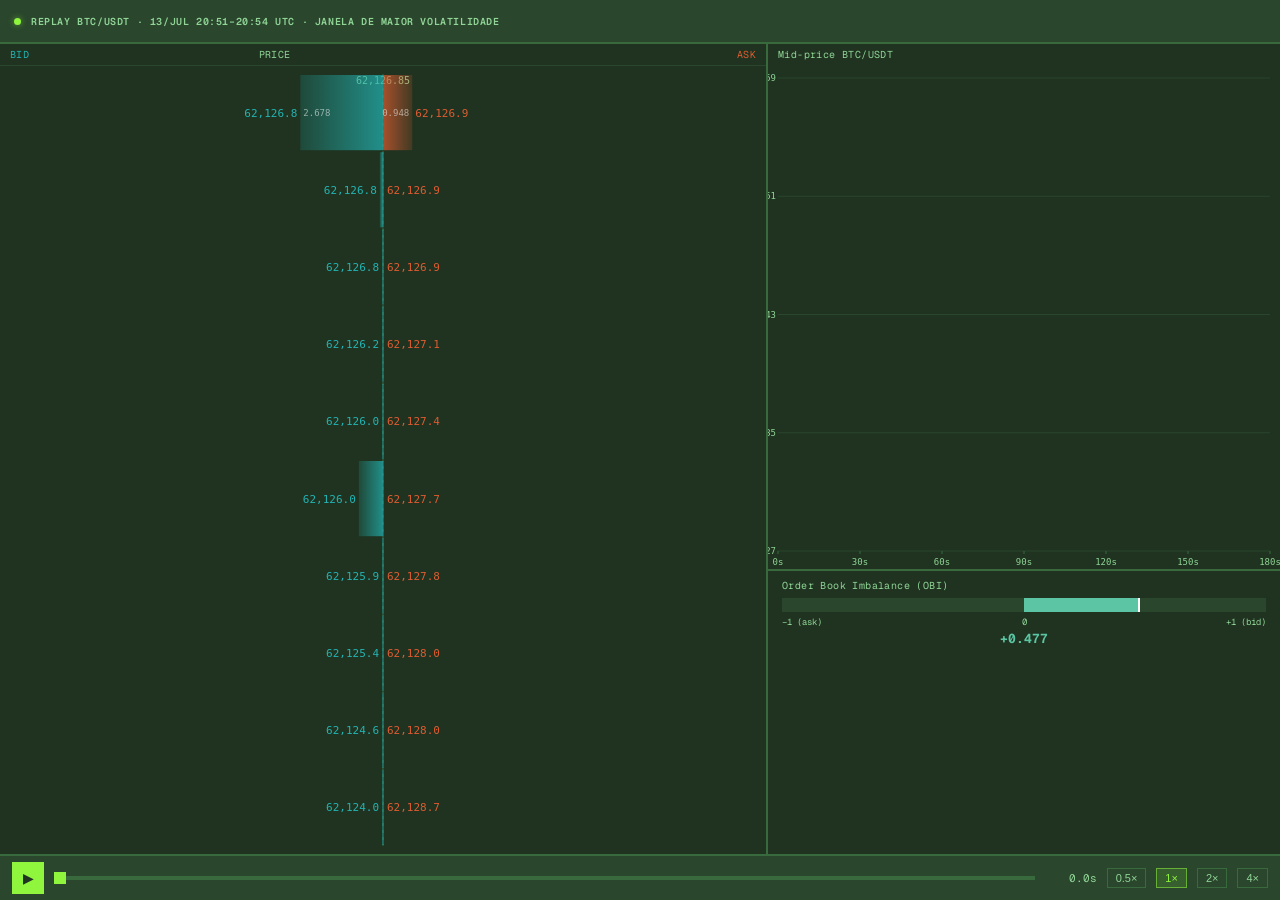
<file: uploads/orderbook_hud.html>
<!doctype html>
<html lang="pt-BR">
<head>
<meta charset="utf-8">
<title>BTC/USDT Order Book Replay</title>
<link rel="stylesheet" href="../_ds/psyche-design-system-d0a47d44-fe46-4b47-87a1-bf5ced48e60b/tokens/fonts.css">
<style>
*{box-sizing:border-box;margin:0;padding:0}
html,body{width:100%;height:100%;overflow:hidden;font-family:'Geist Mono',ui-monospace,monospace;background:#1f3320;color:#fcfdfc}
#app{display:flex;flex-direction:column;width:100%;height:100%}

/* ── header ── */
#hdr{flex:0 0 44px;display:flex;align-items:center;padding:0 14px;background:#2a462d;border-bottom:2px solid #396a3d;gap:10px}
#hdr .badge{font-size:10px;font-weight:600;letter-spacing:.06em;text-transform:uppercase;color:#90d596;white-space:nowrap;overflow:hidden;text-overflow:ellipsis}
#hdr .dot{width:7px;height:7px;border-radius:50%;background:#90f53d;flex-shrink:0;box-shadow:0 0 6px #90f53d88}

/* ── main ── */
#main{flex:1 1 0;display:flex;min-height:0}
#book-wrap{flex:0 0 60%;display:flex;flex-direction:column;min-width:0;border-right:2px solid #396a3d}
#book-label{flex:0 0 22px;display:flex;align-items:center;padding:0 10px;font-size:10px;color:#90d596;letter-spacing:.04em;border-bottom:1px solid #2a462d}
#book-label span{flex:1}
#book-label span:last-child{text-align:right}
#book-canvas{flex:1 1 0;display:block;width:100%;cursor:default}
#right{flex:1 1 0;display:flex;flex-direction:column;min-width:0;min-height:0}
#spark-wrap{flex:0 0 65%;border-bottom:2px solid #396a3d;display:flex;flex-direction:column;min-height:0}
#spark-label{flex:0 0 20px;display:flex;align-items:center;padding:0 10px;font-size:10px;color:#90d596;letter-spacing:.04em}
#spark-canvas{flex:1 1 0;display:block;width:100%}
#obi-wrap{flex:1 1 0;display:flex;flex-direction:column;padding:8px 14px 4px;min-height:0}
#obi-title{font-size:10px;color:#90d596;letter-spacing:.04em;margin-bottom:6px}
#obi-track{position:relative;height:14px;background:#2a462d;border-radius:0;overflow:hidden;margin-bottom:4px}
#obi-fill{position:absolute;top:0;height:100%;transition:left .1s,width .1s,background .1s}
#obi-needle{position:absolute;top:-3px;width:2px;height:20px;background:#fcfdfc;border-radius:0;transform:translateX(-50%);transition:left .1s}
#obi-labels{display:flex;justify-content:space-between;font-size:9px;color:#90d596}
#obi-val{text-align:center;font-size:13px;font-weight:700;margin-top:2px;transition:color .1s}

/* ── controls ── */
#ctrl{flex:0 0 46px;display:flex;align-items:center;padding:0 12px;gap:10px;background:#2a462d;border-top:2px solid #396a3d}
#btn-play{width:32px;height:32px;border-radius:0;border:2px solid #90f53d;background:#90f53d;color:#1f3320;font-size:14px;cursor:pointer;display:flex;align-items:center;justify-content:center;flex-shrink:0;transition:background .15s}
#btn-play:hover{background:#61cb0b;border-color:#61cb0b}
#progress{flex:1;height:4px;-webkit-appearance:none;appearance:none;background:#396a3d;border-radius:0;outline:none;cursor:pointer}
#progress::-webkit-slider-thumb{-webkit-appearance:none;width:12px;height:12px;border-radius:0;background:#90f53d;cursor:pointer}
#time-disp{font-size:11px;color:#90d596;min-width:52px;text-align:right;font-variant-numeric:tabular-nums}
.sp-btn{padding:3px 8px;border-radius:0;border:1px solid #396a3d;background:#2a462d;color:#90d596;font-size:11px;cursor:pointer;transition:all .15s}
.sp-btn.active,.sp-btn:hover{background:#90f53d22;border-color:#90f53d88;color:#90f53d}

/* ── error ── */
#error{position:absolute;inset:0;display:none;align-items:center;justify-content:center;background:#1f3320;flex-direction:column;gap:12px}
#error.show{display:flex}
#error p{color:#f7906e;font-size:13px}
</style>
</head>
<body>
<div id="app">
  <div id="hdr">
    <div class="dot"></div>
    <div class="badge">Replay BTC/USDT · 13/Jul 20:51–20:54 UTC · janela de maior volatilidade</div>
  </div>
  <div id="main">
    <div id="book-wrap">
      <div id="book-label"><span style="color:#23b3b3">BID</span><span style="color:#90d596">PRICE</span><span style="color:#dd5c31">ASK</span></div>
      <canvas id="book-canvas"></canvas>
    </div>
    <div id="right">
      <div id="spark-wrap">
        <div id="spark-label">Mid-price BTC/USDT</div>
        <canvas id="spark-canvas"></canvas>
      </div>
      <div id="obi-wrap">
        <div id="obi-title">Order Book Imbalance (OBI)</div>
        <div id="obi-track">
          <div id="obi-fill"></div>
          <div id="obi-needle"></div>
        </div>
        <div id="obi-labels"><span>−1 (ask)</span><span>0</span><span>+1 (bid)</span></div>
        <div id="obi-val">0.000</div>
      </div>
    </div>
  </div>
  <div id="ctrl">
    <button id="btn-play">▶</button>
    <input type="range" id="progress" min="0" max="1000" value="0" step="1">
    <span id="time-disp">0.0s</span>
    <button class="sp-btn" data-speed="0.5">0.5×</button>
    <button class="sp-btn active" data-speed="1">1×</button>
    <button class="sp-btn" data-speed="2">2×</button>
    <button class="sp-btn" data-speed="4">4×</button>
  </div>
</div>
<div id="error"><p id="err-msg">Erro ao carregar dados.</p></div>

<script>
// ── state ────────────────────────────────────────────────────────────────────
let snapshots=[], trades=[], totalDuration=0, globalMaxQty=0;
let sparkMin=0, sparkMax=1, sparkRange=1;
let isPlaying=false, currentTime=0, speed=1, lastRafTime=null, rafId=null;

const bookCanvas = document.getElementById('book-canvas');
const sparkCanvas = document.getElementById('spark-canvas');
const btnPlay   = document.getElementById('btn-play');
const progress  = document.getElementById('progress');
const timeDisp  = document.getElementById('time-disp');
const obiFill   = document.getElementById('obi-fill');
const obiNeedle = document.getElementById('obi-needle');
const obiVal    = document.getElementById('obi-val');
const errDiv    = document.getElementById('error');
const errMsg    = document.getElementById('err-msg');

// ── canvas helpers ────────────────────────────────────────────────────────────
function sizeCanvas(c) {
  const dpr=devicePixelRatio||1, r=c.getBoundingClientRect();
  c.width=Math.round(r.width*dpr); c.height=Math.round(r.height*dpr);
  const ctx=c.getContext('2d');
  ctx.setTransform(dpr,0,0,dpr,0,0);
  return [r.width, r.height];
}

// ── binary search ─────────────────────────────────────────────────────────────
function snapAt(t) {
  let lo=0, hi=snapshots.length-1;
  while(lo<hi){const m=(lo+hi+1)>>1; if(snapshots[m].t<=t) lo=m; else hi=m-1;}
  return lo;
}

// ── color helpers ─────────────────────────────────────────────────────────────
function lerp(a,b,t){return a+(b-a)*t}
function lerpColor(r1,g1,b1,r2,g2,b2,t){
  return `rgb(${Math.round(lerp(r1,r2,t))},${Math.round(lerp(g1,g2,t))},${Math.round(lerp(b1,b2,t))})`
}

// ── book render ───────────────────────────────────────────────────────────────
function renderBook(snap) {
  const ctx=bookCanvas.getContext('2d');
  const [W,H]=sizeCanvas(bookCanvas);
  ctx.clearRect(0,0,W,H);

  const N=Math.min(snap.bids.length, snap.asks.length, 10);
  if(N===0) return;

  const PAD_LEFT=62, PAD_RIGHT=62, PAD_TOP=8, PAD_BOT=8;
  const rowH=(H-PAD_TOP-PAD_BOT)/Math.max(N,1);
  const centerX=W/2;
  const MAX_BAR=(W/2)-PAD_LEFT-4;

  // center dashed line
  ctx.save();
  ctx.setLineDash([3,4]);
  ctx.strokeStyle='#396a3d';
  ctx.lineWidth=1;
  ctx.beginPath(); ctx.moveTo(centerX,PAD_TOP); ctx.lineTo(centerX,H-PAD_BOT); ctx.stroke();
  ctx.restore();

  // mid label at top
  ctx.fillStyle='#90d596';
  ctx.font='10px Geist Mono,ui-monospace,monospace';
  ctx.textAlign='center';
  ctx.fillText(snap.mid.toLocaleString('en-US',{minimumFractionDigits:2,maximumFractionDigits:2}), centerX, PAD_TOP+10);

  for(let i=0;i<N;i++){
    const y=PAD_TOP+i*rowH;
    const [bp,bq]=snap.bids[i]||[0,0];
    const [ap,aq]=snap.asks[i]||[0,0];

    const bidW=Math.max(1,(bq/globalMaxQty)*MAX_BAR);
    const askW=Math.max(1,(aq/globalMaxQty)*MAX_BAR);

    // bid bar (left of center)
    const bidGrad=ctx.createLinearGradient(centerX-bidW, 0, centerX, 0);
    bidGrad.addColorStop(0,'rgba(35,179,179,0.18)');
    bidGrad.addColorStop(1,'rgba(35,179,179,0.72)');
    ctx.fillStyle=bidGrad;
    ctx.fillRect(centerX-bidW, y+1, bidW, rowH-2);

    // ask bar (right of center)
    const askGrad=ctx.createLinearGradient(centerX, 0, centerX+askW, 0);
    askGrad.addColorStop(0,'rgba(221,92,49,0.72)');
    askGrad.addColorStop(1,'rgba(221,92,49,0.18)');
    ctx.fillStyle=askGrad;
    ctx.fillRect(centerX, y+1, askW, rowH-2);

    // price labels
    ctx.font=`${Math.min(11,rowH*0.55)}px Geist Mono,ui-monospace,monospace`;
    ctx.fillStyle='#23b3b3';
    ctx.textAlign='right';
    ctx.fillText(bp.toLocaleString('en-US',{minimumFractionDigits:1,maximumFractionDigits:1}), centerX-bidW-3, y+rowH/2+4);

    ctx.fillStyle='#dd5c31';
    ctx.textAlign='left';
    ctx.fillText(ap.toLocaleString('en-US',{minimumFractionDigits:1,maximumFractionDigits:1}), centerX+askW+3, y+rowH/2+4);

    // qty labels (small, inside bar if wide enough)
    ctx.font=`9px Geist Mono,ui-monospace,monospace`;
    ctx.fillStyle='rgba(252,253,252,0.55)';
    if(bidW>28){ctx.textAlign='left'; ctx.fillText(bq.toFixed(3), centerX-bidW+3, y+rowH/2+3);}
    if(askW>28){ctx.textAlign='right'; ctx.fillText(aq.toFixed(3), centerX+askW-3, y+rowH/2+3);}
  }
}

// ── sparkline render ──────────────────────────────────────────────────────────
function renderSpark(currentT) {
  const ctx=sparkCanvas.getContext('2d');
  const [W,H]=sizeCanvas(sparkCanvas);
  ctx.clearRect(0,0,W,H);

  if(snapshots.length<2) return;

  const PL=10,PR=10,PT=14,PB=18;
  const iW=W-PL-PR, iH=H-PT-PB;

  function toX(t){return PL+((t/totalDuration)*iW);}
  function toY(mid){return PT+iH-(((mid-sparkMin)/sparkRange)*iH);}

  // grid lines
  ctx.strokeStyle='#2a462d'; ctx.lineWidth=1;
  for(let i=0;i<=4;i++){
    const y=PT+i*(iH/4);
    ctx.beginPath(); ctx.moveTo(PL,y); ctx.lineTo(W-PR,y); ctx.stroke();
  }

  // time ticks every 30s
  ctx.fillStyle='#90d596'; ctx.font='9px Geist Mono,ui-monospace,monospace'; ctx.textAlign='center';
  for(let t=0;t<=totalDuration;t+=30000){
    const x=toX(t);
    ctx.fillText((t/1000).toFixed(0)+'s', x, H-4);
    ctx.strokeStyle='#396a3d'; ctx.beginPath(); ctx.moveTo(x,H-PB); ctx.lineTo(x,H-PB+3); ctx.stroke();
  }

  // Y labels
  ctx.textAlign='right'; ctx.fillStyle='#90d596';
  for(let i=0;i<=4;i++){
    const frac=i/4;
    const val=sparkMin+frac*sparkRange;
    ctx.fillText(val.toLocaleString('en-US',{maximumFractionDigits:0}), PL-2, PT+iH-frac*iH+3);
  }

  // build path up to currentT
  const cutIdx=snapAt(currentT);
  if(cutIdx<1) return;

  // area fill
  ctx.beginPath();
  ctx.moveTo(toX(snapshots[0].t), toY(snapshots[0].mid));
  for(let i=1;i<=cutIdx;i++) ctx.lineTo(toX(snapshots[i].t), toY(snapshots[i].mid));
  ctx.lineTo(toX(snapshots[cutIdx].t), PT+iH);
  ctx.lineTo(toX(snapshots[0].t), PT+iH);
  ctx.closePath();
  const areaGrad=ctx.createLinearGradient(0,PT,0,PT+iH);
  areaGrad.addColorStop(0,'rgba(144,245,61,0.22)');
  areaGrad.addColorStop(1,'rgba(144,245,61,0.01)');
  ctx.fillStyle=areaGrad;
  ctx.fill();

  // line
  ctx.beginPath();
  ctx.moveTo(toX(snapshots[0].t), toY(snapshots[0].mid));
  for(let i=1;i<=cutIdx;i++) ctx.lineTo(toX(snapshots[i].t), toY(snapshots[i].mid));
  ctx.strokeStyle='#90f53d'; ctx.lineWidth=1.5; ctx.lineJoin='round';
  ctx.stroke();

  // future dim line
  if(cutIdx<snapshots.length-1){
    ctx.beginPath();
    ctx.moveTo(toX(snapshots[cutIdx].t), toY(snapshots[cutIdx].mid));
    for(let i=cutIdx+1;i<snapshots.length;i++) ctx.lineTo(toX(snapshots[i].t), toY(snapshots[i].mid));
    ctx.strokeStyle='rgba(144,213,150,0.18)'; ctx.lineWidth=1;
    ctx.stroke();
  }

  // trade dots
  const r=3.5;
  for(const tr of trades){
    if(tr.t>currentT) break;
    const x=toX(tr.t), y=toY(tr.price);
    ctx.beginPath(); ctx.arc(x,y,r,0,Math.PI*2);
    ctx.fillStyle=tr.side==='buy'?'rgba(35,179,179,0.9)':'rgba(221,92,49,0.9)';
    ctx.fill();
    ctx.strokeStyle='rgba(252,253,252,0.4)'; ctx.lineWidth=0.8; ctx.stroke();
  }
}

// ── OBI update ────────────────────────────────────────────────────────────────
function updateOBI(obi) {
  const pct=((obi+1)/2*100).toFixed(1);
  obiNeedle.style.left=pct+'%';

  // fill from center
  const center=50;
  if(obi>=0){
    obiFill.style.left=center+'%';
    obiFill.style.width=(pct-center)+'%';
  } else {
    obiFill.style.left=pct+'%';
    obiFill.style.width=(center-parseFloat(pct))+'%';
  }

  // color interpolation: bid=green, zero=muted, ask=red
  let col;
  if(obi>=0) col=lerpColor(144,213,150, 35,179,179, obi);
  else col=lerpColor(144,213,150, 221,92,49, -obi);
  obiFill.style.background=col;
  obiVal.style.color=col;
  obiVal.textContent=(obi>=0?'+':'')+obi.toFixed(3);
}

// ── main render ───────────────────────────────────────────────────────────────
function render(t) {
  const idx=snapAt(t);
  const snap=snapshots[idx];
  renderBook(snap);
  renderSpark(t);
  updateOBI(snap.obi);

  progress.value=Math.round((t/totalDuration)*1000);
  timeDisp.textContent=(t/1000).toFixed(1)+'s';
}

// ── RAF loop ──────────────────────────────────────────────────────────────────
function tick(rafTime) {
  if(lastRafTime!==null) currentTime=Math.min(currentTime+(rafTime-lastRafTime)*speed, totalDuration);
  lastRafTime=rafTime;
  render(currentTime);
  if(isPlaying && currentTime<totalDuration){
    rafId=requestAnimationFrame(tick);
  } else if(currentTime>=totalDuration){
    isPlaying=false; btnPlay.textContent='▶'; lastRafTime=null;
  }
}

function play(){
  if(currentTime>=totalDuration) currentTime=0;
  isPlaying=true; btnPlay.textContent='⏸'; lastRafTime=null;
  rafId=requestAnimationFrame(tick);
}
function pause(){
  isPlaying=false; btnPlay.textContent='▶';
  if(rafId){cancelAnimationFrame(rafId); rafId=null;}
  lastRafTime=null;
}

btnPlay.addEventListener('click',()=>{ if(isPlaying) pause(); else play(); });

progress.addEventListener('input',()=>{
  currentTime=(parseInt(progress.value)/1000)*totalDuration;
  render(currentTime);
});

document.querySelectorAll('.sp-btn').forEach(b=>{
  b.addEventListener('click',()=>{
    speed=parseFloat(b.dataset.speed);
    document.querySelectorAll('.sp-btn').forEach(x=>x.classList.remove('active'));
    b.classList.add('active');
  });
});

// ── resize ────────────────────────────────────────────────────────────────────
const ro=new ResizeObserver(()=>{ if(snapshots.length) render(currentTime); });
ro.observe(bookCanvas.parentElement);
ro.observe(sparkCanvas.parentElement);

// ── load data ─────────────────────────────────────────────────────────────────
(function(){
const data={"window_start":"2026-07-13T20:51:44.866000+00:00","window_end":"2026-07-13T20:54:44.866000+00:00","snapshot_interval_ms":200,"snapshots":[{"t":90807,"mid":62126.85,"obi":0.477,"bids":[[62126.84,2.6782],[62126.83,0.10496],[62126.82,0.00017],[62126.22,9e-05],[62126.0,0.00018],[62125.99,0.78268],[62125.92,9e-05],[62125.38,0.01758],[62124.57,0.01334],[62124.03,0.00823]],"asks":[[62126.85,0.94836],[62126.86,0.00134],[62126.87,0.00017],[62127.12,9e-05],[62127.37,9e-05],[62127.73,9e-05],[62127.78,0.00029],[62127.99,0.00018],[62128.0,0.02418],[62128.68,0.00018]]},{"t":91004,"mid":62126.85,"obi":0.4779,"bids":[[62126.84,2.6842],[62126.83,0.10496],[62126.82,0.00017],[62126.22,9e-05],[62126.0,0.00018],[62125.99,0.78268],[62125.92,9e-05],[62125.38,0.01758],[62125.3,9e-05],[62124.63,9e-05]],"asks":[[62126.85,0.94836],[62126.86,0.00134],[62126.87,0.00017],[62127.12,9e-05],[62127.37,9e-05],[62127.78,0.00029],[62127.99,0.00018],[62128.0,0.02418],[62128.68,0.00018],[62128.69,0.12111]]},{"t":91204,"mid":62126.85,"obi":0.584,"bids":[[62126.84,2.75424],[62126.83,0.10496],[62126.82,0.00017],[62126.22,9e-05],[62126.0,0.00018],[62125.99,0.78268],[62125.92,9e-05],[62125.38,0.01758],[62125.3,9e-05],[62124.63,9e-05]],"asks":[[62126.85,0.72336],[62126.86,0.00134],[62126.87,0.00017],[62127.12,9e-05],[62127.37,9e-05],[62127.99,0.00047],[62128.0,0.02418],[62128.68,0.00018],[62128.69,0.12111],[62128.86,9e-05]]},{"t":91403,"mid":62126.85,"obi":0.5843,"bids":[[62126.84,2.75424],[62126.83,0.10496],[62126.82,0.00017],[62126.22,9e-05],[62126.0,0.00018],[62125.99,0.78268],[62125.92,9e-05],[62125.38,0.01758],[62125.37,0.0001],[62125.3,9e-05]],"asks":[[62126.85,0.72261],[62126.86,0.00116],[62126.87,0.00017],[62127.12,9e-05],[62127.37,9e-05],[62127.99,0.00047],[62128.0,0.02418],[62128.68,0.00018],[62128.69,0.12111],[62128.86,9e-05]]},{"t":91603,"mid":62126.85,"obi":0.5798,"bids":[[62126.84,2.75424],[62126.83,0.10496],[62126.82,0.00017],[62126.22,9e-05],[62126.0,0.00018],[62125.99,0.78268],[62125.92,9e-05],[62125.38,0.01758],[62125.37,0.0001],[62125.3,9e-05]],"asks":[[62126.85,0.73261],[62126.86,0.00116],[62126.87,0.00017],[62127.12,9e-05],[62127.37,9e-05],[62127.99,0.00047],[62128.0,0.02418],[62128.39,9e-05],[62128.68,0.00018],[62128.69,0.12111]]},{"t":91802,"mid":62126.85,"obi":0.5799,"bids":[[62126.84,2.75424],[62126.83,0.10496],[62126.82,0.00017],[62126.22,9e-05],[62126.0,0.00018],[62125.99,0.78268],[62125.92,9e-05],[62125.38,0.01758],[62125.37,0.0001],[62125.3,9e-05]],"asks":[[62126.85,0.73241],[62126.86,0.00116],[62126.87,0.00017],[62127.12,9e-05],[62127.37,9e-05],[62127.99,0.00047],[62128.0,0.02418],[62128.39,9e-05],[62128.68,0.00018],[62128.69,0.12111]]},{"t":92029,"mid":62126.85,"obi":0.5799,"bids":[[62126.84,2.75434],[62126.83,0.10496],[62126.82,0.00017],[62126.22,9e-05],[62126.0,0.00018],[62125.99,0.78268],[62125.92,9e-05],[62125.38,0.01758],[62125.37,0.0001],[62125.3,9e-05]],"asks":[[62126.85,0.73241],[62126.86,0.00116],[62126.87,0.00017],[62127.12,9e-05],[62127.37,9e-05],[62127.99,0.00047],[62128.0,0.02418],[62128.39,9e-05],[62128.68,0.00018],[62128.69,0.12111]]},{"t":92211,"mid":62126.85,"obi":0.6423,"bids":[[62126.84,3.30525],[62126.83,0.10496],[62126.82,0.00017],[62126.22,9e-05],[62126.0,0.00018],[62125.99,0.78268],[62125.92,9e-05],[62125.44,0.004],[62125.38,0.01758],[62125.37,0.0001]],"asks":[[62126.85,0.71996],[62126.86,0.00098],[62126.87,0.00017],[62127.12,9e-05],[62127.37,9e-05],[62127.99,0.00018],[62128.0,0.02418],[62128.1,0.00029],[62128.39,9e-05],[62128.86,9e-05]]},{"t":92402,"mid":62126.85,"obi":0.6422,"bids":[[62126.84,3.30525],[62126.83,0.10496],[62126.82,0.00017],[62126.22,9e-05],[62126.0,0.00018],[62125.99,0.78268],[62125.92,9e-05],[62125.44,0.004],[62125.38,0.01758],[62125.37,0.0001]],"asks":[[62126.85,0.72005],[62126.86,0.00098],[62126.87,0.00017],[62127.12,9e-05],[62127.37,9e-05],[62127.99,0.00018],[62128.0,0.02418],[62128.1,0.00029],[62128.39,9e-05],[62128.86,9e-05]]},{"t":92602,"mid":62126.85,"obi":0.6186,"bids":[[62126.84,3.05733],[62126.83,0.10496],[62126.82,0.00017],[62126.22,9e-05],[62126.0,0.00018],[62125.99,0.78268],[62125.92,9e-05],[62125.44,0.004],[62125.38,0.01758],[62125.37,0.0001]],"asks":[[62126.85,0.7203],[62126.86,0.00098],[62126.87,0.00017],[62127.12,9e-05],[62127.37,9e-05],[62127.99,0.00018],[62128.0,0.02418],[62128.1,0.00029],[62128.39,9e-05],[62128.86,9e-05]]},{"t":92802,"mid":62126.85,"obi":0.6184,"bids":[[62126.84,3.05783],[62126.83,0.10496],[62126.82,0.00017],[62126.22,9e-05],[62126.0,0.00018],[62125.99,0.78268],[62125.92,9e-05],[62125.44,0.004],[62125.38,0.01758],[62125.37,0.0001]],"asks":[[62126.85,0.72098],[62126.86,0.00107],[62126.87,0.00017],[62127.12,9e-05],[62127.37,9e-05],[62127.99,0.00018],[62128.0,0.02418],[62128.1,0.00029],[62128.39,9e-05],[62128.86,9e-05]]},{"t":93006,"mid":62126.85,"obi":0.6184,"bids":[[62126.84,3.05783],[62126.83,0.10496],[62126.82,0.00017],[62126.22,9e-05],[62126.0,0.00018],[62125.99,0.78268],[62125.92,9e-05],[62125.44,0.004],[62125.38,0.01758],[62125.37,0.0001]],"asks":[[62126.85,0.72098],[62126.86,0.00107],[62126.87,0.00017],[62127.12,9e-05],[62127.37,9e-05],[62127.99,0.00018],[62128.0,0.02418],[62128.1,0.00029],[62128.39,9e-05],[62128.86,9e-05]]},{"t":93202,"mid":62126.85,"obi":0.6419,"bids":[[62126.84,3.306],[62126.83,0.10496],[62126.82,0.00017],[62126.22,9e-05],[62126.0,0.00018],[62125.99,0.78268],[62125.92,9e-05],[62125.44,0.004],[62125.38,0.01758],[62125.37,0.0001]],"asks":[[62126.85,0.72098],[62126.86,0.00107],[62126.87,0.00017],[62127.12,9e-05],[62127.37,9e-05],[62127.99,0.00018],[62128.0,0.02418],[62128.1,0.00029],[62128.39,9e-05],[62128.86,9e-05]]},{"t":93482,"mid":62131.99,"obi":0.9809,"bids":[[62131.99,2.66644],[62131.9,0.04242],[62131.7,0.08349],[62131.32,0.075],[62131.14,0.20073],[62131.12,1.41455],[62131.11,4.75033],[62130.81,0.075],[62130.8,7.46656],[62130.79,0.11]],"asks":[[62132.0,0.02565],[62132.01,0.00054],[62132.08,0.00592],[62132.37,0.00018],[62132.55,9e-05],[62132.83,0.00018],[62132.84,0.00018],[62133.02,0.00018],[62133.03,0.0219],[62133.23,0.00013]]},{"t":93622,"mid":62135.99,"obi":-0.0364,"bids":[[62135.99,1.73806],[62135.98,0.00035],[62135.97,0.00017],[62135.9,0.01],[62135.83,0.04],[62135.21,0.00018],[62135.2,0.00018],[62135.19,0.00027],[62135.13,0.00018],[62135.12,9e-05]],"asks":[[62136.0,1.86942],[62136.01,0.00054],[62136.55,0.00064],[62136.76,9e-05],[62137.04,9e-05],[62137.27,0.00592],[62137.83,0.16544],[62137.84,0.12076],[62137.87,0.00918],[62137.99,0.0019]]},{"t":93802,"mid":62135.99,"obi":0.9939,"bids":[[62135.99,8.39403],[62135.98,0.0009],[62135.97,0.00017],[62135.19,9e-05],[62135.12,9e-05],[62135.07,9e-05],[62134.96,0.03966],[62134.8,0.004],[62134.46,9e-05],[62134.45,0.00018]],"asks":[[62136.0,0.02586],[62136.01,0.00081],[62136.55,0.00064],[62136.76,9e-05],[62137.07,9e-05],[62137.27,0.00592],[62137.84,9e-05],[62137.87,0.00918],[62137.88,0.00026],[62137.99,0.00018]]},{"t":94002,"mid":62135.99,"obi":0.8353,"bids":[[62135.99,6.84927],[62135.98,0.0009],[62135.97,0.00017],[62135.83,0.00153],[62135.19,9e-05],[62135.12,9e-05],[62134.8,0.004],[62134.46,9e-05],[62134.45,0.00027],[62134.0,0.00578]],"asks":[[62136.0,0.61462],[62136.01,0.00081],[62136.54,0.00017],[62136.55,0.00064],[62136.76,9e-05],[62137.07,9e-05],[62137.27,0.00592],[62137.65,0.00026],[62137.87,0.00918],[62137.98,0.00018]]},{"t":94202,"mid":62135.99,"obi":0.861,"bids":[[62135.99,6.84927],[62135.98,0.0009],[62135.97,0.00017],[62135.83,0.00153],[62135.22,9e-05],[62135.19,9e-05],[62135.12,9e-05],[62134.8,0.004],[62134.46,9e-05],[62134.45,9e-05]],"asks":[[62136.0,0.51168],[62136.01,0.0009],[62136.54,0.00017],[62136.55,0.00064],[62136.76,9e-05],[62137.07,9e-05],[62137.27,0.00592],[62137.63,0.00026],[62137.87,0.00918],[62137.98,0.00018]]},{"t":94403,"mid":62135.99,"obi":0.9985,"bids":[[62135.99,6.91931],[62135.98,0.0009],[62135.97,0.00017],[62135.83,0.00153],[62135.22,9e-05],[62135.19,9e-05],[62135.12,9e-05],[62134.8,0.004],[62134.46,9e-05],[62134.45,9e-05]],"asks":[[62136.0,0.00526],[62136.01,0.0009],[62136.54,0.00017],[62136.55,0.00064],[62136.76,9e-05],[62137.07,9e-05],[62137.27,0.00592],[62137.87,0.0108],[62137.95,0.00026],[62137.98,0.00018]]},{"t":94603,"mid":62137.26,"obi":0.9924,"bids":[[62137.26,9.03163],[62137.25,0.00035],[62137.24,0.00017],[62137.06,0.07258],[62136.76,1.16665],[62136.75,2.43669],[62136.54,0.00036],[62136.53,0.31027],[62136.36,0.004],[62136.0,0.0414]],"asks":[[62137.27,0.03449],[62137.28,0.00098],[62137.29,0.00017],[62137.87,0.00918],[62137.98,0.00018],[62137.99,0.01881],[62138.0,0.02418],[62138.41,0.00011],[62139.07,0.00011],[62139.27,9e-05]]},{"t":94802,"mid":62137.26,"obi":0.9929,"bids":[[62137.26,9.28013],[62137.25,0.00035],[62137.24,0.00017],[62137.06,0.07258],[62136.76,0.00018],[62136.75,2.43669],[62136.54,0.00018],[62136.53,9e-05],[62136.36,0.004],[62136.0,0.0414]],"asks":[[62137.27,0.03299],[62137.28,0.00098],[62137.29,0.00017],[62137.87,0.00918],[62137.98,0.00018],[62137.99,0.01881],[62138.0,0.02418],[62138.31,9e-05],[62138.41,0.00011],[62139.07,0.00011]]},{"t":95002,"mid":62147.99,"obi":0.9463,"bids":[[62147.99,6.21451],[62147.98,0.00035],[62147.97,0.00017],[62147.92,2.43651],[62146.0,0.00024],[62145.99,0.57574],[62145.98,0.48294],[62145.72,0.004],[62145.71,0.00027],[62145.27,0.00153]],"asks":[[62148.0,0.17133],[62148.01,0.00063],[62149.23,9e-05],[62149.28,9e-05],[62149.7,9e-05],[62149.99,0.00018],[62150.0,0.034],[62150.15,9e-05],[62150.58,9e-05],[62150.6,0.00191]]},{"t":95202,"mid":62147.99,"obi":0.1499,"bids":[[62147.99,1.96726],[62147.98,0.00035],[62147.97,0.00017],[62147.78,0.00018],[62147.77,0.04176],[62146.0,0.00042],[62145.99,0.30036],[62145.98,0.00303],[62145.72,0.004],[62145.71,9e-05]],"asks":[[62148.0,1.45432],[62148.01,0.00081],[62148.04,0.07749],[62148.05,0.00018],[62148.06,0.12026],[62148.77,0.00018],[62148.78,0.00027],[62149.28,9e-05],[62149.7,0.00151],[62149.84,0.00036]]},{"t":95402,"mid":62147.99,"obi":0.2218,"bids":[[62147.99,2.0433],[62147.98,0.00035],[62147.97,0.00017],[62147.78,0.00018],[62147.77,0.04176],[62146.0,0.00042],[62145.99,0.30036],[62145.98,0.00285],[62145.72,0.00409],[62145.71,9e-05]],"asks":[[62148.0,1.30137],[62148.01,0.00081],[62148.4,0.00024],[62148.78,9e-05],[62149.28,9e-05],[62149.7,0.00151],[62149.84,9e-05],[62149.99,0.00018],[62150.0,0.03418],[62150.64,0.00018]]},{"t":95602,"mid":62147.99,"obi":0.5731,"bids":[[62147.99,3.8854],[62147.98,0.00035],[62147.97,0.00017],[62147.78,0.00018],[62147.77,0.04176],[62146.01,0.00805],[62146.0,0.00042],[62145.99,0.00036],[62145.98,0.00285],[62145.72,0.00409]],"asks":[[62148.0,1.05425],[62148.01,0.00099],[62149.23,0.00024],[62149.28,9e-05],[62149.7,9e-05],[62149.98,0.00018],[62149.99,0.00036],[62150.0,0.03418],[62150.64,0.00018],[62150.65,0.04681]]},{"t":95802,"mid":62147.99,"obi":0.4804,"bids":[[62147.99,2.99748],[62147.98,0.00035],[62147.97,0.00017],[62147.78,0.00018],[62147.77,0.04176],[62146.01,0.00823],[62146.0,0.00024],[62145.99,0.00018],[62145.98,0.00285],[62145.73,0.011]],"asks":[[62148.0,1.05216],[62148.01,0.00081],[62148.94,0.00024],[62149.28,9e-05],[62149.7,9e-05],[62149.99,0.00018],[62150.0,0.03418],[62150.64,0.00018],[62150.65,0.07667],[62150.68,9e-05]]},{"t":96005,"mid":62147.99,"obi":0.4889,"bids":[[62147.99,3.06748],[62147.98,0.00035],[62147.97,0.00017],[62147.78,0.00018],[62147.77,0.04176],[62146.01,0.00823],[62146.0,0.00024],[62145.99,0.00018],[62145.98,0.00285],[62145.73,0.011]],"asks":[[62148.0,1.05287],[62148.01,0.00125],[62148.02,0.00017],[62148.46,0.08188],[62148.94,0.00024],[62149.15,0.00018],[62149.16,0.04371],[62149.28,9e-05],[62149.48,9e-05],[62149.99,0.00018]]},{"t":96202,"mid":62147.99,"obi":0.4856,"bids":[[62147.99,3.07048],[62147.98,0.00035],[62147.97,0.00017],[62147.78,0.00018],[62147.77,0.04176],[62146.01,0.00823],[62146.0,0.00024],[62145.99,0.00018],[62145.98,0.00285],[62145.73,0.011]],"asks":[[62148.0,1.06305],[62148.01,0.00125],[62148.02,0.00017],[62148.44,0.00018],[62148.45,0.03506],[62148.46,0.08188],[62148.94,0.00024],[62149.28,9e-05],[62149.48,9e-05],[62149.99,0.00018]]},{"t":96402,"mid":62147.99,"obi":0.4856,"bids":[[62147.99,3.07048],[62147.98,0.00035],[62147.97,0.00017],[62147.78,0.00018],[62147.77,0.04176],[62146.01,0.00823],[62146.0,0.00024],[62145.99,0.00018],[62145.98,0.00285],[62145.73,0.011]],"asks":[[62148.0,1.06305],[62148.01,0.00125],[62148.02,0.00017],[62148.44,0.00018],[62148.45,0.03506],[62148.46,0.08188],[62148.94,0.00024],[62149.28,9e-05],[62149.48,9e-05],[62149.99,0.00018]]},{"t":96604,"mid":62147.99,"obi":0.4862,"bids":[[62147.99,3.0696],[62147.98,0.00035],[62147.97,0.00017],[62147.78,0.00018],[62147.77,0.04176],[62146.01,0.00823],[62146.0,0.00024],[62145.99,0.00018],[62145.98,0.00285],[62145.73,0.01118]],"asks":[[62148.0,1.06126],[62148.01,0.00125],[62148.02,0.00017],[62148.44,0.00018],[62148.45,0.03524],[62148.46,0.08206],[62148.94,0.00024],[62149.28,9e-05],[62149.48,9e-05],[62149.99,0.00018]]},{"t":96811,"mid":62147.99,"obi":0.4862,"bids":[[62147.99,3.0696],[62147.98,0.00035],[62147.97,0.00017],[62147.78,0.00018],[62147.77,0.04176],[62146.51,0.00018],[62146.01,0.00823],[62146.0,0.00024],[62145.99,0.00018],[62145.98,0.00285]],"asks":[[62148.0,1.06126],[62148.01,0.00125],[62148.02,0.00017],[62148.44,0.00018],[62148.45,0.03524],[62148.46,0.08206],[62148.94,0.00024],[62149.28,9e-05],[62149.48,9e-05],[62149.99,0.00018]]},{"t":97004,"mid":62147.99,"obi":0.4862,"bids":[[62147.99,3.0696],[62147.98,0.00035],[62147.97,0.00017],[62147.78,0.00018],[62147.77,0.04176],[62146.01,0.00823],[62146.0,0.00524],[62145.99,0.00018],[62145.98,0.00285],[62145.72,0.00409]],"asks":[[62148.0,1.06126],[62148.01,0.00125],[62148.02,0.00017],[62148.44,0.00018],[62148.45,0.03524],[62148.46,0.08206],[62148.94,0.00024],[62149.28,9e-05],[62149.48,0.00161],[62149.99,0.00018]]},{"t":97202,"mid":62147.99,"obi":0.4862,"bids":[[62147.99,3.0696],[62147.98,0.00035],[62147.97,0.00017],[62147.78,0.00018],[62147.77,0.04176],[62146.01,0.00823],[62146.0,0.00542],[62145.99,0.00018],[62145.98,0.00285],[62145.72,0.00409]],"asks":[[62148.0,1.06126],[62148.01,0.00125],[62148.02,0.00017],[62148.44,0.00018],[62148.45,0.03524],[62148.46,0.08206],[62148.94,0.00024],[62149.28,9e-05],[62149.48,0.00161],[62149.99,0.00018]]},{"t":97427,"mid":62147.99,"obi":0.4863,"bids":[[62147.99,3.0696],[62147.98,0.00035],[62147.97,0.00017],[62147.78,0.00018],[62147.77,0.04176],[62146.01,0.00823],[62146.0,0.00542],[62145.99,0.00018],[62145.98,0.00285],[62145.73,0.011]],"asks":[[62148.0,1.06101],[62148.01,0.00125],[62148.02,0.00017],[62148.44,0.00018],[62148.45,0.03524],[62148.46,0.08206],[62148.94,0.00024],[62149.28,9e-05],[62149.48,0.00161],[62149.99,0.00018]]},{"t":97602,"mid":62147.99,"obi":0.4863,"bids":[[62147.99,3.0696],[62147.98,0.00035],[62147.97,0.00017],[62147.78,0.00018],[62147.77,0.04176],[62146.01,0.00823],[62146.0,0.00542],[62145.99,0.00018],[62145.98,0.00285],[62145.73,0.01118]],"asks":[[62148.0,1.06101],[62148.01,0.00125],[62148.02,0.00017],[62148.44,0.00018],[62148.45,0.03524],[62148.46,0.08206],[62148.94,0.00024],[62149.28,9e-05],[62149.48,0.00161],[62149.99,0.00018]]},{"t":97802,"mid":62147.99,"obi":0.4863,"bids":[[62147.99,3.0696],[62147.98,0.00035],[62147.97,0.00017],[62147.78,0.00018],[62147.77,0.04176],[62146.5,0.02674],[62146.01,0.00823],[62146.0,0.00542],[62145.99,0.00018],[62145.98,0.00285]],"asks":[[62148.0,1.06101],[62148.01,0.00125],[62148.02,0.00017],[62148.44,0.00018],[62148.45,0.03524],[62148.46,0.08206],[62148.94,0.00024],[62149.28,9e-05],[62149.48,0.00161],[62149.99,0.00018]]},{"t":98002,"mid":62147.99,"obi":0.4862,"bids":[[62147.99,3.07015],[62147.98,0.00071],[62147.97,0.00017],[62147.78,0.00018],[62147.77,0.04176],[62146.01,0.00823],[62146.0,0.00542],[62145.99,0.00018],[62145.98,0.00285],[62145.72,0.00409]],"asks":[[62148.0,1.06141],[62148.01,0.00125],[62148.02,0.00017],[62148.44,0.00018],[62148.45,0.03524],[62148.46,0.08206],[62148.94,0.00024],[62149.28,9e-05],[62149.48,0.00161],[62149.99,0.00018]]},{"t":98201,"mid":62147.99,"obi":0.4861,"bids":[[62147.99,3.07015],[62147.98,0.00071],[62147.97,0.00017],[62147.87,9e-05],[62147.86,0.01282],[62147.78,0.00018],[62147.77,0.04176],[62146.01,0.00823],[62146.0,0.00542],[62145.99,0.00018]],"asks":[[62148.0,1.06159],[62148.01,0.00134],[62148.02,0.00017],[62148.44,0.00018],[62148.45,0.18988],[62148.46,0.08215],[62148.75,0.00018],[62148.76,0.53168],[62148.94,0.00024],[62149.28,0.0016]]},{"t":98403,"mid":62147.99,"obi":0.4862,"bids":[[62147.99,3.07024],[62147.98,0.0008],[62147.97,0.00017],[62147.87,9e-05],[62147.86,0.013],[62147.78,0.00018],[62147.77,0.04176],[62146.01,0.00823],[62146.0,0.00542],[62145.99,0.00018]],"asks":[[62148.0,1.06136],[62148.01,0.00134],[62148.02,0.00017],[62148.44,0.00018],[62148.45,0.18988],[62148.46,0.08215],[62148.75,0.00018],[62148.76,0.53168],[62148.94,0.00024],[62149.28,0.0016]]},{"t":98602,"mid":62147.99,"obi":-0.3196,"bids":[[62147.99,1.03255],[62147.98,0.00089],[62147.97,0.00017],[62147.77,0.00018],[62146.91,0.00018],[62146.9,0.15018],[62146.27,0.00018],[62146.26,0.02018],[62146.0,0.00518],[62145.99,0.00018]],"asks":[[62148.0,2.0027],[62148.01,0.00098],[62148.02,0.00017],[62148.04,0.00024],[62148.43,0.00018],[62148.44,0.12105],[62148.45,0.18988],[62148.46,0.08215],[62148.75,0.00018],[62148.76,0.53186]]},{"t":98802,"mid":62147.99,"obi":-0.3196,"bids":[[62147.99,1.03264],[62147.98,0.0008],[62147.97,0.00017],[62146.91,0.00018],[62146.9,0.15027],[62146.39,9e-05],[62146.27,0.00018],[62146.26,0.02018],[62146.0,0.00518],[62145.99,0.00018]],"asks":[[62148.0,2.0027],[62148.01,0.00098],[62148.02,0.00017],[62148.04,0.00024],[62148.43,0.00018],[62148.44,0.12105],[62148.45,0.18988],[62148.46,0.08215],[62148.75,0.00163],[62148.76,0.53186]]},{"t":99002,"mid":62147.99,"obi":-0.317,"bids":[[62147.99,1.03855],[62147.98,0.00071],[62147.97,0.00017],[62146.91,0.00018],[62146.9,0.15018],[62146.39,9e-05],[62146.27,0.00018],[62146.26,0.02018],[62146.0,0.00518],[62145.99,0.00018]],"asks":[[62148.0,2.0027],[62148.01,0.00098],[62148.02,0.00017],[62148.04,0.00024],[62148.43,0.00018],[62148.44,0.12105],[62148.45,0.18988],[62148.46,0.08215],[62148.75,0.00163],[62148.76,0.53186]]},{"t":99208,"mid":62147.99,"obi":-0.3169,"bids":[[62147.99,1.03882],[62147.98,0.0008],[62147.97,0.00017],[62146.91,0.00018],[62146.9,0.15027],[62146.39,9e-05],[62146.27,0.00018],[62146.26,0.02018],[62146.0,0.00518],[62145.99,0.00018]],"asks":[[62148.0,2.0027],[62148.01,0.00098],[62148.02,0.00017],[62148.04,0.00024],[62148.43,0.00018],[62148.44,0.12105],[62148.45,0.18988],[62148.46,0.08215],[62148.75,0.00163],[62148.76,0.53186]]},{"t":99409,"mid":62147.99,"obi":-0.3169,"bids":[[62147.99,1.03882],[62147.98,0.0008],[62147.97,0.00017],[62146.91,0.00018],[62146.9,0.15027],[62146.39,9e-05],[62146.27,0.00018],[62146.26,0.02018],[62146.0,0.00518],[62145.99,0.00018]],"asks":[[62148.0,2.0027],[62148.01,0.00098],[62148.02,0.00017],[62148.04,0.00024],[62148.43,0.00018],[62148.44,0.12105],[62148.45,0.18988],[62148.46,0.08215],[62148.75,0.00163],[62148.76,0.53186]]},{"t":99606,"mid":62147.99,"obi":-0.2677,"bids":[[62147.99,1.03882],[62147.98,0.0008],[62147.97,0.00017],[62146.91,0.00018],[62146.9,0.15027],[62146.81,0.09246],[62146.39,9e-05],[62146.27,0.00018],[62146.26,0.02018],[62146.0,0.00518]],"asks":[[62148.0,1.79839],[62148.01,0.00098],[62148.02,0.00017],[62148.04,0.00024],[62148.43,0.00018],[62148.44,0.00036],[62148.45,0.18988],[62148.46,0.08215],[62148.75,0.00163],[62148.76,0.53186]]},{"t":99803,"mid":62147.99,"obi":-0.267,"bids":[[62147.99,1.03927],[62147.98,0.0008],[62147.97,0.00017],[62147.69,0.00018],[62147.68,0.07246],[62146.91,0.00018],[62146.9,0.15],[62146.27,0.00018],[62146.26,0.02018],[62146.0,0.01318]],"asks":[[62148.0,1.79658],[62148.01,0.0008],[62148.02,0.00017],[62148.04,0.00024],[62148.44,0.00018],[62148.45,0.18988],[62148.46,0.08215],[62148.75,0.00018],[62148.76,0.53335],[62149.22,0.004]]},{"t":100002,"mid":62147.99,"obi":-0.2668,"bids":[[62147.99,1.03974],[62147.98,0.0008],[62147.97,0.00017],[62147.69,0.00018],[62147.68,0.07246],[62146.91,0.00018],[62146.9,0.15],[62146.27,0.00018],[62146.26,0.02018],[62146.01,0.00018]],"asks":[[62148.0,1.79658],[62148.01,0.0008],[62148.02,0.00017],[62148.04,0.00024],[62148.44,0.00018],[62148.45,0.18988],[62148.46,0.08215],[62148.75,0.00018],[62148.76,0.53335],[62149.22,0.004]]},{"t":100206,"mid":62147.99,"obi":-0.2668,"bids":[[62147.99,1.03974],[62147.98,0.0008],[62147.97,0.00017],[62147.69,0.00018],[62147.68,0.07246],[62146.91,0.00018],[62146.9,0.15],[62146.27,0.00018],[62146.26,0.02018],[62146.01,0.00018]],"asks":[[62148.0,1.79658],[62148.01,0.0008],[62148.02,0.00017],[62148.04,0.00024],[62148.44,0.00018],[62148.45,0.18988],[62148.46,0.08215],[62148.75,0.00018],[62148.76,0.53335],[62149.22,0.004]]},{"t":100402,"mid":62147.99,"obi":-0.2668,"bids":[[62147.99,1.03974],[62147.98,0.0008],[62147.97,0.00017],[62147.69,0.00018],[62147.68,0.07246],[62146.91,0.00018],[62146.9,0.15],[62146.39,9e-05],[62146.27,0.00018],[62146.26,0.02018]],"asks":[[62148.0,1.79658],[62148.01,0.0008],[62148.02,0.00017],[62148.04,0.00024],[62148.44,0.00018],[62148.45,0.18988],[62148.46,0.08215],[62148.75,0.00018],[62148.76,0.53335],[62149.22,0.004]]},{"t":100606,"mid":62147.99,"obi":-0.2668,"bids":[[62147.99,1.03993],[62147.98,0.0008],[62147.97,0.00017],[62147.69,0.00018],[62147.68,0.07246],[62146.91,0.00018],[62146.9,0.15],[62146.39,9e-05],[62146.27,0.00018],[62146.26,0.02018]],"asks":[[62148.0,1.79658],[62148.01,0.0008],[62148.02,0.00017],[62148.04,0.00024],[62148.44,0.00018],[62148.45,0.18988],[62148.46,0.08215],[62148.75,0.00018],[62148.76,0.53335],[62149.22,0.004]]},{"t":100802,"mid":62147.99,"obi":-0.2667,"bids":[[62147.99,1.03994],[62147.98,0.0008],[62147.97,0.00017],[62147.69,0.00018],[62147.68,0.07246],[62146.91,0.00018],[62146.9,0.15],[62146.39,9e-05],[62146.27,0.00018],[62146.26,0.02018]],"asks":[[62148.0,1.79658],[62148.01,0.0008],[62148.02,0.00017],[62148.04,0.00024],[62148.44,0.00018],[62148.45,0.18988],[62148.46,0.08215],[62148.75,0.00018],[62148.76,0.53335],[62149.22,0.004]]},{"t":101002,"mid":62147.99,"obi":-0.2696,"bids":[[62147.99,1.03349],[62147.98,0.0008],[62147.97,0.00017],[62147.69,0.00018],[62147.68,0.07246],[62146.91,0.00018],[62146.9,0.15],[62146.39,9e-05],[62146.27,0.00018],[62146.26,0.02018]],"asks":[[62148.0,1.79658],[62148.01,0.0008],[62148.02,0.00017],[62148.04,0.00024],[62148.44,0.00018],[62148.45,0.18988],[62148.46,0.08215],[62148.75,0.00018],[62148.76,0.53335],[62149.22,0.004]]},{"t":101201,"mid":62147.99,"obi":-0.1473,"bids":[[62147.99,1.30097],[62147.98,0.0008],[62147.97,0.00017],[62147.69,0.00018],[62147.68,0.07246],[62146.91,0.00018],[62146.9,0.15018],[62146.39,9e-05],[62146.27,0.00018],[62146.26,0.02018]],"asks":[[62148.0,1.75034],[62148.01,0.0008],[62148.02,0.00017],[62148.04,0.00024],[62148.44,0.00018],[62148.45,0.03524],[62148.46,0.08215],[62148.76,0.00027],[62149.22,0.00557],[62149.28,9e-05]]},{"t":101402,"mid":62147.99,"obi":-0.2385,"bids":[[62147.99,1.07614],[62147.98,0.0008],[62147.97,0.00017],[62147.69,0.00018],[62147.68,0.07246],[62146.91,0.00018],[62146.9,0.15018],[62146.39,9e-05],[62146.27,0.00018],[62146.26,0.02018]],"asks":[[62148.0,1.75034],[62148.01,0.0008],[62148.02,0.00017],[62148.04,0.00024],[62148.44,0.00018],[62148.45,0.03524],[62148.46,0.08224],[62148.76,9e-05],[62149.22,0.00575],[62149.28,9e-05]]},{"t":101607,"mid":62147.99,"obi":-0.2386,"bids":[[62147.99,1.07614],[62147.98,0.0008],[62147.97,0.00017],[62147.69,0.00018],[62147.68,0.07246],[62146.91,0.00018],[62146.9,0.15018],[62146.39,9e-05],[62146.27,0.00018],[62146.26,0.02018]],"asks":[[62148.0,1.7507],[62148.01,0.00098],[62148.02,0.00017],[62148.04,0.00024],[62148.44,0.00018],[62148.45,0.03524],[62148.46,0.08224],[62148.76,9e-05],[62149.22,0.00575],[62149.28,9e-05]]},{"t":101802,"mid":62147.99,"obi":-0.2386,"bids":[[62147.99,1.07614],[62147.98,0.0008],[62147.97,0.00017],[62147.69,0.00018],[62147.68,0.07246],[62146.91,0.00018],[62146.9,0.15018],[62146.39,9e-05],[62146.27,0.00018],[62146.26,0.02018]],"asks":[[62148.0,1.7507],[62148.01,0.00098],[62148.02,0.00017],[62148.04,0.00024],[62148.44,0.00018],[62148.45,0.03524],[62148.46,0.08224],[62148.76,9e-05],[62149.22,0.00575],[62149.28,9e-05]]},{"t":102004,"mid":62147.99,"obi":-0.2387,"bids":[[62147.99,1.07614],[62147.98,0.0008],[62147.97,0.00017],[62147.69,0.00018],[62147.68,0.07246],[62146.91,0.00018],[62146.9,0.15018],[62146.39,9e-05],[62146.27,0.00018],[62146.26,0.02018]],"asks":[[62148.0,1.75079],[62148.01,0.00098],[62148.02,0.00017],[62148.04,0.00024],[62148.44,0.00018],[62148.45,0.03524],[62148.46,0.08224],[62148.76,9e-05],[62149.22,0.00575],[62149.28,9e-05]]},{"t":102237,"mid":62147.99,"obi":-0.2387,"bids":[[62147.99,1.07614],[62147.98,0.0008],[62147.97,0.00017],[62147.69,0.00018],[62147.68,0.07246],[62146.91,0.00018],[62146.9,0.15018],[62146.39,9e-05],[62146.27,0.00018],[62146.26,0.02018]],"asks":[[62148.0,1.75079],[62148.01,0.00098],[62148.02,0.00017],[62148.04,0.00024],[62148.44,0.00018],[62148.45,0.03524],[62148.46,0.08224],[62148.76,9e-05],[62149.22,0.00575],[62149.28,9e-05]]},{"t":102402,"mid":62147.99,"obi":-0.2579,"bids":[[62147.99,1.0321],[62147.98,0.00071],[62147.97,0.00017],[62147.68,0.00018],[62146.91,0.00018],[62146.9,0.15018],[62146.39,9e-05],[62146.27,0.00018],[62146.26,0.02018],[62146.01,0.00018]],"asks":[[62148.0,1.74963],[62148.01,0.00098],[62148.02,0.00017],[62148.04,0.00024],[62148.44,0.00018],[62148.45,0.06853],[62148.46,0.08233],[62148.76,9e-05],[62149.22,0.00575],[62149.28,9e-05]]},{"t":102602,"mid":62147.99,"obi":-0.2581,"bids":[[62147.99,1.03177],[62147.98,0.00071],[62147.97,0.00017],[62146.91,0.00018],[62146.9,0.15018],[62146.39,9e-05],[62146.27,0.00018],[62146.26,0.02018],[62146.01,0.00018],[62146.0,0.02418]],"asks":[[62148.0,1.74948],[62148.01,0.00107],[62148.02,0.00017],[62148.04,0.00024],[62148.44,0.00018],[62148.45,0.10043],[62148.46,0.08242],[62148.76,9e-05],[62148.92,0.12229],[62149.22,0.00418]]},{"t":102817,"mid":62147.99,"obi":-0.3971,"bids":[[62147.99,0.8184],[62147.98,0.0008],[62147.97,0.00017],[62146.39,9e-05],[62146.01,0.00018],[62146.0,0.02418],[62145.99,0.00018],[62145.98,0.00276],[62144.89,0.00018],[62144.88,0.10927]],"asks":[[62148.0,1.89633],[62148.01,0.00035],[62148.02,0.00017],[62148.43,0.03984],[62148.45,0.10025],[62148.46,0.08242],[62148.76,9e-05],[62148.92,0.12247],[62149.22,0.004],[62149.28,9e-05]]},{"t":103002,"mid":62147.99,"obi":-0.4646,"bids":[[62147.99,0.70848],[62147.98,0.00089],[62147.97,0.00017],[62146.39,9e-05],[62146.01,0.00018],[62146.0,0.02418],[62145.99,0.00018],[62145.98,0.00276],[62144.9,0.01018],[62144.89,0.00018]],"asks":[[62148.0,1.93804],[62148.01,0.00035],[62148.02,0.00017],[62148.43,0.03984],[62148.45,0.10025],[62148.46,0.08242],[62148.76,9e-05],[62148.92,0.12087],[62149.22,0.00572],[62149.28,9e-05]]},{"t":103202,"mid":62147.99,"obi":-0.3902,"bids":[[62147.99,0.84998],[62147.98,0.0008],[62147.97,0.00017],[62147.63,9e-05],[62146.01,0.00018],[62146.0,0.02418],[62145.99,0.00018],[62145.98,0.00276],[62144.9,0.01018],[62144.89,0.00018]],"asks":[[62148.0,1.93786],[62148.01,0.00035],[62148.02,0.00017],[62148.43,0.03984],[62148.45,0.10025],[62148.46,0.08233],[62148.76,9e-05],[62148.92,0.12087],[62149.22,0.0059],[62149.28,9e-05]]},{"t":103402,"mid":62147.99,"obi":-0.3873,"bids":[[62147.99,0.85598],[62147.98,0.0008],[62147.97,0.00017],[62147.63,9e-05],[62146.01,0.00018],[62146.0,0.02418],[62145.99,0.00018],[62145.98,0.00276],[62144.9,0.00018],[62144.89,0.00018]],"asks":[[62148.0,1.93804],[62148.01,0.00035],[62148.02,0.00017],[62148.43,0.03984],[62148.45,0.10025],[62148.46,0.08233],[62148.76,9e-05],[62148.92,0.12087],[62149.22,0.0059],[62149.28,9e-05]]},{"t":103603,"mid":62147.99,"obi":-0.3873,"bids":[[62147.99,0.85598],[62147.98,0.0008],[62147.97,0.00017],[62146.01,0.00018],[62146.0,0.02418],[62145.99,0.00018],[62145.98,0.00276],[62145.72,9e-05],[62144.89,0.00018],[62144.88,0.10936]],"asks":[[62148.0,1.93804],[62148.01,0.00035],[62148.02,0.00017],[62148.43,0.03984],[62148.45,0.10025],[62148.46,0.08233],[62148.76,9e-05],[62148.92,0.12087],[62149.22,0.0059],[62149.28,9e-05]]},{"t":103804,"mid":62147.99,"obi":-0.3873,"bids":[[62147.99,0.85589],[62147.98,0.00071],[62147.97,0.00017],[62146.01,0.00018],[62146.0,0.02418],[62145.99,0.00018],[62145.98,0.00276],[62145.72,9e-05],[62144.89,0.00018],[62144.88,0.10927]],"asks":[[62148.0,1.93804],[62148.01,0.00035],[62148.02,0.00017],[62148.38,0.04018],[62148.43,0.03984],[62148.45,0.10025],[62148.46,0.08233],[62148.76,9e-05],[62148.92,0.12261],[62149.22,0.004]]},{"t":104002,"mid":62146.01,"obi":-0.9599,"bids":[[62146.01,0.15075],[62146.0,0.02507],[62145.99,0.00026],[62145.72,9e-05],[62144.88,0.00027],[62144.01,0.00018],[62144.0,0.02418],[62143.69,0.00018],[62142.95,0.00385],[62142.01,0.00018]],"asks":[[62146.02,7.35871],[62146.03,0.00075],[62146.04,0.00017],[62146.75,0.02172],[62147.2,0.004],[62147.23,0.02],[62147.96,0.00805],[62147.97,3.21836],[62147.98,0.00204],[62148.0,0.30074]]},{"t":104203,"mid":62146.01,"obi":-0.9296,"bids":[[62146.01,0.23508],[62146.0,0.02525],[62145.99,0.00026],[62144.88,9e-05],[62144.01,0.00018],[62144.0,0.02418],[62143.24,9e-05],[62142.95,0.00385],[62142.91,0.00018],[62142.9,0.08439]],"asks":[[62146.02,6.44115],[62146.03,0.00075],[62146.04,0.00017],[62146.75,0.0219],[62147.2,0.004],[62147.23,0.02018],[62147.96,1.12205],[62147.97,3.21854],[62147.98,0.00186],[62148.0,0.29265]]},{"t":104404,"mid":62146.01,"obi":-0.9296,"bids":[[62146.01,0.23508],[62146.0,0.02525],[62145.99,0.00026],[62144.88,9e-05],[62144.01,0.00018],[62144.0,0.02418],[62143.24,9e-05],[62142.95,0.00385],[62142.91,0.00018],[62142.9,0.08439]],"asks":[[62146.02,6.44115],[62146.03,0.00075],[62146.04,0.00017],[62146.75,0.0219],[62147.2,0.004],[62147.23,0.02018],[62147.96,1.12205],[62147.97,3.21854],[62147.98,9e-05],[62148.0,0.29265]]},{"t":104606,"mid":62146.01,"obi":-0.9279,"bids":[[62146.01,0.24108],[62146.0,0.02525],[62145.99,0.00026],[62144.88,9e-05],[62144.01,0.00018],[62144.0,0.02418],[62143.24,9e-05],[62142.95,0.00385],[62142.91,0.00018],[62142.9,0.08439]],"asks":[[62146.02,6.44215],[62146.03,0.00075],[62146.04,0.00017],[62146.75,0.0219],[62147.2,0.004],[62147.23,0.02018],[62147.96,1.12205],[62147.97,3.21854],[62147.98,9e-05],[62148.0,0.29165]]},{"t":104802,"mid":62146.01,"obi":-0.9279,"bids":[[62146.01,0.24099],[62146.0,0.02516],[62145.99,0.00026],[62144.88,9e-05],[62144.01,0.00018],[62144.0,0.02418],[62143.24,9e-05],[62142.95,0.00385],[62142.91,0.00018],[62142.9,0.08439]],"asks":[[62146.02,6.44215],[62146.03,0.00075],[62146.04,0.00017],[62146.75,0.0219],[62147.0,9e-05],[62147.2,0.004],[62147.23,0.02018],[62147.96,1.12205],[62147.97,3.21854],[62147.98,9e-05]]},{"t":105003,"mid":62146.01,"obi":-0.9277,"bids":[[62146.01,0.24169],[62146.0,0.02516],[62145.99,0.00026],[62144.88,9e-05],[62144.01,0.00018],[62144.0,0.02418],[62143.24,9e-05],[62142.95,0.00385],[62142.91,0.00018],[62142.9,0.08439]],"asks":[[62146.02,6.44215],[62146.03,0.00075],[62146.04,0.00017],[62146.75,0.0219],[62147.0,9e-05],[62147.2,0.004],[62147.23,0.02018],[62147.96,1.12205],[62147.97,3.21854],[62147.98,9e-05]]},{"t":105202,"mid":62146.01,"obi":-0.9285,"bids":[[62146.01,0.23902],[62146.0,0.02516],[62145.99,0.00026],[62144.88,9e-05],[62144.09,0.00018],[62144.08,0.07019],[62144.01,0.00018],[62144.0,0.02418],[62142.95,0.00385],[62142.91,0.00018]],"asks":[[62146.02,6.44263],[62146.03,0.00075],[62146.04,0.00017],[62146.75,0.0219],[62147.0,9e-05],[62147.2,0.004],[62147.23,0.02018],[62147.96,1.12205],[62147.97,3.21854],[62147.98,9e-05]]},{"t":105404,"mid":62146.01,"obi":-0.8364,"bids":[[62146.01,0.35427],[62146.0,0.02525],[62145.99,0.00026],[62144.88,9e-05],[62144.8,0.00018],[62144.01,0.00018],[62144.0,0.02418],[62142.95,0.00385],[62142.91,0.00018],[62142.9,0.08448]],"asks":[[62146.02,3.97543],[62146.03,0.00075],[62146.04,0.00017],[62146.74,0.00018],[62146.75,0.0219],[62147.0,9e-05],[62147.2,0.004],[62147.93,0.00018],[62147.94,0.97544],[62147.95,2.41736]]},{"t":105602,"mid":62146.01,"obi":-0.8364,"bids":[[62146.01,0.35409],[62146.0,0.02525],[62145.99,0.00026],[62145.13,0.11475],[62144.88,9e-05],[62144.01,0.00018],[62144.0,0.02418],[62142.95,0.00385],[62142.91,0.00018],[62142.9,0.08448]],"asks":[[62146.02,3.97543],[62146.03,0.00075],[62146.04,0.00017],[62146.74,0.00018],[62146.75,0.0219],[62147.0,9e-05],[62147.2,0.004],[62147.93,0.00018],[62147.94,0.97562],[62147.95,2.41736]]},{"t":105801,"mid":62146.01,"obi":-0.8364,"bids":[[62146.01,0.35409],[62146.0,0.02525],[62145.99,0.00026],[62145.14,0.00018],[62145.13,0.11493],[62144.88,9e-05],[62144.01,0.00018],[62144.0,0.02418],[62143.24,9e-05],[62142.95,0.00385]],"asks":[[62146.02,3.97543],[62146.03,0.00075],[62146.04,0.00017],[62146.74,0.00018],[62146.75,0.0219],[62147.0,9e-05],[62147.2,0.004],[62147.93,0.00018],[62147.94,0.97562],[62147.95,2.41736]]},{"t":106002,"mid":62146.01,"obi":-0.9074,"bids":[[62146.01,0.34919],[62146.0,0.02525],[62145.99,0.00026],[62145.13,0.00018],[62144.88,9e-05],[62144.01,0.00018],[62144.0,0.02418],[62143.24,9e-05],[62142.95,0.00385],[62142.91,0.00018]],"asks":[[62146.02,7.19365],[62146.03,0.00075],[62146.04,0.00017],[62146.75,0.0219],[62147.0,9e-05],[62147.2,0.004],[62147.59,0.00033],[62147.92,0.00805],[62147.94,0.97544],[62147.95,2.41736]]},{"t":106202,"mid":62146.01,"obi":-0.9077,"bids":[[62146.01,0.34822],[62146.0,0.02507],[62145.99,0.00026],[62144.88,9e-05],[62144.01,0.00018],[62144.0,0.02418],[62143.24,9e-05],[62142.95,0.00385],[62142.91,0.00018],[62142.9,0.0843]],"asks":[[62146.02,7.19352],[62146.03,0.00075],[62146.04,0.00017],[62146.75,0.0219],[62147.0,9e-05],[62147.2,0.004],[62147.92,0.00823],[62147.94,0.97544],[62147.95,2.41736],[62147.97,0.00024]]},{"t":106404,"mid":62146.01,"obi":-0.9076,"bids":[[62146.01,0.3484],[62146.0,0.02525],[62145.99,0.00026],[62144.88,9e-05],[62144.01,0.00018],[62144.0,0.02418],[62143.24,9e-05],[62142.95,0.00385],[62142.91,0.00018],[62142.9,0.08439]],"asks":[[62146.02,7.19264],[62146.03,0.00075],[62146.04,0.00017],[62146.75,0.0219],[62147.0,9e-05],[62147.2,0.004],[62147.92,0.00823],[62147.94,0.97544],[62147.95,2.41736],[62147.97,0.00024]]},{"t":106604,"mid":62146.01,"obi":-0.9074,"bids":[[62146.01,0.34908],[62146.0,0.02525],[62145.99,0.00026],[62144.88,9e-05],[62144.01,0.00018],[62144.0,0.02418],[62143.24,9e-05],[62142.95,0.00385],[62142.91,0.00018],[62142.9,0.08439]],"asks":[[62146.02,7.19264],[62146.03,0.00075],[62146.04,0.00017],[62146.75,0.0219],[62147.0,9e-05],[62147.2,0.004],[62147.92,0.00823],[62147.94,0.97544],[62147.95,2.41736],[62147.97,0.00024]]},{"t":106803,"mid":62146.01,"obi":-0.9074,"bids":[[62146.01,0.34909],[62146.0,0.02525],[62145.99,0.00026],[62144.88,9e-05],[62144.01,0.00018],[62144.0,0.02418],[62143.24,9e-05],[62142.95,0.00385],[62142.91,0.00018],[62142.9,0.08439]],"asks":[[62146.02,7.19264],[62146.03,0.00075],[62146.04,0.00017],[62146.75,0.0219],[62147.0,9e-05],[62147.2,0.004],[62147.92,0.00823],[62147.94,0.97544],[62147.95,2.41736],[62147.97,0.00024]]},{"t":107004,"mid":62146.01,"obi":-0.9074,"bids":[[62146.01,0.34909],[62146.0,0.02525],[62145.99,0.00026],[62144.88,9e-05],[62144.01,0.00018],[62144.0,0.02418],[62143.24,9e-05],[62142.95,0.00385],[62142.91,0.00018],[62142.9,0.08439]],"asks":[[62146.02,7.19264],[62146.03,0.00075],[62146.04,0.00017],[62146.75,0.0219],[62147.0,9e-05],[62147.2,0.004],[62147.92,0.00823],[62147.94,0.97544],[62147.95,2.41736],[62147.97,0.00024]]},{"t":107201,"mid":62146.01,"obi":-0.4761,"bids":[[62146.01,1.12487],[62146.0,0.02525],[62145.99,0.00026],[62145.82,0.00018],[62145.81,0.0919],[62145.09,9e-05],[62144.88,9e-05],[62144.33,9e-05],[62144.18,0.00018],[62144.17,0.12016]],"asks":[[62146.02,3.16923],[62146.03,0.00138],[62146.04,0.00017],[62146.74,0.00018],[62146.75,0.0219],[62147.0,9e-05],[62147.2,0.004],[62147.92,0.00018],[62147.93,0.00018],[62147.94,0.03905]]},{"t":107402,"mid":62146.01,"obi":-0.5582,"bids":[[62146.01,0.89846],[62146.0,0.02516],[62145.99,0.00026],[62145.81,0.00018],[62145.09,9e-05],[62144.88,9e-05],[62144.33,9e-05],[62144.17,9e-05],[62144.01,0.00018],[62144.0,0.02418]],"asks":[[62146.02,3.16842],[62146.03,0.00111],[62146.04,0.00017],[62146.74,0.00018],[62146.75,0.0219],[62147.0,9e-05],[62147.2,0.004],[62147.93,0.00018],[62147.94,0.03905],[62147.97,0.00024]]},{"t":107602,"mid":62146.01,"obi":-0.5582,"bids":[[62146.01,0.89837],[62146.0,0.02516],[62145.99,0.00017],[62145.41,0.00518],[62145.09,9e-05],[62144.33,9e-05],[62144.17,9e-05],[62144.01,0.00018],[62144.0,0.02418],[62143.26,0.00018]],"asks":[[62146.02,3.16842],[62146.03,0.00111],[62146.04,0.00017],[62146.74,0.00018],[62146.75,0.0219],[62147.0,9e-05],[62147.2,0.004],[62147.93,0.00018],[62147.94,0.03905],[62147.97,0.00024]]},{"t":107832,"mid":62146.01,"obi":-0.5581,"bids":[[62146.01,0.89855],[62146.0,0.02534],[62145.99,0.00017],[62145.41,0.00518],[62145.09,9e-05],[62144.9,0.00018],[62144.89,0.10207],[62144.33,9e-05],[62144.17,9e-05],[62144.01,0.00018]],"asks":[[62146.02,3.16842],[62146.03,0.00111],[62146.04,0.00017],[62146.74,0.00018],[62146.75,0.0219],[62147.0,9e-05],[62147.2,0.004],[62147.93,0.00018],[62147.94,0.03905],[62147.97,0.00024]]},{"t":108015,"mid":62146.01,"obi":-0.5581,"bids":[[62146.01,0.89855],[62146.0,0.02534],[62145.99,0.00017],[62145.41,0.00518],[62145.15,9e-05],[62145.09,9e-05],[62144.9,0.00018],[62144.89,0.10207],[62144.33,9e-05],[62144.17,9e-05]],"asks":[[62146.02,3.16842],[62146.03,0.00111],[62146.04,0.00017],[62146.74,0.00018],[62146.75,0.0219],[62147.0,9e-05],[62147.2,0.004],[62147.93,0.00018],[62147.94,0.03905],[62147.97,0.00024]]},{"t":108202,"mid":62146.01,"obi":-0.5558,"bids":[[62146.01,0.90455],[62146.0,0.02534],[62145.99,0.00017],[62145.41,0.00518],[62145.15,9e-05],[62145.09,9e-05],[62144.9,0.00018],[62144.89,0.10207],[62144.33,9e-05],[62144.17,9e-05]],"asks":[[62146.02,3.16842],[62146.03,0.00111],[62146.04,0.00017],[62146.74,0.00018],[62146.75,0.0219],[62147.0,9e-05],[62147.2,0.004],[62147.93,0.00018],[62147.94,0.03905],[62147.97,0.00024]]},{"t":108425,"mid":62146.01,"obi":-0.5544,"bids":[[62146.01,0.90455],[62146.0,0.02534],[62145.99,0.00017],[62145.41,0.00518],[62145.15,9e-05],[62145.09,9e-05],[62144.9,0.00018],[62144.89,0.10207],[62144.33,9e-05],[62144.17,9e-05]],"asks":[[62146.02,3.15515],[62146.03,0.00111],[62146.04,0.00017],[62146.74,0.00018],[62146.75,0.0219],[62147.0,9e-05],[62147.2,0.004],[62147.93,0.00018],[62147.94,0.03905],[62147.97,0.00024]]},{"t":108605,"mid":62146.01,"obi":-0.5543,"bids":[[62146.01,0.90455],[62146.0,0.02534],[62145.99,0.00017],[62145.41,0.00518],[62145.15,9e-05],[62145.09,9e-05],[62144.9,0.00018],[62144.89,0.10207],[62144.33,9e-05],[62144.17,9e-05]],"asks":[[62146.02,3.15415],[62146.03,0.00111],[62146.04,0.00017],[62146.74,0.00018],[62146.75,0.0219],[62147.0,9e-05],[62147.2,0.004],[62147.93,0.00018],[62147.94,0.03905],[62147.97,0.00024]]},{"t":108802,"mid":62146.01,"obi":-0.5544,"bids":[[62146.01,0.90455],[62146.0,0.02534],[62145.99,0.00017],[62145.41,0.00518],[62145.15,9e-05],[62145.09,9e-05],[62144.9,0.00018],[62144.89,0.10207],[62144.33,9e-05],[62144.17,9e-05]],"asks":[[62146.02,3.15515],[62146.03,0.00111],[62146.04,0.00017],[62146.74,0.00018],[62146.75,0.0219],[62147.0,9e-05],[62147.2,0.004],[62147.93,0.00018],[62147.94,0.03905],[62147.97,0.00024]]},{"t":109003,"mid":62146.01,"obi":-0.5544,"bids":[[62146.01,0.90455],[62146.0,0.02534],[62145.99,0.00017],[62145.41,0.00518],[62145.15,9e-05],[62145.09,9e-05],[62144.9,0.00018],[62144.89,0.10207],[62144.33,9e-05],[62144.17,9e-05]],"asks":[[62146.02,3.15515],[62146.03,0.00111],[62146.04,0.00017],[62146.74,0.00018],[62146.75,0.0219],[62147.0,9e-05],[62147.2,0.004],[62147.93,0.00018],[62147.94,0.03905],[62147.97,0.00024]]},{"t":109202,"mid":62146.01,"obi":-0.5544,"bids":[[62146.01,0.90455],[62146.0,0.02534],[62145.99,0.00017],[62145.41,0.00518],[62145.15,9e-05],[62145.09,9e-05],[62144.9,0.00018],[62144.89,0.10207],[62144.33,9e-05],[62144.17,9e-05]],"asks":[[62146.02,3.15515],[62146.03,0.00111],[62146.04,0.00017],[62146.74,0.00018],[62146.75,0.0219],[62147.0,9e-05],[62147.2,0.004],[62147.93,0.00018],[62147.94,0.03905],[62147.97,0.00024]]},{"t":109414,"mid":62146.01,"obi":-0.5544,"bids":[[62146.01,0.90455],[62146.0,0.02534],[62145.99,0.00017],[62145.41,0.00518],[62145.15,9e-05],[62145.09,9e-05],[62144.9,0.00018],[62144.89,0.10207],[62144.33,9e-05],[62144.17,9e-05]],"asks":[[62146.02,3.15515],[62146.03,0.00111],[62146.04,0.00017],[62146.74,0.00018],[62146.75,0.0219],[62147.0,9e-05],[62147.2,0.004],[62147.93,0.00018],[62147.94,0.03905],[62147.97,0.00024]]},{"t":109609,"mid":62146.01,"obi":-0.5544,"bids":[[62146.01,0.90455],[62146.0,0.02534],[62145.99,0.00017],[62145.41,0.00518],[62145.15,9e-05],[62145.09,9e-05],[62144.9,0.00018],[62144.89,0.10207],[62144.33,9e-05],[62144.17,9e-05]],"asks":[[62146.02,3.15506],[62146.03,0.00102],[62146.04,0.00017],[62146.74,0.00018],[62146.75,0.0219],[62147.0,9e-05],[62147.2,0.004],[62147.93,0.00018],[62147.94,0.03905],[62147.97,0.00024]]},{"t":109802,"mid":62146.01,"obi":-0.5544,"bids":[[62146.01,0.90455],[62146.0,0.02534],[62145.99,0.00017],[62145.41,0.00518],[62145.15,9e-05],[62145.09,9e-05],[62144.9,0.00018],[62144.89,0.10207],[62144.33,9e-05],[62144.17,9e-05]],"asks":[[62146.02,3.15506],[62146.03,0.00102],[62146.04,0.00017],[62146.74,0.00018],[62146.75,0.0219],[62147.0,9e-05],[62147.2,0.004],[62147.93,0.00018],[62147.94,0.03905],[62147.97,0.00024]]},{"t":110002,"mid":62146.01,"obi":0.9685,"bids":[[62146.01,2.64782],[62146.0,0.02462],[62145.99,0.00017],[62145.41,0.00518],[62145.28,0.03966],[62145.15,9e-05],[62145.09,0.12016],[62144.91,0.00805],[62144.89,0.00018],[62144.4,0.01955]],"asks":[[62146.02,0.04237],[62146.03,0.00138],[62146.04,0.00017],[62146.74,0.00018],[62146.75,0.00018],[62147.0,9e-05],[62147.2,0.004],[62147.52,0.00082],[62147.94,0.00018],[62147.97,0.00024]]},{"t":110202,"mid":62146.01,"obi":0.9445,"bids":[[62146.01,5.37743],[62146.0,0.02462],[62145.99,0.00017],[62145.41,0.00518],[62145.31,0.004],[62145.28,0.03984],[62145.15,9e-05],[62145.11,0.00018],[62145.09,9e-05],[62144.77,0.00024]],"asks":[[62146.02,0.15345],[62146.03,0.00102],[62146.04,0.00017],[62147.91,0.00082],[62147.98,9e-05],[62148.0,0.01044],[62148.46,9e-05],[62149.28,9e-05],[62149.3,0.0899],[62149.84,9e-05]]},{"t":110404,"mid":62146.01,"obi":0.7404,"bids":[[62146.01,4.76013],[62146.0,0.02462],[62145.99,0.00017],[62145.41,0.00518],[62145.31,0.004],[62145.15,9e-05],[62145.09,9e-05],[62144.77,0.00024],[62144.53,9e-05],[62144.41,0.00018]],"asks":[[62146.02,0.71004],[62146.03,0.00156],[62146.04,0.00017],[62146.53,0.07427],[62147.45,0.00082],[62147.65,0.00018],[62147.66,0.00027],[62147.98,9e-05],[62148.0,0.01044],[62148.46,9e-05]]},{"t":110603,"mid":62146.01,"obi":0.7588,"bids":[[62146.01,4.75808],[62146.0,0.02462],[62145.99,0.00017],[62145.41,0.00518],[62145.31,0.004],[62145.15,9e-05],[62145.09,9e-05],[62144.78,0.00805],[62144.77,0.00024],[62144.53,9e-05]],"asks":[[62146.02,0.65255],[62146.03,0.00156],[62146.04,0.00017],[62146.35,0.09597],[62146.52,0.00018],[62146.53,0.04843],[62147.56,0.00082],[62147.66,9e-05],[62147.98,9e-05],[62148.0,0.01044]]},{"t":110805,"mid":62146.01,"obi":0.3123,"bids":[[62146.01,2.37691],[62146.0,0.02462],[62145.99,0.00017],[62145.41,0.005],[62145.31,0.004],[62145.15,9e-05],[62144.77,0.00024],[62144.41,0.00018],[62144.4,0.01973],[62144.01,0.00018]],"asks":[[62146.02,1.24569],[62146.03,0.00165],[62146.04,0.00017],[62146.33,0.00018],[62146.34,0.07721],[62146.35,0.09624],[62146.64,0.00082],[62147.66,9e-05],[62147.98,9e-05],[62148.0,0.01044]]},{"t":111008,"mid":62146.01,"obi":0.3496,"bids":[[62146.01,2.377],[62146.0,0.02462],[62145.99,0.00017],[62145.41,0.005],[62145.31,0.004],[62145.15,9e-05],[62144.77,0.00024],[62144.41,0.00018],[62144.4,0.01973],[62144.01,0.00018]],"asks":[[62146.02,1.1454],[62146.03,0.00165],[62146.04,0.00017],[62146.33,0.00018],[62146.34,0.07721],[62146.35,0.09624],[62146.64,0.00082],[62147.66,9e-05],[62147.98,9e-05],[62148.0,0.01044]]},{"t":111202,"mid":62146.01,"obi":0.3497,"bids":[[62146.01,2.37709],[62146.0,0.02462],[62145.99,0.00017],[62145.41,0.00518],[62145.31,0.004],[62145.15,9e-05],[62144.77,0.00024],[62144.41,0.00018],[62144.4,0.01973],[62144.01,0.00018]],"asks":[[62146.02,1.14531],[62146.03,0.00156],[62146.04,0.00017],[62146.33,0.00018],[62146.34,0.07721],[62146.35,0.09615],[62146.64,0.00082],[62147.66,9e-05],[62147.98,9e-05],[62148.0,0.01044]]},{"t":111416,"mid":62146.01,"obi":0.3497,"bids":[[62146.01,2.37709],[62146.0,0.02478],[62145.99,0.00017],[62145.41,0.00518],[62145.31,0.004],[62145.15,9e-05],[62144.77,0.00024],[62144.41,0.00018],[62144.4,0.01973],[62144.01,0.00018]],"asks":[[62146.02,1.14531],[62146.03,0.00156],[62146.04,0.00017],[62146.33,0.00018],[62146.34,0.07721],[62146.35,0.09615],[62146.64,0.00082],[62147.66,9e-05],[62147.98,9e-05],[62148.0,0.01044]]},{"t":111604,"mid":62146.01,"obi":0.3495,"bids":[[62146.01,2.37189],[62146.0,0.02478],[62145.99,0.00017],[62145.41,0.00518],[62145.31,0.004],[62145.15,9e-05],[62144.77,0.00024],[62144.41,0.00018],[62144.4,0.01973],[62144.01,0.00018]],"asks":[[62146.02,1.1434],[62146.03,0.00156],[62146.04,0.00017],[62146.33,0.00018],[62146.34,0.07721],[62146.35,0.09615],[62146.71,0.00082],[62147.66,9e-05],[62147.98,9e-05],[62148.0,0.01044]]},{"t":111802,"mid":62146.01,"obi":0.3496,"bids":[[62146.01,2.37159],[62146.0,0.02478],[62145.99,0.00017],[62145.41,0.00518],[62145.31,0.004],[62145.15,9e-05],[62144.89,0.00089],[62144.77,0.00024],[62144.41,0.00018],[62144.4,0.01973]],"asks":[[62146.02,1.14286],[62146.03,0.00156],[62146.04,0.00017],[62146.33,0.00018],[62146.34,0.07721],[62146.35,0.09615],[62146.71,0.00082],[62147.66,9e-05],[62147.98,9e-05],[62148.0,0.01044]]},{"t":112002,"mid":62146.01,"obi":0.3497,"bids":[[62146.01,2.37159],[62146.0,0.02478],[62145.99,0.00017],[62145.41,0.00518],[62145.31,0.004],[62145.15,9e-05],[62144.89,0.00089],[62144.77,0.00024],[62144.53,9e-05],[62144.41,0.00018]],"asks":[[62146.02,1.14263],[62146.03,0.00156],[62146.04,0.00017],[62146.33,0.00018],[62146.34,0.07721],[62146.35,0.09615],[62146.71,0.00082],[62147.66,9e-05],[62147.98,9e-05],[62148.0,0.01044]]},{"t":112202,"mid":62146.01,"obi":0.3497,"bids":[[62146.01,2.37159],[62146.0,0.02478],[62145.99,0.00017],[62145.41,0.00518],[62145.31,0.004],[62145.15,9e-05],[62144.89,0.00089],[62144.77,0.00024],[62144.53,9e-05],[62144.41,0.00018]],"asks":[[62146.02,1.14263],[62146.03,0.00156],[62146.04,0.00017],[62146.33,0.00018],[62146.34,0.04841],[62146.35,0.00018],[62146.71,0.00082],[62147.66,9e-05],[62147.98,9e-05],[62148.0,0.01044]]},{"t":112402,"mid":62146.01,"obi":0.3501,"bids":[[62146.01,2.37335],[62146.0,0.02478],[62145.99,0.00017],[62145.41,0.00518],[62145.31,0.004],[62145.15,9e-05],[62144.89,0.00089],[62144.77,0.00024],[62144.53,9e-05],[62144.41,0.00018]],"asks":[[62146.02,1.14245],[62146.03,0.00147],[62146.04,0.00017],[62146.33,0.00018],[62146.34,0.04841],[62146.71,0.00082],[62147.66,9e-05],[62147.98,9e-05],[62148.0,0.01044],[62148.19,9e-05]]},{"t":112602,"mid":62146.01,"obi":0.3499,"bids":[[62146.01,2.37302],[62146.0,0.02478],[62145.99,0.00017],[62145.41,0.00518],[62145.31,0.004],[62145.15,9e-05],[62144.89,0.00089],[62144.77,0.00024],[62144.53,9e-05],[62144.41,0.00018]],"asks":[[62146.02,1.14272],[62146.03,0.00156],[62146.04,0.00017],[62146.27,0.07312],[62146.28,0.08224],[62146.33,0.00018],[62146.34,0.00018],[62146.71,0.00082],[62146.94,0.00018],[62147.66,9e-05]]},{"t":112801,"mid":62146.01,"obi":0.3379,"bids":[[62146.01,2.30902],[62146.0,0.02478],[62145.99,0.00017],[62145.41,0.00518],[62145.31,0.004],[62145.15,9e-05],[62144.89,0.00089],[62144.77,0.00024],[62144.53,9e-05],[62144.41,0.00018]],"asks":[[62146.02,1.14263],[62146.03,0.00156],[62146.04,0.00017],[62146.26,0.00018],[62146.27,0.0733],[62146.28,0.08242],[62146.71,0.00082],[62147.66,9e-05],[62147.98,9e-05],[62148.0,0.01044]]},{"t":113005,"mid":62146.01,"obi":0.35,"bids":[[62146.01,2.37302],[62146.0,0.02478],[62145.99,0.00017],[62145.41,0.00518],[62145.31,0.004],[62145.15,9e-05],[62144.89,0.00089],[62144.77,0.00024],[62144.53,9e-05],[62144.41,0.00018]],"asks":[[62146.02,1.14263],[62146.03,0.00156],[62146.04,0.00017],[62146.26,0.00018],[62146.27,0.0733],[62146.28,0.08242],[62146.71,0.00082],[62147.66,9e-05],[62147.98,9e-05],[62148.0,0.01044]]},{"t":113202,"mid":62146.01,"obi":0.3501,"bids":[[62146.01,2.37383],[62146.0,0.02514],[62145.99,0.00017],[62145.41,0.00518],[62145.31,0.004],[62145.15,9e-05],[62144.89,0.00089],[62144.77,0.00024],[62144.53,9e-05],[62144.41,0.00018]],"asks":[[62146.02,1.14263],[62146.03,0.00156],[62146.04,0.00017],[62146.26,0.00018],[62146.27,0.0733],[62146.28,0.08242],[62146.71,0.00082],[62147.66,9e-05],[62147.98,9e-05],[62148.0,0.01044]]},{"t":113408,"mid":62146.01,"obi":0.3501,"bids":[[62146.01,2.37356],[62146.0,0.02514],[62145.99,0.00017],[62145.41,0.00518],[62145.31,0.004],[62145.15,9e-05],[62144.89,0.00089],[62144.77,0.00024],[62144.53,9e-05],[62144.41,0.00018]],"asks":[[62146.02,1.14263],[62146.03,0.00156],[62146.04,0.00017],[62146.26,0.00018],[62146.27,0.0733],[62146.28,0.08242],[62146.71,0.00082],[62147.66,9e-05],[62147.98,9e-05],[62148.0,0.01044]]},{"t":113601,"mid":62146.01,"obi":0.3203,"bids":[[62146.01,2.21954],[62146.0,0.02514],[62145.99,0.00017],[62145.41,0.00518],[62145.31,0.004],[62145.15,9e-05],[62144.89,0.00089],[62144.77,0.00024],[62144.53,9e-05],[62144.41,0.00018]],"asks":[[62146.02,1.14272],[62146.03,0.00156],[62146.04,0.00017],[62146.26,0.00018],[62146.27,0.0733],[62146.28,0.08242],[62146.65,0.00082],[62147.66,9e-05],[62147.98,9e-05],[62148.0,0.01044]]},{"t":113802,"mid":62146.01,"obi":0.3202,"bids":[[62146.01,2.21945],[62146.0,0.02514],[62145.99,0.00017],[62145.41,0.00518],[62145.31,0.004],[62145.15,9e-05],[62144.89,0.00089],[62144.77,0.00024],[62144.53,9e-05],[62144.41,0.00018]],"asks":[[62146.02,1.14272],[62146.03,0.00156],[62146.04,0.00017],[62146.26,0.00018],[62146.27,0.0733],[62146.28,0.08242],[62146.65,0.00082],[62147.66,9e-05],[62147.98,9e-05],[62148.0,0.01044]]},{"t":114003,"mid":62146.01,"obi":0.3174,"bids":[[62146.01,2.20549],[62146.0,0.02514],[62145.99,0.00017],[62145.41,0.00518],[62145.31,0.004],[62145.15,9e-05],[62144.89,0.00089],[62144.77,0.00024],[62144.53,9e-05],[62144.41,0.00018]],"asks":[[62146.02,1.14272],[62146.03,0.00156],[62146.04,0.00017],[62146.26,0.00018],[62146.27,0.0733],[62146.28,0.08242],[62146.65,0.00082],[62147.66,9e-05],[62147.98,9e-05],[62148.0,0.01044]]},{"t":114214,"mid":62146.01,"obi":0.3217,"bids":[[62146.01,2.20749],[62146.0,0.02505],[62145.99,0.00017],[62145.41,0.00518],[62145.31,0.004],[62145.15,9e-05],[62144.89,0.00089],[62144.77,0.00024],[62144.53,9e-05],[62144.41,0.00018]],"asks":[[62146.02,1.13288],[62146.03,0.00156],[62146.04,0.00017],[62146.26,0.00018],[62146.27,0.0733],[62146.28,0.08242],[62146.65,0.00082],[62147.66,9e-05],[62147.98,9e-05],[62148.0,0.01044]]},{"t":114402,"mid":62146.01,"obi":0.3222,"bids":[[62146.01,2.20985],[62146.0,0.02505],[62145.99,0.00017],[62145.41,0.00518],[62145.31,0.004],[62145.15,9e-05],[62144.89,0.00089],[62144.77,0.00024],[62144.53,9e-05],[62144.41,0.00018]],"asks":[[62146.02,1.13277],[62146.03,0.00156],[62146.04,0.00017],[62146.26,0.00018],[62146.27,0.0733],[62146.28,0.08242],[62146.65,0.00082],[62147.66,9e-05],[62147.98,9e-05],[62148.0,0.01044]]},{"t":114603,"mid":62146.01,"obi":0.3222,"bids":[[62146.01,2.20985],[62146.0,0.02505],[62145.99,0.00017],[62145.41,0.00518],[62145.31,0.004],[62145.15,9e-05],[62144.89,0.00089],[62144.77,0.00024],[62144.53,9e-05],[62144.41,0.00018]],"asks":[[62146.02,1.13277],[62146.03,0.00156],[62146.04,0.00017],[62146.26,0.00018],[62146.27,0.0733],[62146.28,0.08242],[62146.65,0.00082],[62147.66,9e-05],[62147.98,9e-05],[62148.0,0.01044]]},{"t":114806,"mid":62146.01,"obi":0.3125,"bids":[[62146.01,2.21012],[62146.0,0.02514],[62145.99,0.00017],[62145.41,0.00518],[62145.31,0.004],[62145.15,9e-05],[62144.89,0.00089],[62144.77,0.00024],[62144.53,9e-05],[62144.41,0.00018]],"asks":[[62146.02,1.15757],[62146.03,0.00156],[62146.04,0.00017],[62146.26,0.00018],[62146.27,0.0733],[62146.28,0.08242],[62146.65,0.00082],[62147.66,9e-05],[62147.98,9e-05],[62148.0,0.01044]]},{"t":115001,"mid":62146.01,"obi":0.3125,"bids":[[62146.01,2.21012],[62146.0,0.02514],[62145.99,0.00017],[62145.41,0.00518],[62145.31,0.004],[62145.15,9e-05],[62144.89,0.00089],[62144.77,0.00024],[62144.53,9e-05],[62144.41,0.00018]],"asks":[[62146.02,1.15757],[62146.03,0.00156],[62146.04,0.00017],[62146.26,0.00018],[62146.27,0.0733],[62146.28,0.08242],[62146.65,0.00082],[62147.66,9e-05],[62147.98,9e-05],[62148.0,0.01044]]},{"t":115201,"mid":62146.01,"obi":0.308,"bids":[[62146.01,2.20985],[62146.0,0.02505],[62145.99,0.00017],[62145.41,0.00518],[62145.31,0.004],[62145.15,9e-05],[62144.89,0.00089],[62144.77,0.00024],[62144.53,9e-05],[62144.41,0.00018]],"asks":[[62146.02,1.16905],[62146.03,0.00156],[62146.04,0.00017],[62146.26,0.00018],[62146.27,0.0733],[62146.28,0.00018],[62146.62,0.00082],[62147.66,9e-05],[62147.98,9e-05],[62148.0,0.01044]]},{"t":115401,"mid":62146.01,"obi":0.3082,"bids":[[62146.01,2.21003],[62146.0,0.02523],[62145.99,0.00017],[62145.41,0.00518],[62145.31,0.004],[62145.15,9e-05],[62144.89,0.00089],[62144.77,0.00024],[62144.53,9e-05],[62144.41,0.00018]],"asks":[[62146.02,1.16878],[62146.03,0.00129],[62146.04,0.00017],[62146.62,0.00082],[62147.66,9e-05],[62147.98,9e-05],[62148.0,0.01044],[62148.19,9e-05],[62148.46,9e-05],[62149.28,9e-05]]},{"t":115602,"mid":62146.01,"obi":0.3081,"bids":[[62146.01,2.2103],[62146.0,0.02523],[62145.99,0.00017],[62145.41,0.00518],[62145.31,0.004],[62145.15,9e-05],[62144.89,0.00089],[62144.77,0.00024],[62144.53,9e-05],[62144.42,0.00018]],"asks":[[62146.02,1.16914],[62146.03,0.00138],[62146.04,0.00017],[62146.29,0.04834],[62146.3,0.06796],[62146.62,0.00082],[62147.66,9e-05],[62147.69,0.00018],[62147.98,9e-05],[62148.0,0.01044]]},{"t":115801,"mid":62146.01,"obi":0.308,"bids":[[62146.01,2.21039],[62146.0,0.02523],[62145.99,0.00017],[62145.41,0.00518],[62145.31,0.004],[62145.15,9e-05],[62144.89,0.00089],[62144.77,0.00024],[62144.53,9e-05],[62144.42,0.00018]],"asks":[[62146.02,1.16941],[62146.03,0.00147],[62146.04,0.00017],[62146.28,0.00018],[62146.29,0.03448],[62146.3,0.06814],[62146.62,0.00082],[62147.0,9e-05],[62147.66,9e-05],[62147.98,9e-05]]},{"t":116002,"mid":62146.01,"obi":0.2946,"bids":[[62146.01,2.14639],[62146.0,0.02514],[62145.99,0.00017],[62145.41,0.00518],[62145.31,0.004],[62145.15,9e-05],[62144.89,0.00089],[62144.77,0.00024],[62144.53,9e-05],[62144.42,0.00018]],"asks":[[62146.02,1.1695],[62146.03,0.00156],[62146.04,0.00017],[62146.28,0.00018],[62146.29,0.03448],[62146.3,0.06814],[62146.62,0.00082],[62147.0,9e-05],[62147.66,9e-05],[62147.98,9e-05]]},{"t":116204,"mid":62146.01,"obi":0.3072,"bids":[[62146.01,2.20994],[62146.0,0.02514],[62145.99,0.00017],[62145.41,0.00518],[62145.31,0.004],[62145.15,9e-05],[62144.89,0.00089],[62144.77,0.00024],[62144.53,9e-05],[62144.42,0.00018]],"asks":[[62146.02,1.17124],[62146.03,0.00156],[62146.04,0.00017],[62146.28,0.00018],[62146.29,0.03448],[62146.3,0.06814],[62146.62,0.00082],[62147.0,9e-05],[62147.66,9e-05],[62147.98,9e-05]]},{"t":116403,"mid":62146.01,"obi":0.3073,"bids":[[62146.01,2.21039],[62146.0,0.02514],[62145.99,0.00017],[62145.41,0.00518],[62145.31,0.004],[62145.15,9e-05],[62144.89,0.00089],[62144.77,0.00024],[62144.53,9e-05],[62144.42,0.00018]],"asks":[[62146.02,1.17124],[62146.03,0.00156],[62146.04,0.00017],[62146.28,0.00018],[62146.29,0.03448],[62146.3,0.06814],[62146.62,0.00082],[62147.0,9e-05],[62147.66,9e-05],[62147.98,9e-05]]},{"t":116604,"mid":62146.01,"obi":0.3073,"bids":[[62146.01,2.21039],[62146.0,0.02514],[62145.99,0.00017],[62145.41,0.00518],[62145.31,0.004],[62145.15,9e-05],[62144.89,0.00089],[62144.77,0.00024],[62144.53,9e-05],[62144.42,0.00018]],"asks":[[62146.02,1.17124],[62146.03,0.00156],[62146.04,0.00017],[62146.28,0.00018],[62146.29,0.03448],[62146.3,0.06814],[62146.62,0.00082],[62147.0,9e-05],[62147.66,9e-05],[62147.98,9e-05]]},{"t":116806,"mid":62146.01,"obi":0.3073,"bids":[[62146.01,2.21039],[62146.0,0.02514],[62145.99,0.00017],[62145.41,0.00518],[62145.31,0.004],[62145.15,9e-05],[62144.89,0.00089],[62144.77,0.00024],[62144.53,9e-05],[62144.42,0.00018]],"asks":[[62146.02,1.17124],[62146.03,0.00156],[62146.04,0.00017],[62146.28,0.00018],[62146.29,0.03448],[62146.3,0.06814],[62146.62,0.00082],[62147.0,9e-05],[62147.66,9e-05],[62147.98,9e-05]]},{"t":117002,"mid":62146.01,"obi":0.3074,"bids":[[62146.01,2.21039],[62146.0,0.02514],[62145.99,0.00017],[62145.41,0.00518],[62145.31,0.004],[62145.15,9e-05],[62144.89,0.00089],[62144.77,0.00024],[62144.53,9e-05],[62144.42,0.00018]],"asks":[[62146.02,1.17093],[62146.03,0.00156],[62146.04,0.00017],[62146.28,0.00018],[62146.29,0.03448],[62146.3,0.06814],[62146.62,0.00082],[62147.0,9e-05],[62147.66,9e-05],[62147.98,9e-05]]},{"t":117205,"mid":62146.01,"obi":0.1298,"bids":[[62146.01,2.21039],[62146.0,0.02514],[62145.99,0.00017],[62145.41,0.00518],[62145.31,0.004],[62145.15,9e-05],[62144.89,0.00089],[62144.77,0.00024],[62144.53,9e-05],[62144.41,0.00018]],"asks":[[62146.02,1.70254],[62146.03,0.00156],[62146.04,0.00017],[62146.28,0.001],[62146.29,0.03448],[62146.3,0.06814],[62147.0,9e-05],[62147.66,9e-05],[62147.98,9e-05],[62148.0,0.01044]]},{"t":117404,"mid":62146.01,"obi":0.1187,"bids":[[62146.01,2.1623],[62146.0,0.02514],[62145.99,0.00017],[62145.41,0.00518],[62145.31,0.004],[62145.15,9e-05],[62144.89,0.00089],[62144.77,0.00024],[62144.53,9e-05],[62144.41,0.00018]],"asks":[[62146.02,1.70354],[62146.03,0.00156],[62146.04,0.00017],[62146.28,0.001],[62146.29,0.03448],[62146.3,0.06814],[62147.66,9e-05],[62147.98,9e-05],[62148.0,0.01044],[62148.46,9e-05]]},{"t":117605,"mid":62146.01,"obi":0.0728,"bids":[[62146.01,2.2313],[62146.0,0.02514],[62145.99,0.00017],[62145.41,0.00518],[62145.31,0.004],[62145.15,9e-05],[62144.89,0.00089],[62144.77,0.00024],[62144.53,9e-05],[62144.41,0.00018]],"asks":[[62146.02,1.92863],[62146.03,0.00156],[62146.04,0.00017],[62146.14,0.00085],[62146.28,0.00018],[62146.29,0.03448],[62146.3,0.06814],[62147.66,9e-05],[62147.98,9e-05],[62148.0,0.01044]]},{"t":117802,"mid":62146.01,"obi":0.1341,"bids":[[62146.01,2.2313],[62146.0,0.02514],[62145.99,0.00017],[62145.41,0.00518],[62145.31,0.004],[62145.15,9e-05],[62144.89,0.00089],[62144.77,0.00024],[62144.53,9e-05],[62144.41,0.00018]],"asks":[[62146.02,1.70363],[62146.03,0.00156],[62146.04,0.00017],[62146.28,0.00018],[62146.29,0.03533],[62146.3,0.06814],[62147.66,9e-05],[62147.98,9e-05],[62148.0,0.01044],[62148.19,9e-05]]},{"t":118001,"mid":62146.01,"obi":0.0705,"bids":[[62146.01,2.22109],[62146.0,0.02514],[62145.99,0.00017],[62145.41,0.00518],[62145.31,0.004],[62145.15,9e-05],[62144.89,0.00089],[62144.77,0.00024],[62144.53,9e-05],[62144.41,0.00018]],"asks":[[62146.02,1.92863],[62146.03,0.00156],[62146.04,0.00017],[62146.17,0.00085],[62146.28,0.00018],[62146.29,0.03448],[62146.3,0.06814],[62147.66,9e-05],[62147.98,9e-05],[62148.0,0.01044]]},{"t":118204,"mid":62146.01,"obi":0.0705,"bids":[[62146.01,2.22109],[62146.0,0.02514],[62145.99,0.00017],[62145.41,0.00518],[62145.31,0.004],[62145.15,9e-05],[62144.89,0.00089],[62144.77,0.00024],[62144.53,9e-05],[62144.41,0.00018]],"asks":[[62146.02,1.92863],[62146.03,0.00156],[62146.04,0.00017],[62146.17,0.00085],[62146.28,0.00018],[62146.29,0.03448],[62146.3,0.06814],[62147.66,9e-05],[62147.98,9e-05],[62148.0,0.01044]]},{"t":118408,"mid":62146.01,"obi":0.1316,"bids":[[62146.01,2.22109],[62146.0,0.02514],[62145.99,0.00017],[62145.41,0.00518],[62145.31,0.004],[62145.15,9e-05],[62144.89,0.00089],[62144.77,0.00024],[62144.53,9e-05],[62144.41,0.00018]],"asks":[[62146.02,1.70463],[62146.03,0.00156],[62146.04,0.00017],[62146.28,0.00103],[62146.29,0.03448],[62146.3,0.06814],[62147.66,9e-05],[62147.98,9e-05],[62148.0,0.01044],[62148.19,9e-05]]},{"t":118602,"mid":62146.01,"obi":0.1318,"bids":[[62146.01,2.22109],[62146.0,0.02514],[62145.99,0.00017],[62145.41,0.00518],[62145.31,0.004],[62145.15,9e-05],[62144.89,0.00089],[62144.77,0.00024],[62144.53,9e-05],[62144.41,0.00018]],"asks":[[62146.02,1.70363],[62146.03,0.00156],[62146.04,0.00017],[62146.28,0.00103],[62146.29,0.03448],[62146.3,0.06814],[62147.66,9e-05],[62147.98,9e-05],[62148.0,0.01044],[62148.19,9e-05]]},{"t":118802,"mid":62146.01,"obi":0.1323,"bids":[[62146.01,2.22109],[62146.0,0.02514],[62145.99,0.00017],[62145.41,0.00518],[62145.31,0.004],[62145.15,9e-05],[62144.89,0.00089],[62144.77,0.00024],[62144.53,9e-05],[62144.41,0.00018]],"asks":[[62146.02,1.70189],[62146.03,0.00156],[62146.04,0.00017],[62146.28,0.00103],[62146.29,0.03448],[62146.3,0.06814],[62147.66,9e-05],[62147.98,9e-05],[62148.0,0.01202],[62148.19,9e-05]]},{"t":119001,"mid":62146.01,"obi":0.1323,"bids":[[62146.01,2.22109],[62146.0,0.02514],[62145.99,0.00017],[62145.41,0.00518],[62145.31,0.004],[62145.15,9e-05],[62144.89,0.00089],[62144.77,0.00024],[62144.53,9e-05],[62144.41,0.00018]],"asks":[[62146.02,1.70189],[62146.03,0.00156],[62146.04,0.00017],[62146.28,0.00103],[62146.29,0.03448],[62146.3,0.06814],[62147.66,9e-05],[62147.98,9e-05],[62148.0,0.01202],[62148.19,9e-05]]},{"t":119202,"mid":62146.01,"obi":0.1323,"bids":[[62146.01,2.22109],[62146.0,0.02514],[62145.99,0.00017],[62145.41,0.00518],[62145.31,0.004],[62145.15,9e-05],[62144.89,0.00089],[62144.77,0.00024],[62144.53,9e-05],[62144.41,0.00018]],"asks":[[62146.02,1.70189],[62146.03,0.00156],[62146.04,0.00017],[62146.28,0.00103],[62146.29,0.03448],[62146.3,0.06814],[62147.66,9e-05],[62147.98,9e-05],[62148.0,0.01202],[62148.19,9e-05]]},{"t":119401,"mid":62146.01,"obi":0.1324,"bids":[[62146.01,2.22109],[62146.0,0.02514],[62145.99,0.00017],[62145.41,0.00518],[62145.31,0.004],[62145.15,9e-05],[62144.89,0.00089],[62144.77,0.00024],[62144.53,9e-05],[62144.41,0.00018]],"asks":[[62146.02,1.70161],[62146.03,0.00156],[62146.04,0.00017],[62146.28,0.00103],[62146.29,0.03448],[62146.3,0.06814],[62147.66,9e-05],[62147.98,9e-05],[62148.0,0.01202],[62148.19,9e-05]]},{"t":119603,"mid":62146.01,"obi":0.1324,"bids":[[62146.01,2.22109],[62146.0,0.02514],[62145.99,0.00017],[62145.41,0.00518],[62145.31,0.004],[62145.15,9e-05],[62144.89,0.00089],[62144.77,0.00024],[62144.53,9e-05],[62144.41,0.00018]],"asks":[[62146.02,1.70161],[62146.03,0.00156],[62146.04,0.00017],[62146.28,0.00103],[62146.29,0.03448],[62146.3,0.06814],[62147.66,9e-05],[62147.98,9e-05],[62148.0,0.01202],[62148.19,9e-05]]},{"t":119801,"mid":62146.01,"obi":0.1478,"bids":[[62146.01,2.29089],[62146.0,0.02514],[62145.99,0.00017],[62145.41,0.00518],[62145.31,0.004],[62145.15,9e-05],[62144.89,0.00089],[62144.77,0.00024],[62144.53,9e-05],[62144.41,0.00018]],"asks":[[62146.02,1.70107],[62146.03,0.00156],[62146.04,0.00017],[62146.28,0.00103],[62146.29,0.03448],[62146.3,0.06814],[62147.66,9e-05],[62147.98,9e-05],[62148.0,0.01202],[62148.19,9e-05]]},{"t":120002,"mid":62146.01,"obi":0.0724,"bids":[[62146.01,2.22689],[62146.0,0.02514],[62145.99,0.00017],[62145.41,0.00518],[62145.31,0.004],[62145.15,9e-05],[62144.89,0.00089],[62144.77,0.00024],[62144.53,9e-05],[62144.41,0.00018]],"asks":[[62146.02,1.92607],[62146.03,0.00156],[62146.04,0.00017],[62146.19,0.00085],[62146.28,0.00018],[62146.29,0.03448],[62146.3,0.06814],[62147.66,9e-05],[62147.98,9e-05],[62148.0,0.01044]]},{"t":120206,"mid":62146.01,"obi":0.0865,"bids":[[62146.01,2.29089],[62146.0,0.02514],[62145.99,0.00017],[62145.41,0.00518],[62145.31,0.004],[62145.15,9e-05],[62144.89,0.00089],[62144.77,0.00024],[62144.53,9e-05],[62144.41,0.00018]],"asks":[[62146.02,1.92607],[62146.03,0.00156],[62146.04,0.00017],[62146.19,0.00085],[62146.28,0.00018],[62146.29,0.03448],[62146.3,0.06814],[62147.66,9e-05],[62147.98,9e-05],[62148.0,0.01044]]},{"t":120402,"mid":62146.01,"obi":0.0987,"bids":[[62146.01,2.31749],[62146.0,0.02505],[62145.99,0.00017],[62145.41,0.00518],[62145.31,0.004],[62145.15,9e-05],[62145.04,0.00018],[62145.03,0.01316],[62144.89,0.00089],[62144.77,0.00024]],"asks":[[62146.02,1.90118],[62146.03,0.00147],[62146.04,0.00017],[62146.2,0.00085],[62146.28,0.00018],[62146.29,0.03448],[62146.3,0.06814],[62147.66,9e-05],[62147.98,9e-05],[62148.0,0.01044]]},{"t":120602,"mid":62146.01,"obi":0.0923,"bids":[[62146.01,2.31758],[62146.0,0.02514],[62145.99,0.00017],[62145.41,0.00518],[62145.31,0.004],[62145.15,9e-05],[62145.04,0.00018],[62145.03,0.01334],[62144.89,0.00089],[62144.77,0.00024]],"asks":[[62146.02,1.92586],[62146.03,0.00156],[62146.04,0.00017],[62146.2,0.00085],[62146.28,0.00018],[62146.29,0.03448],[62146.3,0.06823],[62147.66,9e-05],[62147.98,9e-05],[62148.0,0.01044]]},{"t":120803,"mid":62146.01,"obi":0.0923,"bids":[[62146.01,2.31758],[62146.0,0.02514],[62145.99,0.00017],[62145.41,0.00518],[62145.31,0.004],[62145.15,9e-05],[62145.04,0.00018],[62145.03,0.01334],[62144.89,0.00089],[62144.77,0.00024]],"asks":[[62146.02,1.92586],[62146.03,0.00156],[62146.04,0.00017],[62146.2,0.00085],[62146.28,0.00018],[62146.29,0.03448],[62146.3,0.06823],[62147.66,9e-05],[62147.98,0.00177],[62148.0,0.01044]]},{"t":121001,"mid":62146.01,"obi":0.1535,"bids":[[62146.01,2.31758],[62146.0,0.02514],[62145.99,0.00017],[62145.41,0.00518],[62145.31,0.004],[62145.15,9e-05],[62145.04,0.00018],[62145.03,0.01334],[62144.89,0.00089],[62144.77,0.00024]],"asks":[[62146.02,1.70086],[62146.03,0.00156],[62146.04,0.00017],[62146.28,0.00018],[62146.29,0.03448],[62146.3,0.06823],[62146.32,0.00085],[62147.66,9e-05],[62147.98,0.00177],[62148.0,0.01044]]},{"t":121202,"mid":62146.01,"obi":0.1535,"bids":[[62146.01,2.31758],[62146.0,0.02514],[62145.99,0.00017],[62145.41,0.00518],[62145.31,0.004],[62145.15,9e-05],[62145.04,0.00018],[62145.03,0.01334],[62144.89,0.00089],[62144.77,0.00024]],"asks":[[62146.02,1.70086],[62146.03,0.00156],[62146.04,0.00017],[62146.28,0.00018],[62146.29,0.03448],[62146.3,0.06823],[62146.32,0.00085],[62147.66,9e-05],[62147.98,0.00177],[62148.0,0.01044]]},{"t":121406,"mid":62146.01,"obi":0.1467,"bids":[[62146.01,2.28558],[62146.0,0.02514],[62145.99,0.00017],[62145.41,0.00518],[62145.31,0.004],[62145.15,9e-05],[62145.04,0.0185],[62145.03,0.01334],[62144.89,0.00089],[62144.77,0.00024]],"asks":[[62146.02,1.70086],[62146.03,0.00156],[62146.04,0.00017],[62146.28,0.00018],[62146.29,0.03448],[62146.3,0.06823],[62146.32,0.00085],[62147.66,9e-05],[62147.98,0.00177],[62148.0,0.01044]]},{"t":121605,"mid":62146.01,"obi":0.1572,"bids":[[62146.01,2.33528],[62146.0,0.02514],[62145.99,0.00017],[62145.41,0.00518],[62145.31,0.004],[62145.15,9e-05],[62145.04,0.00018],[62145.03,0.01334],[62144.89,0.00089],[62144.77,0.00024]],"asks":[[62146.02,1.70086],[62146.03,0.00156],[62146.04,0.00017],[62146.28,0.00018],[62146.29,0.03448],[62146.3,0.06823],[62146.32,0.00085],[62147.66,9e-05],[62147.98,0.00177],[62148.0,0.01044]]},{"t":121801,"mid":62146.01,"obi":0.1572,"bids":[[62146.01,2.33528],[62146.0,0.02514],[62145.99,0.00017],[62145.41,0.00518],[62145.31,0.004],[62145.15,9e-05],[62145.04,0.00018],[62145.03,0.01334],[62144.89,0.00089],[62144.77,0.00024]],"asks":[[62146.02,1.70086],[62146.03,0.00156],[62146.04,0.00017],[62146.28,0.00018],[62146.29,0.03448],[62146.3,0.06823],[62146.32,0.00085],[62147.66,9e-05],[62147.98,0.00177],[62148.0,0.01044]]},{"t":122002,"mid":62146.01,"obi":0.0961,"bids":[[62146.01,2.33528],[62146.0,0.02514],[62145.99,0.00017],[62145.41,0.00518],[62145.31,0.004],[62145.15,9e-05],[62145.04,0.00018],[62145.03,0.01334],[62144.89,0.00089],[62144.77,0.00024]],"asks":[[62146.02,1.92586],[62146.03,0.00156],[62146.04,0.00017],[62146.18,0.00085],[62146.28,0.00018],[62146.29,0.03448],[62146.3,0.06823],[62147.66,9e-05],[62147.98,0.00177],[62148.0,0.01044]]},{"t":122209,"mid":62146.01,"obi":0.1572,"bids":[[62146.01,2.33528],[62146.0,0.02514],[62145.99,0.00017],[62145.41,0.00518],[62145.31,0.004],[62145.15,9e-05],[62145.04,0.00018],[62145.03,0.01334],[62144.89,0.00089],[62144.77,0.00024]],"asks":[[62146.02,1.70086],[62146.03,0.00156],[62146.04,0.00017],[62146.28,0.00018],[62146.29,0.03448],[62146.3,0.06823],[62146.33,0.00085],[62147.66,9e-05],[62147.98,0.00177],[62148.0,0.01044]]},{"t":122401,"mid":62146.01,"obi":0.1572,"bids":[[62146.01,2.33528],[62146.0,0.02514],[62145.99,0.00017],[62145.41,0.00518],[62145.31,0.004],[62145.15,9e-05],[62145.04,0.00018],[62145.03,0.01334],[62144.89,0.00089],[62144.77,0.00024]],"asks":[[62146.02,1.70086],[62146.03,0.00156],[62146.04,0.00017],[62146.28,0.00018],[62146.29,0.03448],[62146.3,0.06823],[62146.33,0.00085],[62147.66,9e-05],[62147.98,0.00177],[62148.0,0.01044]]},{"t":122604,"mid":62146.01,"obi":0.1575,"bids":[[62146.01,2.33528],[62146.0,0.02514],[62145.99,0.00017],[62145.41,0.00518],[62145.31,0.004],[62145.15,9e-05],[62145.04,0.00018],[62145.03,0.01334],[62144.89,0.00089],[62144.77,0.00024]],"asks":[[62146.02,1.69986],[62146.03,0.00156],[62146.04,0.00017],[62146.28,0.00018],[62146.29,0.03448],[62146.3,0.06823],[62146.33,0.00085],[62147.66,9e-05],[62147.98,0.00177],[62148.0,0.01044]]},{"t":122801,"mid":62146.01,"obi":0.1572,"bids":[[62146.01,2.33528],[62146.0,0.02514],[62145.99,0.00017],[62145.41,0.00518],[62145.31,0.004],[62145.15,9e-05],[62145.05,0.00018],[62145.04,0.01694],[62145.03,0.01334],[62144.89,0.00089]],"asks":[[62146.02,1.70086],[62146.03,0.00156],[62146.04,0.00017],[62146.28,0.00018],[62146.29,0.03448],[62146.3,0.06823],[62146.33,0.00085],[62147.66,9e-05],[62147.98,0.00177],[62148.0,0.01044]]},{"t":123004,"mid":62146.01,"obi":0.1572,"bids":[[62146.01,2.33528],[62146.0,0.02514],[62145.99,0.00017],[62145.41,0.00518],[62145.31,0.004],[62145.15,9e-05],[62145.05,0.00018],[62145.04,0.01712],[62145.03,0.01334],[62144.89,0.00089]],"asks":[[62146.02,1.70086],[62146.03,0.00156],[62146.04,0.00017],[62146.28,0.00018],[62146.29,0.03448],[62146.3,0.06823],[62146.33,0.00085],[62147.66,9e-05],[62147.98,0.00177],[62148.0,0.01044]]},{"t":123237,"mid":62146.01,"obi":0.1572,"bids":[[62146.01,2.33528],[62146.0,0.02514],[62145.99,0.00017],[62145.41,0.00518],[62145.31,0.004],[62145.15,9e-05],[62145.04,0.00018],[62145.03,0.01334],[62144.89,0.00089],[62144.77,0.00024]],"asks":[[62146.02,1.70086],[62146.03,0.00156],[62146.04,0.00017],[62146.28,0.00018],[62146.29,0.03448],[62146.3,0.06823],[62146.33,0.00085],[62147.66,9e-05],[62147.98,0.00177],[62148.0,0.01044]]},{"t":123412,"mid":62146.01,"obi":0.1572,"bids":[[62146.01,2.33528],[62146.0,0.02514],[62145.99,0.00017],[62145.41,0.00518],[62145.31,0.004],[62145.15,9e-05],[62145.04,0.00018],[62145.03,0.01334],[62144.89,0.00089],[62144.77,0.00024]],"asks":[[62146.02,1.70086],[62146.03,0.00156],[62146.04,0.00017],[62146.28,0.00018],[62146.29,0.03448],[62146.3,0.06823],[62146.33,0.00085],[62147.66,9e-05],[62147.98,0.00177],[62148.0,0.01044]]},{"t":123605,"mid":62146.01,"obi":0.1574,"bids":[[62146.01,2.33581],[62146.0,0.02514],[62145.99,0.00017],[62145.41,0.00518],[62145.31,0.004],[62145.15,9e-05],[62145.04,0.00036],[62145.03,0.01334],[62144.89,0.00089],[62144.77,0.00024]],"asks":[[62146.02,1.70036],[62146.03,0.00156],[62146.04,0.00017],[62146.28,0.00018],[62146.29,0.03448],[62146.3,0.06823],[62146.33,0.00085],[62147.66,9e-05],[62147.98,0.00177],[62148.0,0.01044]]},{"t":123805,"mid":62146.01,"obi":0.1572,"bids":[[62146.01,2.33581],[62146.0,0.02514],[62145.99,0.00017],[62145.41,0.00518],[62145.31,0.004],[62145.15,9e-05],[62145.04,0.00018],[62145.03,0.01334],[62144.89,0.00089],[62144.77,0.00024]],"asks":[[62146.02,1.70136],[62146.03,0.00156],[62146.04,0.00017],[62146.28,0.00018],[62146.29,0.03448],[62146.3,0.06823],[62146.33,0.00085],[62147.66,9e-05],[62147.98,0.00177],[62148.0,0.01044]]},{"t":124014,"mid":62146.01,"obi":0.1572,"bids":[[62146.01,2.33581],[62146.0,0.02514],[62145.99,0.00017],[62145.41,0.00518],[62145.31,0.004],[62145.15,9e-05],[62145.04,0.00018],[62145.03,0.01334],[62144.89,0.00089],[62144.77,0.00024]],"asks":[[62146.02,1.70136],[62146.03,0.00156],[62146.04,0.00017],[62146.28,0.00018],[62146.29,0.03448],[62146.3,0.06823],[62146.33,0.00085],[62147.66,9e-05],[62147.98,0.00177],[62148.0,0.01044]]},{"t":124232,"mid":62146.01,"obi":0.1572,"bids":[[62146.01,2.33581],[62146.0,0.02514],[62145.99,0.00017],[62145.41,0.00518],[62145.31,0.004],[62145.15,9e-05],[62145.04,0.00018],[62145.03,0.01334],[62144.89,0.00089],[62144.77,0.00024]],"asks":[[62146.02,1.70136],[62146.03,0.00156],[62146.04,0.00017],[62146.28,0.00018],[62146.29,0.03448],[62146.3,0.06823],[62146.33,0.00085],[62147.66,9e-05],[62147.98,0.00177],[62148.0,0.01044]]},{"t":124401,"mid":62146.01,"obi":0.1572,"bids":[[62146.01,2.33581],[62146.0,0.02514],[62145.99,0.00017],[62145.41,0.00518],[62145.31,0.004],[62145.15,9e-05],[62145.05,0.00018],[62145.04,0.01712],[62145.03,0.01334],[62144.89,0.00089]],"asks":[[62146.02,1.70136],[62146.03,0.00156],[62146.04,0.00017],[62146.28,0.00018],[62146.29,0.03448],[62146.3,0.06823],[62146.33,0.00085],[62147.66,9e-05],[62147.98,0.00177],[62148.0,0.01044]]},{"t":124602,"mid":62146.01,"obi":0.1574,"bids":[[62146.01,2.33581],[62146.0,0.02514],[62145.99,0.00017],[62145.41,0.00518],[62145.31,0.004],[62145.15,9e-05],[62145.04,0.00018],[62145.03,0.01334],[62144.89,0.00089],[62144.77,0.00024]],"asks":[[62146.02,1.70036],[62146.03,0.00156],[62146.04,0.00017],[62146.28,0.00018],[62146.29,0.03448],[62146.3,0.06823],[62146.33,0.00085],[62147.66,9e-05],[62147.98,0.00177],[62148.0,0.01044]]},{"t":124808,"mid":62146.01,"obi":0.1574,"bids":[[62146.01,2.33581],[62146.0,0.02514],[62145.99,0.00017],[62145.41,0.00518],[62145.31,0.004],[62145.15,9e-05],[62145.04,0.00018],[62145.03,0.01334],[62144.89,0.00089],[62144.77,0.00024]],"asks":[[62146.02,1.70036],[62146.03,0.00156],[62146.04,0.00017],[62146.28,0.00018],[62146.29,0.03448],[62146.3,0.06823],[62146.33,0.00085],[62147.66,9e-05],[62147.98,0.00177],[62148.0,0.01044]]},{"t":125004,"mid":62146.01,"obi":0.1572,"bids":[[62146.01,2.33581],[62146.0,0.02514],[62145.99,0.00017],[62145.41,0.00518],[62145.31,0.004],[62145.15,9e-05],[62145.04,0.00036],[62145.03,0.01334],[62144.89,0.00089],[62144.77,0.00024]],"asks":[[62146.02,1.70136],[62146.03,0.00156],[62146.04,0.00017],[62146.28,0.00018],[62146.29,0.03448],[62146.3,0.06823],[62146.33,0.00085],[62147.66,9e-05],[62147.98,0.00177],[62148.0,0.01044]]},{"t":125202,"mid":62146.01,"obi":0.1572,"bids":[[62146.01,2.33581],[62146.0,0.02514],[62145.99,0.00017],[62145.41,0.00518],[62145.31,0.004],[62145.15,9e-05],[62145.04,0.00018],[62145.03,0.01334],[62144.89,0.00089],[62144.77,0.00024]],"asks":[[62146.02,1.70136],[62146.03,0.00156],[62146.04,0.00017],[62146.28,0.00018],[62146.29,0.03448],[62146.3,0.06823],[62146.33,0.00085],[62147.66,9e-05],[62147.98,0.00177],[62148.0,0.01044]]},{"t":125401,"mid":62146.01,"obi":0.1572,"bids":[[62146.01,2.33581],[62146.0,0.02514],[62145.99,0.00017],[62145.41,0.00518],[62145.31,0.004],[62145.15,9e-05],[62145.04,0.00018],[62145.03,0.01334],[62144.89,0.00089],[62144.77,0.00024]],"asks":[[62146.02,1.70121],[62146.03,0.00156],[62146.04,0.00017],[62146.28,0.00018],[62146.29,0.03448],[62146.3,0.06823],[62146.33,0.00085],[62147.66,9e-05],[62147.98,0.00177],[62148.0,0.01044]]},{"t":125602,"mid":62146.01,"obi":0.1439,"bids":[[62146.01,2.27181],[62146.0,0.02514],[62145.99,0.00017],[62145.41,0.00518],[62145.31,0.004],[62145.15,9e-05],[62145.04,0.00018],[62145.03,0.01334],[62144.89,0.00089],[62144.77,0.00024]],"asks":[[62146.02,1.70021],[62146.03,0.00156],[62146.04,0.00017],[62146.28,0.00018],[62146.29,0.03448],[62146.3,0.06823],[62146.33,0.00085],[62147.66,9e-05],[62147.98,0.00177],[62148.0,0.01044]]},{"t":125805,"mid":62146.01,"obi":0.1474,"bids":[[62146.01,2.28803],[62146.0,0.02514],[62145.99,0.00017],[62145.41,0.00518],[62145.31,0.004],[62145.15,9e-05],[62145.04,0.00018],[62145.03,0.01334],[62144.89,0.00089],[62144.77,0.00024]],"asks":[[62146.02,1.70011],[62146.03,0.00156],[62146.04,0.00017],[62146.28,0.00018],[62146.29,0.03448],[62146.3,0.06823],[62146.33,0.00085],[62147.66,9e-05],[62147.98,0.00177],[62148.0,0.01044]]},{"t":126001,"mid":62146.01,"obi":0.1475,"bids":[[62146.01,2.28821],[62146.0,0.02523],[62145.99,0.00017],[62145.41,0.00518],[62145.31,0.004],[62145.15,9e-05],[62145.04,0.00018],[62145.03,0.01334],[62144.89,0.00089],[62144.88,0.00018]],"asks":[[62146.02,1.70011],[62146.03,0.00156],[62146.04,0.00017],[62146.28,0.00018],[62146.29,0.03448],[62146.3,0.06823],[62146.33,0.00085],[62147.66,9e-05],[62147.98,0.00177],[62148.0,0.01044]]},{"t":126203,"mid":62146.01,"obi":0.1473,"bids":[[62146.01,2.28821],[62146.0,0.02523],[62145.99,0.00017],[62145.41,0.00518],[62145.31,0.004],[62145.15,9e-05],[62145.04,0.00018],[62145.03,0.01334],[62144.89,0.00089],[62144.88,0.00018]],"asks":[[62146.02,1.70062],[62146.03,0.00156],[62146.04,0.00017],[62146.28,0.00018],[62146.29,0.03448],[62146.3,0.06823],[62146.33,0.00085],[62147.66,9e-05],[62147.98,0.00177],[62148.0,0.01044]]},{"t":126404,"mid":62146.01,"obi":0.1475,"bids":[[62146.01,2.28821],[62146.0,0.02523],[62145.99,0.00017],[62145.41,0.00518],[62145.31,0.004],[62145.15,9e-05],[62145.04,0.00018],[62145.03,0.01334],[62144.89,0.00089],[62144.88,0.00018]],"asks":[[62146.02,1.70011],[62146.03,0.00156],[62146.04,0.00017],[62146.28,0.00018],[62146.29,0.03448],[62146.3,0.06823],[62146.33,0.00085],[62147.66,9e-05],[62147.98,0.00177],[62148.0,0.01044]]},{"t":126606,"mid":62146.01,"obi":0.1477,"bids":[[62146.01,2.28821],[62146.0,0.02523],[62145.99,0.00017],[62145.41,0.00518],[62145.31,0.004],[62145.15,9e-05],[62145.04,0.00018],[62145.03,0.01334],[62144.89,0.00089],[62144.88,0.00018]],"asks":[[62146.02,1.69911],[62146.03,0.00156],[62146.04,0.00017],[62146.28,0.00018],[62146.29,0.03448],[62146.3,0.06823],[62146.33,0.00085],[62147.66,9e-05],[62147.98,0.00177],[62148.0,0.01044]]},{"t":126802,"mid":62146.01,"obi":0.1478,"bids":[[62146.01,2.28821],[62146.0,0.02523],[62145.99,0.00017],[62145.41,0.00518],[62145.31,0.004],[62145.15,9e-05],[62145.04,0.00018],[62145.03,0.01334],[62144.89,0.00089],[62144.88,0.00018]],"asks":[[62146.02,1.69888],[62146.03,0.00156],[62146.04,0.00017],[62146.28,0.00018],[62146.29,0.03448],[62146.3,0.06823],[62146.33,0.00085],[62147.66,9e-05],[62147.98,0.00177],[62148.0,0.01044]]},{"t":127004,"mid":62146.01,"obi":0.1478,"bids":[[62146.01,2.28821],[62146.0,0.02523],[62145.99,0.00017],[62145.41,0.00518],[62145.31,0.004],[62145.15,9e-05],[62145.04,0.00018],[62145.03,0.01334],[62144.89,0.00089],[62144.88,0.00018]],"asks":[[62146.02,1.69888],[62146.03,0.00156],[62146.04,0.00017],[62146.28,0.00018],[62146.29,0.03448],[62146.3,0.06823],[62146.33,0.00085],[62147.66,9e-05],[62147.98,0.00177],[62148.0,0.01044]]},{"t":127201,"mid":62146.01,"obi":0.1475,"bids":[[62146.01,2.28805],[62146.0,0.02523],[62145.99,0.00017],[62145.41,0.00518],[62145.31,0.004],[62145.15,9e-05],[62145.04,0.00018],[62145.03,0.01334],[62144.89,0.00089],[62144.88,0.00018]],"asks":[[62146.02,1.69988],[62146.03,0.00156],[62146.04,0.00017],[62146.28,0.00018],[62146.29,0.03448],[62146.3,0.06823],[62146.33,0.00085],[62147.66,9e-05],[62147.98,0.00177],[62148.0,0.01044]]},{"t":127402,"mid":62146.01,"obi":0.1475,"bids":[[62146.01,2.28805],[62146.0,0.02601],[62145.99,0.00017],[62145.41,0.00518],[62145.31,0.004],[62145.15,9e-05],[62145.04,0.00018],[62145.03,0.01334],[62144.89,0.00089],[62144.88,0.00018]],"asks":[[62146.02,1.69988],[62146.03,0.00156],[62146.04,0.00017],[62146.28,0.00018],[62146.29,0.03448],[62146.3,0.06823],[62146.33,0.00085],[62147.66,9e-05],[62147.98,0.00177],[62148.0,0.01044]]},{"t":127605,"mid":62146.01,"obi":0.0868,"bids":[[62146.01,2.28959],[62146.0,0.02601],[62145.99,0.00017],[62145.41,0.00518],[62145.31,0.004],[62145.15,9e-05],[62145.04,0.00018],[62145.03,0.01334],[62144.89,0.00089],[62144.88,0.00018]],"asks":[[62146.02,1.92388],[62146.03,0.00156],[62146.04,0.00017],[62146.19,0.00085],[62146.28,0.00018],[62146.29,0.03448],[62146.3,0.06823],[62147.66,9e-05],[62147.98,0.00177],[62148.0,0.01044]]},{"t":127802,"mid":62146.01,"obi":0.0868,"bids":[[62146.01,2.28959],[62146.0,0.02601],[62145.99,0.00017],[62145.41,0.00518],[62145.31,0.004],[62145.15,9e-05],[62145.04,0.00018],[62145.03,0.01334],[62144.89,0.00089],[62144.88,0.00018]],"asks":[[62146.02,1.92388],[62146.03,0.00156],[62146.04,0.00017],[62146.19,0.00085],[62146.28,0.00018],[62146.29,0.03448],[62146.3,0.06823],[62147.66,9e-05],[62147.98,0.00177],[62148.0,0.01044]]},{"t":128001,"mid":62146.01,"obi":0.0868,"bids":[[62146.01,2.28959],[62146.0,0.02601],[62145.99,0.00017],[62145.41,0.00518],[62145.31,0.004],[62145.15,9e-05],[62145.04,0.00018],[62145.03,0.01334],[62144.89,0.00089],[62144.88,0.00018]],"asks":[[62146.02,1.92388],[62146.03,0.00156],[62146.04,0.00017],[62146.19,0.00085],[62146.28,0.00018],[62146.29,0.03448],[62146.3,0.06823],[62147.66,9e-05],[62147.98,0.00177],[62148.0,0.01044]]},{"t":128202,"mid":62146.01,"obi":0.0868,"bids":[[62146.01,2.28959],[62146.0,0.02601],[62145.99,0.00017],[62145.41,0.00518],[62145.31,0.004],[62145.15,9e-05],[62145.04,0.00018],[62145.03,0.01334],[62144.89,0.00089],[62144.88,0.00018]],"asks":[[62146.02,1.92388],[62146.03,0.00156],[62146.04,0.00017],[62146.19,0.00085],[62146.28,0.00018],[62146.29,0.03448],[62146.3,0.06823],[62147.66,9e-05],[62147.98,0.00177],[62148.0,0.01044]]},{"t":128401,"mid":62146.01,"obi":0.0868,"bids":[[62146.01,2.28959],[62146.0,0.02601],[62145.99,0.00017],[62145.41,0.00518],[62145.31,0.004],[62145.15,9e-05],[62145.04,0.00018],[62145.03,0.01334],[62144.89,0.00089],[62144.88,0.00018]],"asks":[[62146.02,1.92388],[62146.03,0.00156],[62146.04,0.00017],[62146.19,0.00085],[62146.28,0.00018],[62146.29,0.03448],[62146.3,0.06823],[62147.66,9e-05],[62147.98,0.00177],[62148.0,0.01044]]},{"t":128604,"mid":62146.01,"obi":0.148,"bids":[[62146.01,2.28905],[62146.0,0.02556],[62145.99,0.00017],[62145.41,0.00518],[62145.31,0.004],[62145.15,9e-05],[62145.04,0.00018],[62145.03,0.01334],[62144.89,0.00089],[62144.88,0.00018]],"asks":[[62146.02,1.69888],[62146.03,0.00156],[62146.04,0.00017],[62146.28,0.00018],[62146.29,0.03448],[62146.3,0.06823],[62146.31,0.00085],[62147.66,9e-05],[62147.98,0.00177],[62148.0,0.01044]]},{"t":128832,"mid":62146.01,"obi":0.3685,"bids":[[62146.01,2.96941],[62146.0,0.02556],[62145.99,0.00017],[62145.41,0.00518],[62145.31,0.004],[62145.15,9e-05],[62145.04,0.00018],[62145.03,0.01334],[62144.9,0.00805],[62144.89,0.00089]],"asks":[[62146.02,1.37017],[62146.03,0.00147],[62146.04,0.00017],[62146.3,9e-05],[62147.24,0.00085],[62147.66,9e-05],[62147.98,9e-05],[62147.99,0.00018],[62148.0,0.01213],[62148.19,9e-05]]},{"t":129001,"mid":62146.01,"obi":0.6268,"bids":[[62146.01,2.96991],[62146.0,0.02556],[62145.99,0.00017],[62145.41,0.00518],[62145.31,0.004],[62145.15,9e-05],[62145.04,0.00018],[62145.03,0.01334],[62144.9,0.00823],[62144.89,0.00089]],"asks":[[62146.02,0.68131],[62146.03,0.00129],[62146.04,0.00017],[62146.3,9e-05],[62147.25,0.00085],[62147.66,9e-05],[62147.98,9e-05],[62147.99,0.00018],[62148.0,0.01213],[62148.19,9e-05]]},{"t":129202,"mid":62146.01,"obi":0.6295,"bids":[[62146.01,2.96991],[62146.0,0.02556],[62145.99,0.00017],[62145.41,0.00518],[62145.31,0.004],[62145.15,9e-05],[62145.04,0.00018],[62145.03,0.01334],[62144.9,0.00823],[62144.89,0.00089]],"asks":[[62146.02,0.67522],[62146.03,0.00129],[62146.04,0.00017],[62146.3,9e-05],[62147.25,0.00085],[62147.66,9e-05],[62147.98,9e-05],[62147.99,0.00018],[62148.0,0.01213],[62148.19,9e-05]]},{"t":129405,"mid":62146.01,"obi":0.6378,"bids":[[62146.01,3.05264],[62146.0,0.02556],[62145.99,0.00017],[62145.41,0.00518],[62145.31,0.004],[62145.15,9e-05],[62145.04,0.00018],[62145.03,0.01334],[62144.9,0.00823],[62144.89,0.00089]],"asks":[[62146.02,0.67513],[62146.03,0.00129],[62146.04,0.00017],[62147.25,0.00085],[62147.66,9e-05],[62147.98,9e-05],[62148.0,0.01044],[62148.19,9e-05],[62148.46,9e-05],[62149.28,9e-05]]},{"t":129603,"mid":62146.01,"obi":0.7022,"bids":[[62146.01,3.05264],[62146.0,0.02556],[62145.99,0.00017],[62145.41,0.00518],[62145.31,0.004],[62145.15,9e-05],[62145.04,0.00018],[62145.03,0.01334],[62144.9,0.00823],[62144.89,0.00089]],"asks":[[62146.02,0.53414],[62146.03,0.0012],[62146.04,0.00017],[62147.39,0.00085],[62147.66,9e-05],[62147.98,9e-05],[62148.0,0.01044],[62148.19,9e-05],[62148.46,9e-05],[62149.28,9e-05]]},{"t":129803,"mid":62146.01,"obi":0.6314,"bids":[[62146.01,2.98864],[62146.0,0.02556],[62145.99,0.00017],[62145.41,0.00518],[62145.31,0.004],[62145.15,9e-05],[62145.04,0.00018],[62145.03,0.01334],[62144.9,0.00823],[62144.89,0.00089]],"asks":[[62146.02,0.67531],[62146.03,0.00138],[62146.04,0.00017],[62147.26,0.00085],[62147.66,9e-05],[62147.98,9e-05],[62148.0,0.01044],[62148.19,9e-05],[62148.46,9e-05],[62149.28,9e-05]]},{"t":130001,"mid":62146.01,"obi":0.6377,"bids":[[62146.01,3.05264],[62146.0,0.02556],[62145.99,0.00017],[62145.41,0.00518],[62145.31,0.004],[62145.15,9e-05],[62145.04,0.00018],[62145.03,0.01334],[62144.9,0.00823],[62144.89,0.00089]],"asks":[[62146.02,0.67531],[62146.03,0.00138],[62146.04,0.00017],[62147.26,0.00085],[62147.66,9e-05],[62147.98,9e-05],[62148.0,0.01044],[62148.19,9e-05],[62148.46,9e-05],[62149.28,9e-05]]},{"t":130207,"mid":62146.01,"obi":0.6377,"bids":[[62146.01,3.05264],[62146.0,0.02556],[62145.99,0.00017],[62145.41,0.00518],[62145.31,0.004],[62145.15,9e-05],[62145.04,0.00018],[62145.03,0.01334],[62144.9,0.00823],[62144.89,0.00089]],"asks":[[62146.02,0.67531],[62146.03,0.00138],[62146.04,0.00017],[62147.26,0.00085],[62147.66,9e-05],[62147.98,9e-05],[62148.0,0.01044],[62148.19,9e-05],[62148.46,9e-05],[62149.28,9e-05]]},{"t":130402,"mid":62146.01,"obi":0.6377,"bids":[[62146.01,3.05264],[62146.0,0.02556],[62145.99,0.00017],[62145.41,0.00518],[62145.31,0.004],[62145.15,9e-05],[62145.04,0.00018],[62145.03,0.01334],[62144.9,0.00823],[62144.89,0.00089]],"asks":[[62146.02,0.67531],[62146.03,0.00138],[62146.04,0.00017],[62147.26,0.00085],[62147.66,9e-05],[62147.98,9e-05],[62148.0,0.01044],[62148.19,9e-05],[62148.46,9e-05],[62149.28,9e-05]]},{"t":130601,"mid":62146.01,"obi":0.6381,"bids":[[62146.01,3.05264],[62146.0,0.02556],[62145.99,0.00017],[62145.41,0.00518],[62145.31,0.004],[62145.15,9e-05],[62145.04,0.00018],[62145.03,0.01334],[62144.9,0.00823],[62144.89,0.00089]],"asks":[[62146.02,0.67431],[62146.03,0.00138],[62146.04,0.00017],[62147.26,0.00069],[62147.66,9e-05],[62147.98,9e-05],[62148.0,0.01044],[62148.19,9e-05],[62148.46,9e-05],[62149.28,9e-05]]},{"t":130803,"mid":62146.01,"obi":0.6382,"bids":[[62146.01,3.05264],[62146.0,0.02556],[62145.99,0.00017],[62145.41,0.00518],[62145.31,0.004],[62145.15,9e-05],[62145.04,0.00018],[62145.03,0.01334],[62144.9,0.00823],[62144.89,0.00089]],"asks":[[62146.02,0.67422],[62146.03,0.00138],[62146.04,0.00017],[62147.26,0.00069],[62147.66,9e-05],[62147.98,9e-05],[62148.0,0.01044],[62148.19,9e-05],[62148.46,0.00183],[62149.28,9e-05]]},{"t":131001,"mid":62146.01,"obi":0.6381,"bids":[[62146.01,3.05264],[62146.0,0.02556],[62145.99,0.00017],[62145.41,0.00518],[62145.31,0.004],[62145.15,9e-05],[62145.04,0.00018],[62145.03,0.01334],[62144.9,0.00823],[62144.89,0.00089]],"asks":[[62146.02,0.67431],[62146.03,0.00129],[62146.04,0.00017],[62147.26,0.00069],[62147.66,9e-05],[62147.98,9e-05],[62148.0,0.01044],[62148.19,9e-05],[62148.46,0.00183],[62149.28,9e-05]]},{"t":131204,"mid":62146.01,"obi":0.6381,"bids":[[62146.01,3.05264],[62146.0,0.02556],[62145.99,0.00017],[62145.41,0.00518],[62145.31,0.004],[62145.15,9e-05],[62145.04,0.00018],[62145.03,0.01334],[62144.9,0.00823],[62144.89,0.00089]],"asks":[[62146.02,0.67431],[62146.03,0.00129],[62146.04,0.00017],[62147.26,0.00069],[62147.66,9e-05],[62147.98,9e-05],[62148.0,0.01044],[62148.19,9e-05],[62148.46,0.00183],[62149.28,9e-05]]},{"t":131403,"mid":62146.01,"obi":0.6394,"bids":[[62146.01,3.05264],[62146.0,0.02556],[62145.99,0.00017],[62145.41,0.00518],[62145.31,0.004],[62145.15,9e-05],[62145.04,0.00018],[62145.03,0.01334],[62144.9,0.00823],[62144.89,0.00089]],"asks":[[62146.02,0.67143],[62146.03,0.00129],[62146.04,0.00017],[62147.26,0.00069],[62147.66,9e-05],[62147.98,9e-05],[62148.0,0.01044],[62148.19,9e-05],[62148.46,0.00183],[62149.28,9e-05]]},{"t":131602,"mid":62146.01,"obi":0.6331,"bids":[[62146.01,2.98864],[62146.0,0.02556],[62145.99,0.00017],[62145.41,0.00518],[62145.31,0.004],[62145.15,9e-05],[62145.04,0.00018],[62145.03,0.01334],[62144.9,0.00823],[62144.89,0.00089]],"asks":[[62146.02,0.67143],[62146.03,0.00129],[62146.04,0.00017],[62147.26,0.00069],[62147.66,9e-05],[62147.98,9e-05],[62148.0,0.01044],[62148.19,9e-05],[62148.46,0.00183],[62149.28,9e-05]]},{"t":131802,"mid":62146.01,"obi":0.6394,"bids":[[62146.01,3.05264],[62146.0,0.02556],[62145.99,0.00017],[62145.41,0.00518],[62145.31,0.004],[62145.15,9e-05],[62145.04,0.00018],[62145.03,0.01334],[62144.9,0.00823],[62144.89,0.00089]],"asks":[[62146.02,0.67143],[62146.03,0.00129],[62146.04,0.00017],[62147.26,0.00069],[62147.66,9e-05],[62147.98,9e-05],[62148.0,0.01044],[62148.19,9e-05],[62148.46,0.00183],[62149.28,9e-05]]},{"t":132005,"mid":62146.01,"obi":0.386,"bids":[[62146.01,3.05264],[62146.0,0.02556],[62145.99,0.00017],[62145.41,0.00518],[62145.31,0.004],[62145.15,9e-05],[62145.04,0.00018],[62145.03,0.01334],[62144.89,0.00089],[62144.88,0.00018]],"asks":[[62146.02,1.35238],[62146.03,0.00129],[62146.04,0.00017],[62146.77,0.00069],[62147.66,9e-05],[62147.98,9e-05],[62148.0,0.01044],[62148.19,9e-05],[62148.46,0.00183],[62149.06,0.00018]]},{"t":132202,"mid":62146.01,"obi":0.3849,"bids":[[62146.01,3.04671],[62146.0,0.02556],[62145.99,0.00017],[62145.41,0.00518],[62145.31,0.004],[62145.15,9e-05],[62145.04,0.00018],[62145.03,0.01334],[62144.89,0.00089],[62144.88,0.00018]],"asks":[[62146.02,1.35322],[62146.03,0.00129],[62146.04,0.00017],[62146.77,0.00069],[62147.4,0.00018],[62147.41,0.0972],[62147.66,9e-05],[62147.98,9e-05],[62148.0,0.01044],[62148.19,0.00181]]},{"t":132416,"mid":62146.01,"obi":0.3774,"bids":[[62146.01,3.04707],[62146.0,0.02583],[62145.99,0.00017],[62145.41,0.00518],[62145.31,0.004],[62145.15,9e-05],[62145.04,0.00018],[62145.03,0.01334],[62144.89,0.00089],[62144.88,0.00018]],"asks":[[62146.02,1.37741],[62146.03,0.00138],[62146.04,0.00017],[62146.08,0.00018],[62146.09,0.08498],[62146.77,0.00069],[62147.66,9e-05],[62147.98,9e-05],[62148.0,0.01044],[62148.19,0.00181]]},{"t":132602,"mid":62146.01,"obi":0.3773,"bids":[[62146.01,3.04688],[62146.0,0.02583],[62145.99,0.00017],[62145.41,0.00518],[62145.31,0.004],[62145.15,9e-05],[62145.04,0.00018],[62145.03,0.01334],[62144.89,0.00089],[62144.88,0.00018]],"asks":[[62146.02,1.37741],[62146.03,0.00138],[62146.04,0.00017],[62146.08,0.00018],[62146.09,0.08498],[62146.77,0.00069],[62147.66,9e-05],[62147.98,9e-05],[62148.0,0.01044],[62148.19,9e-05]]},{"t":132802,"mid":62146.01,"obi":0.2616,"bids":[[62146.01,2.36543],[62146.0,0.02583],[62145.99,0.00017],[62145.41,0.00518],[62145.31,0.004],[62145.15,9e-05],[62145.04,0.00018],[62145.03,0.01334],[62144.89,0.00089],[62144.88,0.00018]],"asks":[[62146.02,1.38435],[62146.03,0.00138],[62146.04,0.00017],[62146.08,0.03934],[62146.09,0.08498],[62146.77,0.00069],[62147.66,9e-05],[62147.98,9e-05],[62148.0,0.01044],[62148.19,9e-05]]},{"t":133002,"mid":62146.01,"obi":0.0149,"bids":[[62146.01,1.83048],[62146.0,0.0261],[62145.99,0.00017],[62145.15,9e-05],[62144.89,0.00089],[62144.53,9e-05],[62144.41,0.00018],[62144.4,0.01973],[62144.01,0.00018],[62144.0,0.02418]],"asks":[[62146.02,1.77691],[62146.03,0.00084],[62146.04,0.00017],[62146.07,0.00018],[62146.08,0.18512],[62146.09,0.08594],[62146.47,0.00024],[62146.63,0.00018],[62146.64,0.04],[62146.94,0.00018]]},{"t":133201,"mid":62146.01,"obi":-0.2941,"bids":[[62146.01,1.10485],[62146.0,0.14023],[62145.99,0.00017],[62145.15,9e-05],[62144.89,0.00089],[62144.53,9e-05],[62144.41,0.00018],[62144.4,0.01973],[62144.01,0.00018],[62144.0,0.02418]],"asks":[[62146.02,2.02534],[62146.03,0.00084],[62146.04,0.00017],[62146.07,0.00018],[62146.08,0.18512],[62146.09,0.08516],[62146.47,0.00024],[62146.63,0.00018],[62146.64,0.04018],[62147.28,0.004]]},{"t":133402,"mid":62146.01,"obi":-0.294,"bids":[[62146.01,1.10494],[62146.0,0.14032],[62145.99,0.00017],[62144.89,0.00089],[62144.53,9e-05],[62144.41,0.00018],[62144.4,0.01973],[62144.01,0.00018],[62144.0,0.02418],[62143.31,0.00018]],"asks":[[62146.02,2.02534],[62146.03,0.00084],[62146.04,0.00017],[62146.07,0.00018],[62146.08,0.18512],[62146.09,0.08516],[62146.47,0.00024],[62146.63,0.00018],[62146.64,0.04018],[62147.28,0.004]]},{"t":133603,"mid":62146.01,"obi":-0.2251,"bids":[[62146.01,1.21364],[62146.0,0.14032],[62145.99,0.00017],[62144.89,0.00089],[62144.53,9e-05],[62144.41,0.00018],[62144.4,0.01973],[62144.01,0.00018],[62144.0,0.02418],[62143.31,0.00018]],"asks":[[62146.02,1.91892],[62146.03,0.00084],[62146.04,0.00017],[62146.07,0.00018],[62146.08,0.18512],[62146.09,0.08516],[62146.47,0.00024],[62146.63,0.00018],[62146.64,0.04018],[62147.28,0.004]]},{"t":133820,"mid":62146.01,"obi":-0.2671,"bids":[[62146.01,1.11041],[62146.0,0.14032],[62145.99,0.00017],[62144.89,0.00089],[62144.53,9e-05],[62144.41,0.00018],[62144.4,0.01973],[62144.01,0.00018],[62144.0,0.02418],[62143.31,0.00018]],"asks":[[62146.02,1.91992],[62146.03,0.00084],[62146.04,0.00017],[62146.07,0.00018],[62146.08,0.18512],[62146.09,0.08516],[62146.47,0.00024],[62146.63,0.00018],[62146.64,0.04018],[62147.28,0.004]]},{"t":134001,"mid":62146.01,"obi":-0.2671,"bids":[[62146.01,1.11041],[62146.0,0.14032],[62145.99,0.00017],[62144.89,0.00089],[62144.53,9e-05],[62144.41,0.00018],[62144.4,0.01973],[62144.01,0.00018],[62144.0,0.02418],[62143.31,0.00018]],"asks":[[62146.02,1.91992],[62146.03,0.00084],[62146.04,0.00017],[62146.07,0.00018],[62146.08,0.18512],[62146.09,0.08516],[62146.47,0.00024],[62146.63,0.00018],[62146.64,0.04018],[62147.28,0.004]]},{"t":134204,"mid":62146.01,"obi":0.1025,"bids":[[62146.01,1.74213],[62146.0,0.13996],[62145.99,0.00017],[62145.72,0.004],[62144.89,0.00089],[62144.53,9e-05],[62144.41,0.00018],[62144.4,0.01973],[62144.16,0.004],[62144.01,0.00018]],"asks":[[62146.02,1.41809],[62146.03,0.00084],[62146.04,0.00017],[62146.08,0.00018],[62146.09,0.08525],[62146.21,0.00069],[62146.47,0.00024],[62146.62,0.00018],[62146.63,0.06107],[62146.64,0.04018]]},{"t":134402,"mid":62146.01,"obi":0.1094,"bids":[[62146.01,1.76633],[62146.0,0.14005],[62145.99,0.00017],[62145.72,0.004],[62144.89,0.00089],[62144.53,9e-05],[62144.41,0.00018],[62144.4,0.01973],[62144.16,0.004],[62144.01,0.00018]],"asks":[[62146.02,1.41809],[62146.03,0.00084],[62146.04,0.00017],[62146.08,0.00018],[62146.09,0.08516],[62146.21,0.00069],[62146.47,0.00024],[62146.62,0.00018],[62146.63,0.08912],[62146.64,0.04018]]},{"t":134601,"mid":62146.01,"obi":0.1097,"bids":[[62146.01,1.76633],[62146.0,0.14005],[62145.99,0.00017],[62145.72,0.004],[62145.15,9e-05],[62144.89,0.00089],[62144.53,9e-05],[62144.41,0.00018],[62144.4,0.01973],[62144.16,0.004]],"asks":[[62146.02,1.41709],[62146.03,0.00084],[62146.04,0.00017],[62146.08,0.00018],[62146.09,0.08516],[62146.21,0.00069],[62146.47,0.00024],[62146.62,0.00018],[62146.63,0.08912],[62146.64,0.04018]]},{"t":134803,"mid":62146.01,"obi":0.1097,"bids":[[62146.01,1.76633],[62146.0,0.14005],[62145.99,0.00017],[62145.72,0.004],[62145.15,9e-05],[62144.89,0.00089],[62144.53,9e-05],[62144.41,0.00018],[62144.4,0.01973],[62144.16,0.004]],"asks":[[62146.02,1.41709],[62146.03,0.00084],[62146.04,0.00017],[62146.08,0.00018],[62146.09,0.08516],[62146.21,0.00069],[62146.47,0.00024],[62146.62,0.00018],[62146.63,0.08912],[62146.64,0.04018]]},{"t":135014,"mid":62146.01,"obi":0.1097,"bids":[[62146.01,1.76643],[62146.0,0.14005],[62145.99,0.00017],[62145.72,0.004],[62145.15,9e-05],[62144.89,0.00089],[62144.53,9e-05],[62144.41,0.00018],[62144.4,0.01973],[62144.16,0.004]],"asks":[[62146.02,1.41709],[62146.03,0.00084],[62146.04,0.00017],[62146.08,0.00018],[62146.09,0.08516],[62146.21,0.00069],[62146.47,0.00024],[62146.62,0.00018],[62146.63,0.08912],[62146.64,0.04018]]},{"t":135207,"mid":62146.01,"obi":0.1097,"bids":[[62146.01,1.76643],[62146.0,0.14005],[62145.99,0.00017],[62145.72,0.004],[62145.15,9e-05],[62144.89,0.00089],[62144.53,9e-05],[62144.41,0.00018],[62144.4,0.01973],[62144.16,0.004]],"asks":[[62146.02,1.41709],[62146.03,0.00084],[62146.04,0.00017],[62146.08,0.00018],[62146.09,0.08516],[62146.21,0.00069],[62146.47,0.00024],[62146.62,0.00018],[62146.63,0.08912],[62146.64,0.04018]]},{"t":135401,"mid":62146.01,"obi":0.1131,"bids":[[62146.01,1.76643],[62146.0,0.14005],[62145.99,0.00017],[62145.72,0.004],[62145.15,9e-05],[62144.89,0.00089],[62144.53,9e-05],[62144.41,0.00018],[62144.4,0.01973],[62144.16,0.004]],"asks":[[62146.02,1.40753],[62146.03,0.00084],[62146.04,0.00017],[62146.08,0.00018],[62146.09,0.08516],[62146.21,0.00069],[62146.47,0.00024],[62146.62,0.00018],[62146.63,0.08912],[62146.64,0.04018]]},{"t":135601,"mid":62146.01,"obi":0.1134,"bids":[[62146.01,1.76616],[62146.0,0.13987],[62145.99,0.00017],[62145.72,0.004],[62145.15,9e-05],[62144.89,0.00089],[62144.53,9e-05],[62144.41,0.00018],[62144.4,0.01973],[62144.16,0.004]],"asks":[[62146.02,1.40653],[62146.03,0.00084],[62146.04,0.00017],[62146.08,0.00018],[62146.09,0.08516],[62146.21,0.00069],[62146.47,0.00024],[62146.62,0.00018],[62146.63,0.08912],[62146.64,0.04018]]},{"t":135801,"mid":62146.01,"obi":0.1134,"bids":[[62146.01,1.76626],[62146.0,0.13987],[62145.99,0.00017],[62145.72,0.004],[62145.15,9e-05],[62144.89,0.00089],[62144.53,9e-05],[62144.41,0.00018],[62144.4,0.01973],[62144.16,0.004]],"asks":[[62146.02,1.40653],[62146.03,0.00084],[62146.04,0.00017],[62146.08,0.00018],[62146.09,0.08516],[62146.21,0.00069],[62146.47,0.00024],[62146.62,0.00018],[62146.63,0.08912],[62146.64,0.04018]]},{"t":136003,"mid":62146.01,"obi":0.113,"bids":[[62146.01,1.76626],[62146.0,0.13987],[62145.99,0.00017],[62145.72,0.004],[62145.15,9e-05],[62144.89,0.00089],[62144.53,9e-05],[62144.41,0.00018],[62144.4,0.01973],[62144.16,0.004]],"asks":[[62146.02,1.40761],[62146.03,0.00138],[62146.04,0.00017],[62146.08,0.00018],[62146.09,0.08516],[62146.21,0.00069],[62146.47,0.00024],[62146.62,0.00018],[62146.63,0.08912],[62146.64,0.04018]]},{"t":136201,"mid":62146.01,"obi":0.1776,"bids":[[62146.01,2.01418],[62146.0,0.13987],[62145.99,0.00017],[62145.72,0.004],[62145.15,9e-05],[62144.89,0.00089],[62144.53,9e-05],[62144.41,0.00018],[62144.4,0.01973],[62144.16,0.004]],"asks":[[62146.02,1.40673],[62146.03,0.00138],[62146.04,0.00017],[62146.08,0.00018],[62146.09,0.08516],[62146.37,0.00069],[62146.47,0.00024],[62146.62,0.00018],[62146.63,0.08912],[62146.64,0.04018]]},{"t":136403,"mid":62146.01,"obi":0.1778,"bids":[[62146.01,2.01418],[62146.0,0.13987],[62145.99,0.00017],[62145.72,0.004],[62145.15,9e-05],[62144.89,0.00089],[62144.53,9e-05],[62144.41,0.00018],[62144.4,0.01973],[62144.16,0.004]],"asks":[[62146.02,1.4061],[62146.03,0.00138],[62146.04,0.00017],[62146.07,0.00018],[62146.08,0.12258],[62146.09,0.08498],[62146.37,0.00069],[62146.47,0.00024],[62146.63,0.00018],[62146.64,0.04018]]},{"t":136601,"mid":62146.01,"obi":0.1778,"bids":[[62146.01,2.01418],[62146.0,0.13987],[62145.99,0.00017],[62145.72,0.004],[62145.15,9e-05],[62144.89,0.00089],[62144.53,9e-05],[62144.41,0.00018],[62144.4,0.01973],[62144.16,0.004]],"asks":[[62146.02,1.4061],[62146.03,0.00138],[62146.04,0.00017],[62146.07,0.00018],[62146.08,0.12258],[62146.09,0.08498],[62146.37,0.00069],[62146.47,0.00024],[62146.63,0.00018],[62146.64,0.04018]]},{"t":136801,"mid":62146.01,"obi":0.3508,"bids":[[62146.01,2.75782],[62146.0,0.14005],[62145.99,0.00017],[62145.74,0.00217],[62145.72,0.004],[62145.15,9e-05],[62144.89,0.00089],[62144.53,9e-05],[62144.41,0.00018],[62144.4,0.01973]],"asks":[[62146.02,1.32555],[62146.03,0.00165],[62146.04,0.00017],[62146.47,0.00024],[62146.71,0.00069],[62147.66,9e-05],[62147.98,9e-05],[62148.0,0.01044],[62148.19,9e-05],[62148.46,9e-05]]},{"t":137001,"mid":62146.01,"obi":0.3508,"bids":[[62146.01,2.75782],[62146.0,0.14005],[62145.99,0.00017],[62145.74,0.00217],[62145.72,0.004],[62145.15,9e-05],[62144.89,0.00089],[62144.53,9e-05],[62144.41,0.00018],[62144.4,0.01973]],"asks":[[62146.02,1.32555],[62146.03,0.00165],[62146.04,0.00017],[62146.47,0.00024],[62146.71,0.00069],[62147.66,9e-05],[62147.98,9e-05],[62148.0,0.01044],[62148.19,9e-05],[62148.46,9e-05]]},{"t":137202,"mid":62146.01,"obi":0.3516,"bids":[[62146.01,2.76373],[62146.0,0.13996],[62145.99,0.00017],[62145.74,0.00217],[62145.72,0.004],[62145.15,9e-05],[62144.89,0.00089],[62144.53,9e-05],[62144.41,0.00018],[62144.4,0.01973]],"asks":[[62146.02,1.32591],[62146.03,0.00165],[62146.04,0.00017],[62146.47,0.00024],[62146.71,0.00069],[62147.66,9e-05],[62147.79,0.00018],[62147.8,0.04948],[62147.81,0.00018],[62147.98,9e-05]]},{"t":137404,"mid":62146.01,"obi":0.3516,"bids":[[62146.01,2.76382],[62146.0,0.14005],[62145.99,0.00017],[62145.74,0.00217],[62145.72,0.004],[62145.15,9e-05],[62144.89,0.00089],[62144.53,9e-05],[62144.41,0.00018],[62144.4,0.01973]],"asks":[[62146.02,1.326],[62146.03,0.00165],[62146.04,0.00017],[62146.47,0.00024],[62146.71,0.00069],[62147.0,9e-05],[62147.66,9e-05],[62147.79,0.00018],[62147.8,0.04948],[62147.98,9e-05]]},{"t":137604,"mid":62146.01,"obi":0.3516,"bids":[[62146.01,2.76382],[62146.0,0.14005],[62145.99,0.00017],[62145.74,0.00217],[62145.72,0.004],[62145.15,9e-05],[62144.89,0.00089],[62144.53,9e-05],[62144.41,0.00018],[62144.4,0.01973]],"asks":[[62146.02,1.326],[62146.03,0.00165],[62146.04,0.00017],[62146.47,0.00024],[62146.71,0.00069],[62147.0,9e-05],[62147.66,9e-05],[62147.79,0.00018],[62147.8,0.04948],[62147.98,9e-05]]},{"t":137801,"mid":62146.01,"obi":0.3514,"bids":[[62146.01,2.76382],[62146.0,0.14005],[62145.99,0.00017],[62145.74,0.00217],[62145.72,0.004],[62145.15,9e-05],[62144.89,0.00089],[62144.53,9e-05],[62144.41,0.00018],[62144.4,0.01973]],"asks":[[62146.02,1.32636],[62146.03,0.00174],[62146.04,0.00017],[62146.19,0.00018],[62146.2,0.10334],[62146.47,0.00024],[62146.71,0.00069],[62147.0,9e-05],[62147.66,9e-05],[62147.79,0.00018]]},{"t":138001,"mid":62146.01,"obi":0.3514,"bids":[[62146.01,2.76382],[62146.0,0.14005],[62145.99,0.00017],[62145.74,0.00217],[62145.72,0.004],[62145.15,9e-05],[62144.89,0.00089],[62144.53,9e-05],[62144.41,0.00018],[62144.4,0.01973]],"asks":[[62146.02,1.32636],[62146.03,0.00174],[62146.04,0.00017],[62146.19,0.00018],[62146.2,0.10334],[62146.47,0.00024],[62146.71,0.00069],[62147.0,9e-05],[62147.66,9e-05],[62147.79,0.00018]]},{"t":138206,"mid":62146.01,"obi":0.3514,"bids":[[62146.01,2.76382],[62146.0,0.14005],[62145.99,0.00017],[62145.74,0.00217],[62145.72,0.004],[62145.15,9e-05],[62144.89,0.00089],[62144.53,9e-05],[62144.41,0.00018],[62144.4,0.01973]],"asks":[[62146.02,1.32636],[62146.03,0.00174],[62146.04,0.00017],[62146.19,0.00018],[62146.2,0.10334],[62146.47,0.00024],[62146.71,0.00069],[62147.0,9e-05],[62147.66,9e-05],[62147.79,0.00018]]},{"t":138401,"mid":62146.01,"obi":0.3514,"bids":[[62146.01,2.76382],[62146.0,0.14005],[62145.99,0.00017],[62145.74,0.00217],[62145.72,0.004],[62145.15,9e-05],[62144.89,0.00089],[62144.53,9e-05],[62144.41,0.00018],[62144.4,0.01973]],"asks":[[62146.02,1.32636],[62146.03,0.00174],[62146.04,0.00017],[62146.19,0.00018],[62146.2,0.10334],[62146.47,0.00024],[62146.71,0.00069],[62147.0,9e-05],[62147.66,9e-05],[62147.79,0.00018]]},{"t":138603,"mid":62146.01,"obi":0.3514,"bids":[[62146.01,2.76373],[62146.0,0.13996],[62145.99,0.00017],[62145.74,0.00217],[62145.72,0.004],[62145.15,9e-05],[62144.89,0.00089],[62144.53,9e-05],[62144.41,0.00018],[62144.4,0.01973]],"asks":[[62146.02,1.32636],[62146.03,0.00174],[62146.04,0.00017],[62146.19,0.00018],[62146.2,0.10334],[62146.47,0.00024],[62146.71,0.00069],[62147.0,9e-05],[62147.66,9e-05],[62147.79,0.00018]]},{"t":138801,"mid":62146.01,"obi":0.3514,"bids":[[62146.01,2.76373],[62146.0,0.13996],[62145.99,0.00017],[62145.74,0.00217],[62145.72,0.004],[62145.15,9e-05],[62144.89,0.00089],[62144.53,9e-05],[62144.41,0.00018],[62144.4,0.01973]],"asks":[[62146.02,1.32636],[62146.03,0.00174],[62146.04,0.00017],[62146.19,0.00018],[62146.2,0.10334],[62146.47,0.00024],[62146.71,0.00069],[62147.0,9e-05],[62147.66,9e-05],[62147.79,0.00018]]},{"t":139014,"mid":62146.01,"obi":0.3542,"bids":[[62146.01,2.78121],[62146.0,0.13996],[62145.99,0.00017],[62145.74,0.00217],[62145.72,0.004],[62145.15,9e-05],[62144.89,0.00089],[62144.53,9e-05],[62144.41,0.00018],[62144.4,0.01973]],"asks":[[62146.02,1.32636],[62146.03,0.00174],[62146.04,0.00017],[62146.19,0.00018],[62146.2,0.10334],[62146.47,0.00024],[62146.71,0.00069],[62147.0,9e-05],[62147.66,9e-05],[62147.79,0.00018]]},{"t":139204,"mid":62146.01,"obi":0.3542,"bids":[[62146.01,2.78121],[62146.0,0.13996],[62145.99,0.00017],[62145.74,0.00217],[62145.72,0.004],[62145.15,9e-05],[62144.89,0.00089],[62144.53,9e-05],[62144.41,0.00018],[62144.4,0.01973]],"asks":[[62146.02,1.32636],[62146.03,0.00174],[62146.04,0.00017],[62146.19,0.00018],[62146.2,0.10334],[62146.47,0.00024],[62146.71,0.00069],[62147.0,9e-05],[62147.66,9e-05],[62147.79,0.00018]]},{"t":139401,"mid":62146.01,"obi":0.3542,"bids":[[62146.01,2.78121],[62146.0,0.13996],[62145.99,0.00017],[62145.74,0.00217],[62145.72,0.004],[62145.15,9e-05],[62144.89,0.00089],[62144.53,9e-05],[62144.41,0.00018],[62144.4,0.01973]],"asks":[[62146.02,1.32636],[62146.03,0.00174],[62146.04,0.00017],[62146.19,0.00018],[62146.2,0.10334],[62146.47,0.00024],[62146.71,0.00069],[62147.0,9e-05],[62147.66,9e-05],[62147.79,0.00018]]},{"t":139610,"mid":62146.01,"obi":0.3542,"bids":[[62146.01,2.78121],[62146.0,0.13996],[62145.99,0.00017],[62145.74,0.00217],[62145.72,0.004],[62145.15,9e-05],[62144.89,0.00089],[62144.53,9e-05],[62144.41,0.00018],[62144.4,0.01973]],"asks":[[62146.02,1.32636],[62146.03,0.00174],[62146.04,0.00017],[62146.19,0.00018],[62146.2,0.10334],[62146.47,0.00024],[62146.71,0.00069],[62147.0,9e-05],[62147.66,9e-05],[62147.79,0.00018]]},{"t":139801,"mid":62146.01,"obi":0.3544,"bids":[[62146.01,2.7809],[62146.0,0.13987],[62145.99,0.00017],[62145.74,0.00217],[62145.72,0.004],[62145.15,9e-05],[62144.89,0.00089],[62144.53,9e-05],[62144.41,0.00018],[62144.4,0.01973]],"asks":[[62146.02,1.32546],[62146.03,0.00174],[62146.04,0.00017],[62146.19,0.00018],[62146.2,0.10352],[62146.47,0.00024],[62146.71,0.00069],[62147.0,9e-05],[62147.66,9e-05],[62147.79,0.00018]]},{"t":140002,"mid":62146.01,"obi":0.6602,"bids":[[62146.01,2.8148],[62146.0,0.13987],[62145.99,0.00017],[62145.74,0.00217],[62145.72,0.004],[62145.15,9e-05],[62144.89,0.00089],[62144.53,9e-05],[62144.4,0.00018],[62144.16,0.004]],"asks":[[62146.02,0.57611],[62146.03,0.00174],[62146.04,0.00017],[62146.19,0.00018],[62146.2,0.00018],[62146.47,0.00024],[62147.0,9e-05],[62147.3,0.00069],[62147.66,9e-05],[62147.79,0.00018]]},{"t":140213,"mid":62146.01,"obi":0.6603,"bids":[[62146.01,2.8148],[62146.0,0.13987],[62145.99,0.00017],[62145.74,0.00217],[62145.72,0.004],[62145.58,0.0046],[62145.15,9e-05],[62144.89,0.00089],[62144.53,9e-05],[62144.16,0.004]],"asks":[[62146.02,0.57584],[62146.03,0.00165],[62146.04,0.00017],[62146.47,0.00024],[62147.31,0.00069],[62147.66,9e-05],[62147.98,9e-05],[62148.0,0.01044],[62148.46,9e-05],[62149.28,9e-05]]},{"t":140401,"mid":62146.01,"obi":0.6603,"bids":[[62146.01,2.8148],[62146.0,0.13987],[62145.99,0.00017],[62145.74,0.00217],[62145.72,0.004],[62145.58,0.0046],[62145.15,9e-05],[62144.89,0.00089],[62144.53,9e-05],[62144.16,0.004]],"asks":[[62146.02,0.57586],[62146.03,0.00174],[62146.04,0.00017],[62146.47,0.00024],[62147.31,0.00069],[62147.66,9e-05],[62147.98,9e-05],[62148.0,0.01044],[62148.19,9e-05],[62148.46,9e-05]]},{"t":140614,"mid":62146.01,"obi":0.6603,"bids":[[62146.01,2.8148],[62146.0,0.13987],[62145.99,0.00017],[62145.74,0.00217],[62145.72,0.004],[62145.58,0.0046],[62145.15,9e-05],[62145.05,0.00018],[62145.04,0.03984],[62144.89,0.00089]],"asks":[[62146.02,0.57586],[62146.03,0.00174],[62146.04,0.00017],[62146.47,0.00024],[62147.31,0.00069],[62147.66,9e-05],[62147.98,9e-05],[62148.0,0.01044],[62148.19,9e-05],[62148.46,9e-05]]},{"t":140805,"mid":62146.01,"obi":0.6603,"bids":[[62146.01,2.8148],[62146.0,0.13987],[62145.99,0.00017],[62145.74,0.00217],[62145.72,0.004],[62145.58,0.0046],[62145.15,9e-05],[62145.05,0.00018],[62145.04,0.03984],[62144.89,0.00089]],"asks":[[62146.02,0.57586],[62146.03,0.00174],[62146.04,0.00017],[62146.47,0.00024],[62147.31,0.00069],[62147.66,9e-05],[62147.98,9e-05],[62148.0,0.01044],[62148.19,9e-05],[62148.46,9e-05]]},{"t":141004,"mid":62146.01,"obi":0.6606,"bids":[[62146.01,2.8148],[62146.0,0.13987],[62145.99,0.00017],[62145.74,0.00217],[62145.72,0.004],[62145.58,0.0046],[62145.15,9e-05],[62145.05,0.00018],[62145.04,0.03984],[62144.89,0.00089]],"asks":[[62146.02,0.57523],[62146.03,0.00174],[62146.04,0.00017],[62146.47,0.00024],[62147.31,0.00069],[62147.66,9e-05],[62147.98,9e-05],[62148.0,0.01044],[62148.19,9e-05],[62148.46,9e-05]]},{"t":141209,"mid":62146.01,"obi":0.6623,"bids":[[62146.01,2.8148],[62146.0,0.13987],[62145.99,0.00017],[62145.74,0.00217],[62145.72,0.004],[62145.58,0.0046],[62145.15,9e-05],[62145.05,0.00018],[62145.04,0.03984],[62144.89,0.00089]],"asks":[[62146.02,0.57179],[62146.03,0.00174],[62146.04,0.00017],[62146.47,0.00024],[62147.31,0.00105],[62147.66,9e-05],[62147.98,9e-05],[62148.0,0.01044],[62148.19,9e-05],[62148.46,9e-05]]},{"t":141403,"mid":62146.01,"obi":0.6636,"bids":[[62146.01,2.82798],[62146.0,0.13987],[62145.99,0.00017],[62145.74,0.00217],[62145.72,0.004],[62145.58,0.0046],[62145.15,9e-05],[62145.05,0.00018],[62145.04,0.03984],[62144.89,0.00089]],"asks":[[62146.02,0.57179],[62146.03,0.00174],[62146.04,0.00017],[62146.47,0.00024],[62147.31,0.00105],[62147.66,9e-05],[62147.98,9e-05],[62148.0,0.01044],[62148.19,9e-05],[62148.46,9e-05]]},{"t":141601,"mid":62146.01,"obi":0.6636,"bids":[[62146.01,2.82798],[62146.0,0.13987],[62145.99,0.00017],[62145.74,0.00217],[62145.72,0.004],[62145.58,0.0046],[62145.15,9e-05],[62145.05,0.00018],[62145.04,0.03984],[62144.89,0.00089]],"asks":[[62146.02,0.57179],[62146.03,0.00174],[62146.04,0.00017],[62146.47,0.00024],[62147.31,0.00105],[62147.66,9e-05],[62147.98,9e-05],[62148.0,0.01044],[62148.19,9e-05],[62148.46,9e-05]]},{"t":141801,"mid":62146.01,"obi":0.6644,"bids":[[62146.01,2.82798],[62146.0,0.13987],[62145.99,0.00017],[62145.74,0.00217],[62145.72,0.004],[62145.58,0.0046],[62145.15,9e-05],[62145.05,0.00018],[62145.04,0.03984],[62144.89,0.00089]],"asks":[[62146.02,0.57016],[62146.03,0.00174],[62146.04,0.00017],[62146.47,0.00024],[62147.31,0.00105],[62147.66,9e-05],[62147.98,9e-05],[62148.0,0.01044],[62148.19,9e-05],[62148.46,9e-05]]},{"t":142003,"mid":62146.01,"obi":0.7364,"bids":[[62146.01,2.82798],[62146.0,0.13996],[62145.99,0.00017],[62145.74,0.00217],[62145.72,0.004],[62145.58,0.0046],[62145.15,9e-05],[62145.05,0.00018],[62145.04,0.03984],[62144.89,0.00089]],"asks":[[62146.02,0.42926],[62146.03,0.00174],[62146.04,0.00017],[62146.47,0.00024],[62147.46,0.00105],[62147.66,9e-05],[62147.98,9e-05],[62148.0,0.01044],[62148.19,9e-05],[62148.46,9e-05]]},{"t":142205,"mid":62146.01,"obi":0.7826,"bids":[[62146.01,3.43003],[62146.0,0.14005],[62145.99,0.00017],[62145.74,0.00217],[62145.72,0.004],[62145.58,0.0046],[62145.15,9e-05],[62145.12,0.04729],[62145.1,0.00018],[62145.09,0.00027]],"asks":[[62146.02,0.41829],[62146.03,0.00129],[62146.04,0.00017],[62147.54,0.00087],[62147.98,9e-05],[62148.0,0.01044],[62148.19,9e-05],[62148.46,9e-05],[62149.28,9e-05],[62149.84,9e-05]]},{"t":142401,"mid":62146.01,"obi":0.7229,"bids":[[62146.01,3.47803],[62146.0,0.13996],[62145.99,0.00017],[62145.74,0.00217],[62145.72,0.004],[62145.58,0.0046],[62145.15,9e-05],[62145.12,0.04747],[62145.09,9e-05],[62145.04,0.03984]],"asks":[[62146.02,0.55937],[62146.03,0.00138],[62146.04,0.00017],[62147.42,0.00087],[62147.98,9e-05],[62148.0,0.01044],[62148.19,9e-05],[62148.46,9e-05],[62149.28,9e-05],[62149.84,9e-05]]},{"t":142602,"mid":62146.01,"obi":0.7235,"bids":[[62146.01,3.48703],[62146.0,0.13996],[62145.99,0.00017],[62145.74,0.00217],[62145.72,0.004],[62145.58,0.0046],[62145.15,9e-05],[62145.12,0.01694],[62145.09,9e-05],[62145.04,0.03984]],"asks":[[62146.02,0.55946],[62146.03,0.00138],[62146.04,0.00017],[62147.42,0.00087],[62147.98,9e-05],[62148.0,0.01044],[62148.19,9e-05],[62148.46,9e-05],[62149.28,0.00172],[62149.73,0.00018]]},{"t":142804,"mid":62146.01,"obi":0.7235,"bids":[[62146.01,3.48703],[62146.0,0.13996],[62145.99,0.00017],[62145.74,0.00217],[62145.72,0.004],[62145.58,0.0046],[62145.15,9e-05],[62145.12,0.01694],[62145.09,9e-05],[62145.04,0.03984]],"asks":[[62146.02,0.55946],[62146.03,0.00147],[62146.04,0.00017],[62147.42,0.00087],[62147.98,9e-05],[62148.0,0.01044],[62148.19,9e-05],[62148.46,9e-05],[62149.28,0.00172],[62149.73,0.00018]]},{"t":143002,"mid":62146.01,"obi":0.7229,"bids":[[62146.01,3.47898],[62146.0,0.13996],[62145.99,0.00017],[62145.74,0.00217],[62145.72,0.004],[62145.58,0.0046],[62145.15,9e-05],[62145.13,0.00018],[62145.12,0.01694],[62145.09,9e-05]],"asks":[[62146.02,0.55964],[62146.03,0.00156],[62146.04,0.00017],[62147.42,0.00087],[62147.98,9e-05],[62148.0,0.01044],[62148.19,9e-05],[62148.34,0.08229],[62148.46,9e-05],[62149.1,0.00018]]},{"t":143201,"mid":62146.01,"obi":0.7228,"bids":[[62146.01,3.47898],[62146.0,0.13996],[62145.99,0.00017],[62145.74,0.00217],[62145.72,0.004],[62145.58,0.0046],[62145.15,9e-05],[62145.13,0.00018],[62145.12,0.01694],[62145.09,9e-05]],"asks":[[62146.02,0.55973],[62146.03,0.00156],[62146.04,0.00017],[62147.43,0.00087],[62147.98,9e-05],[62148.0,0.01044],[62148.19,9e-05],[62148.33,0.00018],[62148.34,0.08247],[62148.46,9e-05]]},{"t":143402,"mid":62146.01,"obi":0.7228,"bids":[[62146.01,3.47898],[62146.0,0.13996],[62145.99,0.00017],[62145.74,0.00217],[62145.72,0.004],[62145.58,0.0046],[62145.15,9e-05],[62145.13,0.00018],[62145.12,0.01694],[62145.09,9e-05]],"asks":[[62146.02,0.55973],[62146.03,0.00156],[62146.04,0.00017],[62147.43,0.00087],[62147.98,9e-05],[62148.0,0.01044],[62148.19,9e-05],[62148.33,0.00018],[62148.34,0.08247],[62148.46,9e-05]]},{"t":143602,"mid":62146.01,"obi":0.7228,"bids":[[62146.01,3.47898],[62146.0,0.13996],[62145.99,0.00017],[62145.74,0.00217],[62145.72,0.004],[62145.58,0.0046],[62145.15,9e-05],[62145.13,0.00018],[62145.12,0.01694],[62145.09,9e-05]],"asks":[[62146.02,0.55973],[62146.03,0.00156],[62146.04,0.00017],[62147.43,0.00087],[62147.98,9e-05],[62148.0,0.01044],[62148.19,9e-05],[62148.33,0.00018],[62148.34,0.08247],[62148.46,9e-05]]},{"t":143801,"mid":62146.01,"obi":0.7228,"bids":[[62146.01,3.47898],[62146.0,0.13996],[62145.99,0.00017],[62145.74,0.00217],[62145.72,0.004],[62145.58,0.0046],[62145.15,9e-05],[62145.13,0.00018],[62145.12,0.01694],[62145.09,9e-05]],"asks":[[62146.02,0.55973],[62146.03,0.00156],[62146.04,0.00017],[62147.43,0.00087],[62147.98,9e-05],[62148.0,0.01044],[62148.19,9e-05],[62148.33,0.00018],[62148.34,0.08247],[62148.46,9e-05]]},{"t":144009,"mid":62146.01,"obi":0.7228,"bids":[[62146.01,3.47898],[62146.0,0.13996],[62145.99,0.00017],[62145.74,0.00217],[62145.72,0.004],[62145.58,0.0046],[62145.15,9e-05],[62145.13,0.00018],[62145.12,0.01694],[62145.09,9e-05]],"asks":[[62146.02,0.55973],[62146.03,0.00156],[62146.04,0.00017],[62147.43,0.00087],[62147.98,9e-05],[62148.0,0.01044],[62148.19,9e-05],[62148.34,0.002],[62148.46,9e-05],[62149.11,9e-05]]},{"t":144204,"mid":62146.01,"obi":0.7228,"bids":[[62146.01,3.47898],[62146.0,0.13996],[62145.99,0.00017],[62145.74,0.00217],[62145.72,0.004],[62145.58,0.0046],[62145.15,9e-05],[62145.13,0.00018],[62145.12,0.01694],[62145.09,9e-05]],"asks":[[62146.02,0.55982],[62146.03,0.00156],[62146.04,0.00017],[62147.43,0.00087],[62147.98,9e-05],[62148.0,0.01044],[62148.19,9e-05],[62148.34,0.00182],[62148.46,9e-05],[62149.11,9e-05]]},{"t":144405,"mid":62146.01,"obi":0.7233,"bids":[[62146.01,3.48622],[62146.0,0.13996],[62145.99,0.00017],[62145.74,0.00217],[62145.72,0.004],[62145.58,0.0046],[62145.15,9e-05],[62145.13,0.00018],[62145.12,0.01694],[62145.09,9e-05]],"asks":[[62146.02,0.55973],[62146.03,0.00156],[62146.04,0.00017],[62147.43,0.00087],[62147.98,9e-05],[62148.0,0.01044],[62148.19,9e-05],[62148.46,9e-05],[62149.11,9e-05],[62149.28,9e-05]]},{"t":144601,"mid":62146.01,"obi":0.8826,"bids":[[62146.01,6.71258],[62146.0,0.13996],[62145.99,0.00017],[62145.74,0.00217],[62145.72,0.004],[62145.58,0.0046],[62145.15,9e-05],[62145.13,0.00018],[62145.12,0.01694],[62145.09,9e-05]],"asks":[[62146.02,0.41874],[62146.03,0.00147],[62146.04,0.00017],[62147.74,0.00087],[62147.98,9e-05],[62148.0,0.01044],[62148.19,9e-05],[62148.46,9e-05],[62149.11,9e-05],[62149.28,9e-05]]},{"t":144802,"mid":62146.01,"obi":0.8826,"bids":[[62146.01,6.71258],[62146.0,0.13996],[62145.99,0.00017],[62145.74,0.00217],[62145.72,0.004],[62145.58,0.0046],[62145.15,9e-05],[62145.13,0.00018],[62145.12,0.01694],[62145.09,9e-05]],"asks":[[62146.02,0.41856],[62146.03,0.00138],[62146.04,0.00017],[62147.74,0.00087],[62147.98,9e-05],[62148.0,0.01044],[62148.19,9e-05],[62148.46,9e-05],[62149.11,0.00178],[62149.28,9e-05]]},{"t":145002,"mid":62146.01,"obi":0.7239,"bids":[[62146.01,3.49436],[62146.0,0.13987],[62145.99,0.00017],[62145.74,0.00217],[62145.72,0.004],[62145.58,0.0046],[62145.15,9e-05],[62145.13,0.00018],[62145.12,0.01694],[62145.09,9e-05]],"asks":[[62146.02,0.55955],[62146.03,0.00147],[62146.04,0.00017],[62147.43,0.00087],[62147.98,9e-05],[62148.0,0.01044],[62148.19,9e-05],[62148.46,9e-05],[62149.0,0.00018],[62149.01,0.07263]]},{"t":145204,"mid":62146.01,"obi":0.7239,"bids":[[62146.01,3.49436],[62146.0,0.13987],[62145.99,0.00017],[62145.74,0.00217],[62145.72,0.004],[62145.58,0.0046],[62145.15,9e-05],[62145.13,0.00018],[62145.12,0.01694],[62145.09,9e-05]],"asks":[[62146.02,0.55955],[62146.03,0.00147],[62146.04,0.00017],[62147.43,0.00087],[62147.98,9e-05],[62148.0,0.01044],[62148.19,9e-05],[62148.46,9e-05],[62149.0,0.00018],[62149.01,0.07263]]},{"t":145401,"mid":62146.01,"obi":0.7239,"bids":[[62146.01,3.49436],[62146.0,0.13987],[62145.99,0.00017],[62145.74,0.00217],[62145.72,0.004],[62145.58,0.0046],[62145.15,9e-05],[62145.13,0.00018],[62145.12,0.01694],[62145.09,9e-05]],"asks":[[62146.02,0.55955],[62146.03,0.00147],[62146.04,0.00017],[62147.43,0.00087],[62147.98,9e-05],[62148.0,0.01044],[62148.19,9e-05],[62148.46,9e-05],[62149.0,0.00018],[62149.01,0.07263]]},{"t":145603,"mid":62146.01,"obi":0.7239,"bids":[[62146.01,3.49436],[62146.0,0.13987],[62145.99,0.00017],[62145.74,0.00217],[62145.72,0.004],[62145.58,0.0046],[62145.15,9e-05],[62145.13,0.00018],[62145.12,0.01694],[62145.09,9e-05]],"asks":[[62146.02,0.55955],[62146.03,0.00147],[62146.04,0.00017],[62147.43,0.00087],[62147.98,9e-05],[62148.0,0.01044],[62148.19,9e-05],[62148.46,9e-05],[62149.0,0.00018],[62149.01,0.07263]]},{"t":145850,"mid":62146.01,"obi":0.7239,"bids":[[62146.01,3.49436],[62146.0,0.13996],[62145.99,0.00017],[62145.74,0.00217],[62145.72,0.004],[62145.58,0.0046],[62145.15,9e-05],[62145.13,0.00018],[62145.12,0.01694],[62145.09,9e-05]],"asks":[[62146.02,0.55964],[62146.03,0.00156],[62146.04,0.00017],[62147.43,0.00087],[62147.98,9e-05],[62148.0,0.01044],[62148.15,0.09738],[62148.19,9e-05],[62148.46,9e-05],[62149.0,0.00194]]},{"t":146004,"mid":62146.01,"obi":0.7239,"bids":[[62146.01,3.49436],[62146.0,0.13996],[62145.99,0.00017],[62145.74,0.00217],[62145.72,0.004],[62145.58,0.0046],[62145.15,9e-05],[62145.13,0.00018],[62145.12,0.01694],[62145.09,9e-05]],"asks":[[62146.02,0.55964],[62146.03,0.00156],[62146.04,0.00017],[62147.43,0.00087],[62147.98,9e-05],[62148.0,0.01044],[62148.14,0.00018],[62148.15,0.09756],[62148.19,9e-05],[62148.46,9e-05]]},{"t":146207,"mid":62146.01,"obi":0.7334,"bids":[[62146.01,3.49436],[62146.0,0.13996],[62145.99,0.00017],[62145.74,0.00217],[62145.72,0.004],[62145.58,0.0046],[62145.15,9e-05],[62145.13,0.00018],[62145.12,0.01694],[62145.09,9e-05]],"asks":[[62146.02,0.53737],[62146.03,0.00138],[62146.04,0.00017],[62147.43,0.00087],[62147.98,9e-05],[62148.0,0.01044],[62148.19,9e-05],[62148.46,9e-05],[62149.11,9e-05],[62149.28,9e-05]]},{"t":146403,"mid":62146.01,"obi":0.7334,"bids":[[62146.01,3.49436],[62146.0,0.13996],[62145.99,0.00017],[62145.74,0.00217],[62145.72,0.004],[62145.58,0.0046],[62145.15,9e-05],[62145.13,0.00018],[62145.12,0.01694],[62145.09,9e-05]],"asks":[[62146.02,0.53737],[62146.03,0.00138],[62146.04,0.00017],[62147.43,0.00087],[62147.98,9e-05],[62148.0,0.01044],[62148.19,9e-05],[62148.46,9e-05],[62149.11,9e-05],[62149.28,9e-05]]},{"t":146601,"mid":62146.01,"obi":0.7962,"bids":[[62146.01,3.49436],[62146.0,0.13996],[62145.99,0.00017],[62145.74,0.00217],[62145.72,0.004],[62145.58,0.0046],[62145.15,9e-05],[62145.13,0.00018],[62145.12,0.01694],[62145.09,9e-05]],"asks":[[62146.02,0.39641],[62146.03,0.00147],[62146.04,0.00017],[62147.57,0.00095],[62147.98,9e-05],[62148.0,0.01044],[62148.19,9e-05],[62148.46,9e-05],[62149.11,0.0016],[62149.28,9e-05]]},{"t":146803,"mid":62146.01,"obi":0.7335,"bids":[[62146.01,3.49436],[62146.0,0.13996],[62145.99,0.00017],[62145.74,0.00217],[62145.72,0.004],[62145.58,0.0046],[62145.15,9e-05],[62145.13,0.00018],[62145.12,0.01694],[62145.09,9e-05]],"asks":[[62146.02,0.53731],[62146.03,0.00147],[62146.04,0.00017],[62147.45,0.00095],[62147.98,9e-05],[62148.0,0.01044],[62148.19,9e-05],[62148.46,9e-05],[62149.11,0.0016],[62149.28,9e-05]]},{"t":147001,"mid":62146.01,"obi":0.7329,"bids":[[62146.01,3.48631],[62146.0,0.13996],[62145.99,0.00017],[62145.74,0.00217],[62145.72,0.004],[62145.58,0.0046],[62145.16,0.00805],[62145.15,9e-05],[62145.13,0.00018],[62145.12,0.01694]],"asks":[[62146.02,0.53731],[62146.03,0.00147],[62146.04,0.00017],[62147.45,0.00095],[62147.98,9e-05],[62148.0,0.01044],[62148.19,9e-05],[62148.46,9e-05],[62149.11,0.0016],[62149.28,9e-05]]},{"t":147210,"mid":62146.01,"obi":0.733,"bids":[[62146.01,3.48731],[62146.0,0.13996],[62145.99,0.00017],[62145.74,0.00217],[62145.72,0.004],[62145.58,0.0046],[62145.16,0.00823],[62145.15,9e-05],[62145.13,0.00018],[62145.12,0.01694]],"asks":[[62146.02,0.53731],[62146.03,0.00147],[62146.04,0.00017],[62147.45,0.00095],[62147.98,9e-05],[62148.0,0.01044],[62148.19,9e-05],[62148.46,9e-05],[62149.11,0.0016],[62149.28,9e-05]]},{"t":147403,"mid":62146.01,"obi":0.733,"bids":[[62146.01,3.48708],[62146.0,0.13996],[62145.99,0.00017],[62145.74,0.00217],[62145.72,0.004],[62145.58,0.0046],[62145.16,0.00823],[62145.15,9e-05],[62145.13,0.00018],[62145.12,0.01694]],"asks":[[62146.02,0.53731],[62146.03,0.00147],[62146.04,0.00017],[62147.45,0.00095],[62147.98,9e-05],[62148.0,0.01044],[62148.19,9e-05],[62148.46,9e-05],[62149.11,0.0016],[62149.28,9e-05]]},{"t":147602,"mid":62146.01,"obi":0.7963,"bids":[[62146.01,3.49513],[62146.0,0.13996],[62145.99,0.00017],[62145.75,0.00805],[62145.74,0.00217],[62145.72,0.004],[62145.58,0.0046],[62145.16,0.00018],[62145.15,9e-05],[62145.13,0.00018]],"asks":[[62146.02,0.39641],[62146.03,0.00147],[62146.04,0.00017],[62147.57,0.00095],[62147.98,9e-05],[62148.0,0.01044],[62148.19,9e-05],[62148.46,9e-05],[62149.11,0.0016],[62149.28,9e-05]]},{"t":147801,"mid":62146.01,"obi":0.733,"bids":[[62146.01,3.48708],[62146.0,0.13996],[62145.99,0.00017],[62145.75,0.00823],[62145.74,0.00217],[62145.72,0.004],[62145.58,0.0046],[62145.15,9e-05],[62145.13,0.00018],[62145.12,0.01694]],"asks":[[62146.02,0.53731],[62146.03,0.00147],[62146.04,0.00017],[62147.45,0.00095],[62147.98,9e-05],[62148.0,0.01044],[62148.19,9e-05],[62148.46,9e-05],[62149.11,0.0016],[62149.28,9e-05]]},{"t":148003,"mid":62146.01,"obi":0.7963,"bids":[[62146.01,3.49513],[62146.0,0.13996],[62145.99,0.00017],[62145.74,0.00217],[62145.72,0.004],[62145.58,0.0046],[62145.15,9e-05],[62145.13,0.00018],[62145.12,0.01694],[62145.09,9e-05]],"asks":[[62146.02,0.39641],[62146.03,0.00147],[62146.04,0.00017],[62147.57,0.00095],[62147.98,9e-05],[62148.0,0.01044],[62148.19,9e-05],[62148.46,9e-05],[62149.11,0.0016],[62149.28,9e-05]]},{"t":148201,"mid":62146.01,"obi":0.7963,"bids":[[62146.01,3.49513],[62146.0,0.13996],[62145.99,0.00017],[62145.74,0.00217],[62145.72,0.004],[62145.58,0.0046],[62145.15,9e-05],[62145.13,0.00018],[62145.12,0.01694],[62145.09,9e-05]],"asks":[[62146.02,0.39641],[62146.03,0.00147],[62146.04,0.00017],[62147.57,0.00095],[62147.98,9e-05],[62148.0,0.01044],[62148.19,9e-05],[62148.46,9e-05],[62149.11,0.0016],[62149.28,9e-05]]},{"t":148401,"mid":62146.01,"obi":0.7963,"bids":[[62146.01,3.49513],[62146.0,0.13996],[62145.99,0.00017],[62145.74,0.00217],[62145.72,0.004],[62145.58,0.0046],[62145.15,9e-05],[62145.13,0.00018],[62145.12,0.01694],[62145.09,9e-05]],"asks":[[62146.02,0.39641],[62146.03,0.00147],[62146.04,0.00017],[62147.57,0.00095],[62147.98,9e-05],[62148.0,0.01044],[62148.19,9e-05],[62148.46,9e-05],[62149.11,0.0016],[62149.28,9e-05]]},{"t":148601,"mid":62146.01,"obi":0.733,"bids":[[62146.01,3.48708],[62146.0,0.13996],[62145.99,0.00017],[62145.74,0.00217],[62145.72,0.004],[62145.59,0.00805],[62145.58,0.0046],[62145.15,9e-05],[62145.13,0.00018],[62145.12,0.01694]],"asks":[[62146.02,0.53731],[62146.03,0.00147],[62146.04,0.00017],[62147.45,0.00095],[62147.98,9e-05],[62148.0,0.01044],[62148.19,9e-05],[62148.46,9e-05],[62149.11,0.0016],[62149.28,9e-05]]},{"t":148803,"mid":62146.01,"obi":0.7309,"bids":[[62146.01,3.45625],[62146.0,0.13996],[62145.99,0.00017],[62145.74,0.00217],[62145.72,0.004],[62145.59,0.00823],[62145.58,0.0046],[62145.15,9e-05],[62145.13,0.00018],[62145.12,0.01694]],"asks":[[62146.02,0.53731],[62146.03,0.00147],[62146.04,0.00017],[62147.45,0.00095],[62147.98,9e-05],[62148.0,0.01044],[62148.19,9e-05],[62148.46,9e-05],[62149.11,0.0016],[62149.28,9e-05]]},{"t":149001,"mid":62146.01,"obi":0.7331,"bids":[[62146.01,3.48825],[62146.0,0.13996],[62145.99,0.00017],[62145.74,0.00217],[62145.72,0.004],[62145.59,0.00823],[62145.58,0.0046],[62145.15,9e-05],[62145.13,0.00018],[62145.12,0.01694]],"asks":[[62146.02,0.53731],[62146.03,0.00147],[62146.04,0.00017],[62147.45,0.00095],[62147.98,9e-05],[62148.0,0.01044],[62148.19,9e-05],[62148.46,9e-05],[62149.11,0.0016],[62149.28,9e-05]]},{"t":149204,"mid":62146.01,"obi":0.7331,"bids":[[62146.01,3.48825],[62146.0,0.13996],[62145.99,0.00017],[62145.74,0.00217],[62145.72,0.004],[62145.59,0.00823],[62145.58,0.0046],[62145.15,9e-05],[62145.13,0.00018],[62145.12,0.01694]],"asks":[[62146.02,0.53731],[62146.03,0.00147],[62146.04,0.00017],[62147.45,0.00095],[62147.98,9e-05],[62148.0,0.01044],[62148.19,9e-05],[62148.46,9e-05],[62149.11,0.0016],[62149.28,9e-05]]},{"t":149401,"mid":62146.01,"obi":0.7331,"bids":[[62146.01,3.48825],[62146.0,0.13996],[62145.99,0.00017],[62145.74,0.00217],[62145.72,0.004],[62145.59,0.00823],[62145.58,0.0046],[62145.15,9e-05],[62145.13,0.00018],[62145.12,0.01694]],"asks":[[62146.02,0.53731],[62146.03,0.00147],[62146.04,0.00017],[62147.45,0.00095],[62147.98,9e-05],[62148.0,0.01044],[62148.19,9e-05],[62148.46,9e-05],[62149.11,0.0016],[62149.28,9e-05]]},{"t":149601,"mid":62146.01,"obi":0.7298,"bids":[[62146.01,3.44025],[62146.0,0.13996],[62145.99,0.00017],[62145.74,0.00217],[62145.72,0.004],[62145.59,0.00823],[62145.58,0.0046],[62145.15,9e-05],[62145.13,0.00018],[62145.12,0.01694]],"asks":[[62146.02,0.53731],[62146.03,0.00147],[62146.04,0.00017],[62147.45,0.00095],[62147.98,9e-05],[62148.0,0.01044],[62148.19,9e-05],[62148.46,9e-05],[62149.11,0.0016],[62149.28,9e-05]]},{"t":149803,"mid":62146.01,"obi":0.7331,"bids":[[62146.01,3.48825],[62146.0,0.13996],[62145.99,0.00017],[62145.74,0.00217],[62145.72,0.004],[62145.59,0.00823],[62145.58,0.0046],[62145.15,9e-05],[62145.13,0.00018],[62145.12,0.01694]],"asks":[[62146.02,0.53731],[62146.03,0.00147],[62146.04,0.00017],[62147.45,0.00095],[62147.98,9e-05],[62148.0,0.01044],[62148.19,9e-05],[62148.46,9e-05],[62149.11,0.0016],[62149.28,9e-05]]},{"t":150001,"mid":62146.01,"obi":0.7331,"bids":[[62146.01,3.48825],[62146.0,0.13996],[62145.99,0.00017],[62145.74,0.00217],[62145.72,0.004],[62145.59,0.00823],[62145.58,0.0046],[62145.15,9e-05],[62145.13,0.00018],[62145.12,0.01694]],"asks":[[62146.02,0.53731],[62146.03,0.00147],[62146.04,0.00017],[62147.45,0.00095],[62147.98,9e-05],[62148.0,0.01044],[62148.19,9e-05],[62148.46,9e-05],[62149.11,0.0016],[62149.28,9e-05]]},{"t":150203,"mid":62146.01,"obi":0.7404,"bids":[[62146.01,3.48815],[62146.0,0.13996],[62145.99,0.00017],[62145.74,0.00217],[62145.72,0.004],[62145.59,0.00823],[62145.58,0.0046],[62145.15,9e-05],[62145.13,0.00018],[62145.12,0.01694]],"asks":[[62146.02,0.52031],[62146.03,0.00147],[62146.04,0.00017],[62147.45,0.00095],[62147.98,9e-05],[62148.0,0.01044],[62148.19,9e-05],[62148.46,9e-05],[62149.11,0.0016],[62149.28,9e-05]]},{"t":150409,"mid":62146.01,"obi":0.7404,"bids":[[62146.01,3.48815],[62146.0,0.13996],[62145.99,0.00017],[62145.74,0.00217],[62145.72,0.004],[62145.59,0.00823],[62145.58,0.0046],[62145.15,9e-05],[62145.13,0.00018],[62145.12,0.01694]],"asks":[[62146.02,0.52031],[62146.03,0.00147],[62146.04,0.00017],[62147.45,0.00095],[62147.98,9e-05],[62148.0,0.01044],[62148.19,9e-05],[62148.46,9e-05],[62149.11,0.0016],[62149.28,9e-05]]},{"t":150604,"mid":62146.01,"obi":0.7404,"bids":[[62146.01,3.48815],[62146.0,0.13996],[62145.99,0.00017],[62145.74,0.00217],[62145.72,0.004],[62145.59,0.00823],[62145.58,0.0046],[62145.15,9e-05],[62145.13,0.00018],[62145.12,0.01694]],"asks":[[62146.02,0.5204],[62146.03,0.00147],[62146.04,0.00017],[62147.45,0.00095],[62147.98,9e-05],[62148.0,0.01044],[62148.19,9e-05],[62148.46,9e-05],[62149.01,0.00018],[62149.02,0.07958]]},{"t":150801,"mid":62146.01,"obi":0.7404,"bids":[[62146.01,3.48815],[62146.0,0.13996],[62145.99,0.00017],[62145.74,0.00217],[62145.72,0.004],[62145.59,0.00823],[62145.58,0.0046],[62145.15,9e-05],[62145.13,0.00018],[62145.12,0.01694]],"asks":[[62146.02,0.5204],[62146.03,0.00147],[62146.04,0.00017],[62147.45,0.00095],[62147.98,9e-05],[62148.0,0.01044],[62148.19,9e-05],[62148.31,0.00018],[62148.32,0.10116],[62148.46,9e-05]]},{"t":151004,"mid":62146.01,"obi":0.7404,"bids":[[62146.01,3.48815],[62146.0,0.13996],[62145.99,0.00017],[62145.74,0.00217],[62145.72,0.004],[62145.59,0.00823],[62145.58,0.0046],[62145.15,9e-05],[62145.13,0.00018],[62145.12,0.01694]],"asks":[[62146.02,0.5204],[62146.03,0.00147],[62146.04,0.00017],[62147.45,0.00095],[62147.98,9e-05],[62148.0,0.01044],[62148.19,9e-05],[62148.31,0.00018],[62148.32,0.10116],[62148.46,9e-05]]},{"t":151216,"mid":62146.01,"obi":0.7404,"bids":[[62146.01,3.48815],[62146.0,0.13996],[62145.99,0.00017],[62145.74,0.00217],[62145.72,0.004],[62145.59,0.00823],[62145.58,0.0046],[62145.15,9e-05],[62145.13,0.00018],[62145.12,0.01694]],"asks":[[62146.02,0.5204],[62146.03,0.00147],[62146.04,0.00017],[62147.45,0.00095],[62147.98,9e-05],[62148.0,0.01044],[62148.19,9e-05],[62148.31,0.00018],[62148.32,0.10116],[62148.46,9e-05]]},{"t":151412,"mid":62146.01,"obi":0.7412,"bids":[[62146.01,3.48815],[62146.0,0.13996],[62145.99,0.00017],[62145.74,0.00217],[62145.72,0.004],[62145.59,0.00823],[62145.58,0.0046],[62145.15,9e-05],[62145.13,0.00018],[62145.12,0.01694]],"asks":[[62146.02,0.51853],[62146.03,0.00147],[62146.04,0.00017],[62147.45,0.00095],[62147.98,9e-05],[62148.0,0.01044],[62148.19,9e-05],[62148.31,0.00018],[62148.32,0.10116],[62148.46,9e-05]]},{"t":151602,"mid":62146.01,"obi":0.746,"bids":[[62146.01,3.48815],[62146.0,0.13996],[62145.99,0.00017],[62145.74,0.00217],[62145.72,0.004],[62145.59,0.00823],[62145.58,0.0046],[62145.15,9e-05],[62145.13,0.00018],[62145.12,0.01694]],"asks":[[62146.02,0.50746],[62146.03,0.00147],[62146.04,0.00017],[62147.45,0.00095],[62147.98,9e-05],[62148.0,0.01044],[62148.19,9e-05],[62148.31,0.00018],[62148.32,0.10116],[62148.46,9e-05]]},{"t":151814,"mid":62146.01,"obi":0.9019,"bids":[[62146.01,6.71442],[62146.0,0.13996],[62145.99,0.00017],[62145.74,0.00217],[62145.72,0.004],[62145.59,0.00018],[62145.58,0.0046],[62145.15,9e-05],[62145.13,0.00018],[62145.12,0.01694]],"asks":[[62146.02,0.34647],[62146.03,0.00138],[62146.04,0.00017],[62147.78,0.00104],[62147.98,9e-05],[62148.0,0.01044],[62148.19,9e-05],[62148.32,0.00018],[62148.46,9e-05],[62149.11,9e-05]]},{"t":152005,"mid":62146.01,"obi":0.8647,"bids":[[62146.01,6.71442],[62146.0,0.13987],[62145.99,0.00017],[62145.74,0.00217],[62145.72,0.004],[62145.58,0.0046],[62145.15,9e-05],[62145.13,0.00018],[62145.12,0.01694],[62145.09,9e-05]],"asks":[[62146.02,0.48737],[62146.03,0.00147],[62146.04,0.00017],[62147.7,0.00104],[62147.98,9e-05],[62148.0,0.01044],[62148.19,9e-05],[62148.46,9e-05],[62149.11,9e-05],[62149.28,9e-05]]},{"t":152201,"mid":62146.01,"obi":0.8649,"bids":[[62146.01,6.71442],[62146.0,0.13996],[62145.99,0.00017],[62145.74,0.00217],[62145.72,0.004],[62145.58,0.0046],[62145.15,9e-05],[62145.13,0.00018],[62145.12,0.01694],[62145.09,9e-05]],"asks":[[62146.02,0.48655],[62146.03,0.00147],[62146.04,0.00017],[62147.7,0.00104],[62147.98,9e-05],[62148.0,0.01044],[62148.19,9e-05],[62148.46,9e-05],[62149.11,9e-05],[62149.28,9e-05]]},{"t":152401,"mid":62146.01,"obi":0.8649,"bids":[[62146.01,6.71442],[62146.0,0.13996],[62145.99,0.00017],[62145.74,0.00217],[62145.72,0.004],[62145.58,0.0046],[62145.15,9e-05],[62145.13,0.00018],[62145.12,0.01694],[62145.09,9e-05]],"asks":[[62146.02,0.48655],[62146.03,0.00147],[62146.04,0.00017],[62147.7,0.00104],[62147.98,9e-05],[62148.0,0.01044],[62148.19,9e-05],[62148.46,9e-05],[62149.11,9e-05],[62149.28,9e-05]]},{"t":152601,"mid":62147.99,"obi":0.9947,"bids":[[62147.99,4.41755],[62147.98,0.00017],[62147.97,0.00017],[62146.05,0.00018],[62146.03,2.38395],[62146.02,6.94294],[62146.01,0.28609],[62146.0,0.13943],[62145.74,0.00217],[62145.72,0.004]],"asks":[[62148.0,0.01171],[62148.01,0.00081],[62148.19,9e-05],[62149.28,9e-05],[62149.99,0.00018],[62150.0,0.03418],[62150.04,0.00176],[62151.23,0.00027],[62151.25,0.00018],[62151.26,0.02189]]},{"t":152801,"mid":62147.99,"obi":0.7351,"bids":[[62147.99,4.48344],[62147.98,0.00035],[62147.97,0.00017],[62147.37,0.07983],[62147.01,9e-05],[62146.06,0.00805],[62146.03,2.38395],[62146.02,6.71794],[62146.01,0.27609],[62146.0,0.02548]],"asks":[[62148.0,0.68464],[62148.01,0.00099],[62148.19,9e-05],[62149.28,9e-05],[62149.43,0.00101],[62149.99,0.00018],[62150.0,0.03418],[62150.04,0.00176],[62151.23,9e-05],[62151.25,0.00018]]},{"t":153001,"mid":62147.99,"obi":0.7352,"bids":[[62147.99,4.48308],[62147.98,0.00035],[62147.97,0.00017],[62147.37,0.07983],[62147.01,9e-05],[62146.06,0.00823],[62146.03,2.38395],[62146.02,6.71794],[62146.01,0.27599],[62146.0,0.02548]],"asks":[[62148.0,0.68409],[62148.01,0.00099],[62149.28,9e-05],[62149.43,0.00101],[62149.99,0.00018],[62150.0,0.03418],[62150.04,9e-05],[62150.68,9e-05],[62151.23,0.00178],[62151.25,0.00018]]},{"t":153201,"mid":62147.99,"obi":0.7293,"bids":[[62147.99,4.36384],[62147.98,0.00035],[62147.97,0.00017],[62147.37,0.07983],[62147.01,9e-05],[62146.06,0.00823],[62146.03,2.38395],[62146.02,6.71794],[62146.01,0.27599],[62146.0,0.02548]],"asks":[[62148.0,0.68324],[62148.01,0.00099],[62149.28,9e-05],[62149.43,0.00101],[62149.99,0.00018],[62150.0,0.03418],[62150.04,9e-05],[62150.68,9e-05],[62151.23,0.00178],[62151.25,0.00018]]},{"t":153401,"mid":62147.99,"obi":0.7293,"bids":[[62147.99,4.36384],[62147.98,0.00035],[62147.97,0.00017],[62147.37,0.07983],[62147.01,9e-05],[62146.06,0.00823],[62146.03,2.38395],[62146.02,6.71794],[62146.01,0.27599],[62146.0,0.02548]],"asks":[[62148.0,0.68324],[62148.01,0.00099],[62149.28,9e-05],[62149.43,0.00101],[62149.48,9e-05],[62149.99,0.00018],[62150.0,0.03418],[62150.04,9e-05],[62150.68,0.00175],[62151.23,9e-05]]},{"t":153602,"mid":62147.99,"obi":0.7293,"bids":[[62147.99,4.36384],[62147.98,0.00035],[62147.97,0.00017],[62147.37,0.07983],[62147.02,0.00805],[62147.01,9e-05],[62146.06,0.00018],[62146.03,2.38395],[62146.02,6.71794],[62146.01,0.22799]],"asks":[[62148.0,0.68315],[62148.01,0.00099],[62149.28,9e-05],[62149.43,0.00101],[62149.48,9e-05],[62149.99,0.00018],[62150.0,0.03418],[62150.04,9e-05],[62150.68,0.00166],[62151.23,9e-05]]},{"t":153802,"mid":62147.99,"obi":0.7294,"bids":[[62147.99,4.36384],[62147.98,0.00035],[62147.97,0.00017],[62147.37,0.07983],[62147.02,0.00823],[62147.01,9e-05],[62146.03,2.38395],[62146.02,6.71794],[62146.01,0.22799],[62146.0,0.02539]],"asks":[[62148.0,0.68284],[62148.01,0.00099],[62149.28,9e-05],[62149.43,0.00101],[62149.48,9e-05],[62149.99,0.00018],[62150.0,0.03418],[62150.04,9e-05],[62150.68,0.00166],[62151.23,9e-05]]},{"t":154002,"mid":62147.99,"obi":0.4658,"bids":[[62147.99,3.8877],[62147.98,0.00035],[62147.97,0.00017],[62147.38,0.00018],[62147.37,0.07983],[62147.01,9e-05],[62146.04,0.00841],[62146.03,1.31793],[62146.02,3.37472],[62146.01,0.22799]],"asks":[[62148.0,1.41674],[62148.01,0.00116],[62148.02,0.00017],[62148.9,0.00101],[62149.28,9e-05],[62149.48,9e-05],[62149.91,0.03814],[62149.92,0.09272],[62149.99,0.00018],[62150.0,0.03418]]},{"t":154202,"mid":62147.99,"obi":0.4658,"bids":[[62147.99,3.8877],[62147.98,0.00035],[62147.97,0.00017],[62147.38,0.00018],[62147.37,0.07983],[62147.01,9e-05],[62146.04,0.00841],[62146.03,1.31793],[62146.02,3.37472],[62146.01,0.22808]],"asks":[[62148.0,1.41701],[62148.01,0.00116],[62148.02,0.00017],[62148.9,0.00101],[62149.28,9e-05],[62149.48,9e-05],[62149.91,0.00018],[62149.92,0.0929],[62149.99,0.00018],[62150.0,0.03418]]},{"t":154401,"mid":62147.99,"obi":0.4657,"bids":[[62147.99,3.8877],[62147.98,0.00035],[62147.97,0.00017],[62147.38,0.00018],[62147.37,0.07983],[62147.01,9e-05],[62146.04,0.00841],[62146.03,1.31793],[62146.02,3.37472],[62146.01,0.22808]],"asks":[[62148.0,1.4171],[62148.01,0.00125],[62148.02,0.00017],[62148.9,0.00101],[62149.28,9e-05],[62149.48,9e-05],[62149.91,0.00018],[62149.92,0.0929],[62149.99,0.00018],[62150.0,0.03418]]},{"t":154603,"mid":62147.99,"obi":0.4657,"bids":[[62147.99,3.8877],[62147.98,0.00035],[62147.97,0.00017],[62147.38,0.00018],[62147.37,0.07983],[62147.01,9e-05],[62146.04,0.00841],[62146.03,1.31793],[62146.02,3.37472],[62146.01,0.22808]],"asks":[[62148.0,1.41737],[62148.01,0.00125],[62148.02,0.00017],[62148.6,0.00018],[62148.61,0.09475],[62148.9,0.00101],[62149.28,9e-05],[62149.48,9e-05],[62149.92,9e-05],[62149.99,0.00018]]},{"t":154802,"mid":62147.99,"obi":0.4657,"bids":[[62147.99,3.8877],[62147.98,0.00035],[62147.97,0.00017],[62147.38,0.00018],[62147.37,0.07983],[62147.01,9e-05],[62146.04,0.00841],[62146.03,1.31793],[62146.02,3.37472],[62146.01,0.22808]],"asks":[[62148.0,1.41737],[62148.01,0.00125],[62148.02,0.00017],[62148.6,0.00018],[62148.61,0.09475],[62148.9,0.00101],[62149.28,9e-05],[62149.48,9e-05],[62149.92,9e-05],[62149.99,0.00018]]},{"t":155007,"mid":62147.99,"obi":0.4657,"bids":[[62147.99,3.8877],[62147.98,0.00035],[62147.97,0.00017],[62147.38,0.00018],[62147.37,0.07983],[62147.01,9e-05],[62146.04,0.00841],[62146.03,1.31793],[62146.02,3.37472],[62146.01,0.22808]],"asks":[[62148.0,1.41719],[62148.01,0.00116],[62148.02,0.00017],[62148.9,0.00101],[62149.28,9e-05],[62149.48,9e-05],[62149.92,9e-05],[62149.99,0.00018],[62150.0,0.03418],[62150.04,9e-05]]},{"t":155200,"mid":62147.99,"obi":0.4657,"bids":[[62147.99,3.88825],[62147.98,0.00035],[62147.97,0.00017],[62147.38,0.00018],[62147.37,0.07983],[62147.01,9e-05],[62146.04,0.00841],[62146.03,1.31793],[62146.02,3.37472],[62146.01,0.22808]],"asks":[[62148.0,1.41728],[62148.01,0.00116],[62148.02,0.00017],[62148.9,0.00101],[62149.28,9e-05],[62149.48,9e-05],[62149.92,9e-05],[62149.99,0.00018],[62150.0,0.03418],[62150.04,9e-05]]},{"t":155417,"mid":62147.99,"obi":0.4652,"bids":[[62147.99,3.88825],[62147.98,0.00035],[62147.97,0.00017],[62147.38,0.00018],[62147.37,0.07983],[62147.01,9e-05],[62146.04,0.00841],[62146.03,1.31793],[62146.02,3.37472],[62146.01,0.22808]],"asks":[[62148.0,1.41922],[62148.01,0.00125],[62148.02,0.00017],[62148.57,0.00018],[62148.58,0.08649],[62148.9,0.00101],[62149.28,9e-05],[62149.48,9e-05],[62149.92,9e-05],[62149.99,0.00018]]},{"t":155601,"mid":62147.99,"obi":0.4652,"bids":[[62147.99,3.88825],[62147.98,0.00035],[62147.97,0.00017],[62147.38,0.00018],[62147.37,0.07983],[62147.01,9e-05],[62146.04,0.00841],[62146.03,1.31793],[62146.02,3.37472],[62146.01,0.22808]],"asks":[[62148.0,1.41922],[62148.01,0.00125],[62148.02,0.00017],[62148.57,0.00018],[62148.58,0.08649],[62148.9,0.00101],[62149.28,9e-05],[62149.48,9e-05],[62149.92,9e-05],[62149.99,0.00018]]},{"t":155801,"mid":62147.99,"obi":0.4652,"bids":[[62147.99,3.88825],[62147.98,0.00035],[62147.97,0.00017],[62147.38,0.00018],[62147.37,0.07983],[62147.01,9e-05],[62146.04,0.00841],[62146.03,1.31793],[62146.02,3.37472],[62146.01,0.22808]],"asks":[[62148.0,1.41922],[62148.01,0.00125],[62148.02,0.00017],[62148.57,0.00018],[62148.58,0.08649],[62148.9,0.00101],[62149.28,9e-05],[62149.48,9e-05],[62149.92,9e-05],[62149.99,0.00018]]},{"t":156001,"mid":62147.99,"obi":0.4652,"bids":[[62147.99,3.88834],[62147.98,0.00035],[62147.97,0.00017],[62147.59,0.00018],[62147.58,0.22547],[62147.38,0.00018],[62147.37,0.07983],[62147.01,9e-05],[62146.04,0.00841],[62146.03,1.31793]],"asks":[[62148.0,1.41922],[62148.01,0.00125],[62148.02,0.00017],[62148.57,0.00018],[62148.58,0.08649],[62148.9,0.00101],[62149.28,9e-05],[62149.48,9e-05],[62149.92,9e-05],[62149.99,0.00018]]},{"t":156203,"mid":62147.99,"obi":0.4651,"bids":[[62147.99,3.88816],[62147.98,0.00035],[62147.97,0.00017],[62147.59,0.00018],[62147.58,0.22547],[62147.38,0.00018],[62147.37,0.07983],[62147.01,9e-05],[62146.04,0.00841],[62146.03,1.31793]],"asks":[[62148.0,1.4194],[62148.01,0.00125],[62148.02,0.00017],[62148.57,0.00018],[62148.58,0.08667],[62148.9,0.00101],[62149.28,9e-05],[62149.48,9e-05],[62149.92,9e-05],[62149.99,0.00018]]},{"t":156401,"mid":62147.99,"obi":0.4652,"bids":[[62147.99,3.88816],[62147.98,0.00035],[62147.97,0.00017],[62147.59,0.00018],[62147.58,0.22547],[62147.38,0.00018],[62147.37,0.07983],[62147.01,9e-05],[62146.04,0.00841],[62146.03,1.31793]],"asks":[[62148.0,1.41923],[62148.01,0.00125],[62148.02,0.00017],[62148.57,0.00018],[62148.58,0.08667],[62148.9,0.00101],[62149.28,9e-05],[62149.48,9e-05],[62149.92,9e-05],[62149.99,0.00018]]},{"t":156601,"mid":62147.99,"obi":0.4645,"bids":[[62147.99,3.87876],[62147.98,0.00035],[62147.97,0.00017],[62147.59,0.00018],[62147.58,0.22565],[62147.38,0.00018],[62147.37,0.07983],[62147.01,9e-05],[62146.04,0.00841],[62146.03,1.31793]],"asks":[[62148.0,1.41833],[62148.01,0.00125],[62148.02,0.00017],[62148.57,0.00018],[62148.58,0.08667],[62148.9,0.00101],[62149.28,9e-05],[62149.48,9e-05],[62149.92,9e-05],[62149.99,0.00018]]},{"t":156812,"mid":62147.99,"obi":0.4693,"bids":[[62147.99,3.87876],[62147.98,0.00035],[62147.97,0.00017],[62147.59,0.00018],[62147.58,0.22565],[62147.38,0.00018],[62147.37,0.07983],[62147.01,9e-05],[62146.04,0.00841],[62146.03,1.31793]],"asks":[[62148.0,1.40104],[62148.01,0.00125],[62148.02,0.00017],[62148.57,0.00018],[62148.58,0.08667],[62148.92,0.00101],[62149.28,9e-05],[62149.48,9e-05],[62149.92,9e-05],[62149.99,0.00018]]},{"t":157012,"mid":62147.99,"obi":0.4706,"bids":[[62147.99,3.89152],[62147.98,0.00035],[62147.97,0.00017],[62147.59,0.00018],[62147.58,0.22565],[62147.38,0.00018],[62147.37,0.07983],[62147.01,9e-05],[62146.04,0.00841],[62146.03,1.31793]],"asks":[[62148.0,1.40104],[62148.01,0.00125],[62148.02,0.00017],[62148.57,0.00018],[62148.58,0.08667],[62148.92,0.00101],[62149.28,9e-05],[62149.48,9e-05],[62149.92,9e-05],[62149.99,0.00018]]},{"t":157201,"mid":62147.99,"obi":0.4706,"bids":[[62147.99,3.89143],[62147.98,0.00035],[62147.97,0.00017],[62147.59,0.00018],[62147.58,0.22565],[62147.38,0.00018],[62147.37,0.07983],[62147.01,9e-05],[62146.04,0.00841],[62146.03,1.31793]],"asks":[[62148.0,1.40104],[62148.01,0.00125],[62148.02,0.00017],[62148.57,0.00018],[62148.58,0.08667],[62148.92,0.00101],[62149.28,9e-05],[62149.48,9e-05],[62149.92,9e-05],[62149.99,0.00018]]},{"t":157400,"mid":62147.99,"obi":0.4706,"bids":[[62147.99,3.89143],[62147.98,0.00035],[62147.97,0.00017],[62147.59,0.00018],[62147.58,0.22565],[62147.38,0.00018],[62147.37,0.07983],[62147.01,9e-05],[62146.04,0.00841],[62146.03,1.31793]],"asks":[[62148.0,1.40104],[62148.01,0.00125],[62148.02,0.00017],[62148.57,0.00018],[62148.58,0.08667],[62148.92,0.00101],[62149.28,9e-05],[62149.48,9e-05],[62149.92,9e-05],[62149.99,0.00018]]},{"t":157604,"mid":62147.99,"obi":0.7081,"bids":[[62147.99,3.90408],[62147.98,0.00035],[62147.97,0.00017],[62147.59,0.00018],[62147.58,0.22565],[62147.38,0.00018],[62147.37,0.07983],[62147.01,9e-05],[62146.04,0.00841],[62146.03,1.31793]],"asks":[[62148.0,0.66722],[62148.01,0.00107],[62148.02,0.00017],[62149.28,9e-05],[62149.38,0.00101],[62149.48,9e-05],[62149.92,9e-05],[62149.99,0.00018],[62150.0,0.03418],[62150.04,9e-05]]},{"t":157812,"mid":62147.99,"obi":0.7081,"bids":[[62147.99,3.90408],[62147.98,0.00035],[62147.97,0.00017],[62147.59,0.00018],[62147.58,0.22565],[62147.38,0.00018],[62147.37,0.07983],[62147.01,9e-05],[62146.04,0.00841],[62146.03,1.31793]],"asks":[[62148.0,0.66722],[62148.01,0.00107],[62148.02,0.00017],[62149.28,9e-05],[62149.38,0.00101],[62149.48,9e-05],[62149.92,9e-05],[62149.99,0.00018],[62150.0,0.03418],[62150.04,9e-05]]},{"t":158018,"mid":62147.99,"obi":0.708,"bids":[[62147.99,3.90408],[62147.98,0.00035],[62147.97,0.00017],[62147.59,0.00018],[62147.58,0.22565],[62147.38,0.00018],[62147.37,0.07983],[62147.01,9e-05],[62146.04,0.00841],[62146.03,1.31793]],"asks":[[62148.0,0.66749],[62148.01,0.00125],[62148.02,0.00017],[62149.05,0.00018],[62149.06,0.11299],[62149.28,9e-05],[62149.38,0.00101],[62149.48,9e-05],[62149.92,9e-05],[62149.99,0.00018]]},{"t":158215,"mid":62147.99,"obi":0.4683,"bids":[[62147.99,3.90408],[62147.98,0.00035],[62147.97,0.00017],[62147.59,0.00018],[62147.58,0.22565],[62147.38,0.00018],[62147.37,0.07983],[62147.01,9e-05],[62146.04,0.00841],[62146.03,1.31793]],"asks":[[62148.0,1.41389],[62148.01,0.00125],[62148.02,0.00017],[62148.91,0.00101],[62149.05,0.00018],[62149.06,0.11317],[62149.28,9e-05],[62149.48,9e-05],[62149.92,9e-05],[62149.99,0.00018]]},{"t":158402,"mid":62147.99,"obi":0.4241,"bids":[[62147.99,3.90408],[62147.98,0.00035],[62147.97,0.00017],[62147.59,0.00018],[62147.58,0.22565],[62147.38,0.00018],[62147.37,0.07983],[62147.02,9e-05],[62147.01,9e-05],[62146.04,0.00841]],"asks":[[62148.0,1.57894],[62148.01,0.00125],[62148.02,0.00017],[62148.83,0.00101],[62149.05,0.00018],[62149.06,0.11317],[62149.28,9e-05],[62149.92,9e-05],[62149.99,0.00018],[62150.0,0.03418]]},{"t":158606,"mid":62147.99,"obi":0.4239,"bids":[[62147.99,3.90483],[62147.98,0.00035],[62147.97,0.00017],[62147.59,0.00018],[62147.58,0.22565],[62147.38,0.00018],[62147.37,0.07983],[62147.02,9e-05],[62147.01,9e-05],[62146.04,0.00841]],"asks":[[62148.0,1.57994],[62148.01,0.00125],[62148.02,0.00017],[62148.83,0.00101],[62149.05,0.00018],[62149.06,0.11317],[62149.28,9e-05],[62149.92,9e-05],[62149.99,0.00018],[62150.0,0.03418]]},{"t":158803,"mid":62147.99,"obi":0.6485,"bids":[[62147.99,3.90483],[62147.98,0.00035],[62147.97,0.00017],[62147.59,0.00018],[62147.58,0.22565],[62147.38,0.00018],[62147.37,0.07983],[62147.02,9e-05],[62147.01,9e-05],[62146.04,0.00841]],"asks":[[62148.0,0.83254],[62148.01,0.00125],[62148.02,0.00017],[62149.05,0.00018],[62149.06,0.11317],[62149.26,0.00101],[62149.28,9e-05],[62149.92,9e-05],[62149.99,0.00018],[62150.0,0.03418]]},{"t":159004,"mid":62147.99,"obi":0.6486,"bids":[[62147.99,3.90638],[62147.98,0.00035],[62147.97,0.00017],[62147.59,0.00018],[62147.58,0.22565],[62147.38,0.00018],[62147.37,0.07983],[62147.02,9e-05],[62147.01,9e-05],[62146.04,0.00841]],"asks":[[62148.0,0.83254],[62148.01,0.00125],[62148.02,0.00017],[62149.05,0.00018],[62149.06,0.11317],[62149.26,0.00101],[62149.28,9e-05],[62149.92,9e-05],[62149.99,0.00018],[62150.0,0.03418]]},{"t":159202,"mid":62147.99,"obi":0.6486,"bids":[[62147.99,3.90638],[62147.98,0.00035],[62147.97,0.00017],[62147.59,0.00018],[62147.58,0.22565],[62147.38,0.00018],[62147.37,0.07983],[62147.02,9e-05],[62147.01,9e-05],[62146.04,0.00841]],"asks":[[62148.0,0.83254],[62148.01,0.00125],[62148.02,0.00017],[62149.05,0.00018],[62149.06,0.11317],[62149.26,0.00101],[62149.28,9e-05],[62149.92,9e-05],[62149.99,0.00018],[62150.0,0.03418]]},{"t":159406,"mid":62147.99,"obi":0.6487,"bids":[[62147.99,3.90675],[62147.98,0.00035],[62147.97,0.00017],[62147.59,0.00018],[62147.58,0.22565],[62147.38,0.00018],[62147.37,0.07983],[62147.28,0.004],[62147.02,9e-05],[62147.01,9e-05]],"asks":[[62148.0,0.83243],[62148.01,0.00125],[62148.02,0.00017],[62149.06,0.00018],[62149.26,0.00101],[62149.28,9e-05],[62149.92,9e-05],[62149.99,0.00018],[62150.0,0.03418],[62150.04,9e-05]]},{"t":159601,"mid":62147.99,"obi":0.6489,"bids":[[62147.99,3.90837],[62147.98,0.00035],[62147.97,0.00017],[62147.59,0.00018],[62147.58,0.22565],[62147.38,0.00018],[62147.37,0.07983],[62147.28,0.004],[62147.02,9e-05],[62147.01,9e-05]],"asks":[[62148.0,0.83225],[62148.01,0.00107],[62148.02,0.00017],[62149.26,0.00101],[62149.28,9e-05],[62149.92,9e-05],[62149.99,0.00018],[62150.0,0.03418],[62150.04,9e-05],[62150.68,9e-05]]},{"t":159800,"mid":62147.99,"obi":0.6485,"bids":[[62147.99,3.90837],[62147.98,0.00035],[62147.97,0.00017],[62147.59,0.00018],[62147.58,0.22565],[62147.38,0.00018],[62147.37,0.07983],[62147.28,0.004],[62147.02,9e-05],[62147.01,9e-05]],"asks":[[62148.0,0.83325],[62148.01,0.00107],[62148.02,0.00017],[62149.26,0.00101],[62149.28,9e-05],[62149.92,9e-05],[62149.99,0.00018],[62150.0,0.03418],[62150.04,9e-05],[62150.06,0.00018]]},{"t":160008,"mid":62147.99,"obi":0.6503,"bids":[[62147.99,3.90862],[62147.98,0.00035],[62147.97,0.00017],[62147.59,0.00018],[62147.58,0.22565],[62147.38,0.00018],[62147.37,0.07983],[62147.28,0.004],[62147.02,9e-05],[62147.01,9e-05]],"asks":[[62148.0,0.82811],[62148.01,0.00116],[62148.02,0.00017],[62149.26,0.00101],[62149.28,9e-05],[62149.92,9e-05],[62149.99,0.00018],[62150.0,0.03418],[62150.04,9e-05],[62150.06,0.00018]]},{"t":160201,"mid":62147.99,"obi":0.6503,"bids":[[62147.99,3.90862],[62147.98,0.00035],[62147.97,0.00017],[62147.59,0.00018],[62147.58,0.22565],[62147.38,0.00018],[62147.37,0.07983],[62147.28,0.004],[62147.02,9e-05],[62147.01,9e-05]],"asks":[[62148.0,0.82811],[62148.01,0.00116],[62148.02,0.00017],[62149.26,0.00101],[62149.28,9e-05],[62149.92,9e-05],[62149.99,0.00018],[62150.0,0.03418],[62150.04,9e-05],[62150.06,0.00018]]},{"t":160401,"mid":62147.99,"obi":0.4247,"bids":[[62147.99,3.90862],[62147.98,0.00035],[62147.97,0.00017],[62147.59,0.00018],[62147.58,0.22565],[62147.38,0.00018],[62147.37,0.07983],[62147.28,0.004],[62147.02,9e-05],[62147.01,9e-05]],"asks":[[62148.0,1.57845],[62148.01,0.00116],[62148.02,0.00017],[62148.83,0.00101],[62148.92,0.00018],[62148.93,0.08097],[62149.28,9e-05],[62149.92,9e-05],[62149.99,0.00018],[62150.0,0.03418]]},{"t":160604,"mid":62147.99,"obi":0.4246,"bids":[[62147.99,3.90862],[62147.98,0.00035],[62147.97,0.00017],[62147.59,0.00018],[62147.58,0.22565],[62147.38,0.00018],[62147.37,0.07983],[62147.28,0.004],[62147.02,9e-05],[62147.01,9e-05]],"asks":[[62148.0,1.57854],[62148.01,0.00116],[62148.02,0.00017],[62148.83,0.00101],[62148.92,0.00018],[62148.93,0.08115],[62149.28,9e-05],[62149.92,9e-05],[62149.99,0.00018],[62150.0,0.034]]},{"t":160802,"mid":62147.99,"obi":0.4246,"bids":[[62147.99,3.90862],[62147.98,0.00035],[62147.97,0.00017],[62147.59,0.00018],[62147.58,0.22565],[62147.38,0.00018],[62147.37,0.07983],[62147.28,0.004],[62147.02,9e-05],[62147.01,9e-05]],"asks":[[62148.0,1.57863],[62148.01,0.00125],[62148.02,0.00017],[62148.83,0.00101],[62148.92,0.00018],[62148.93,0.08115],[62149.28,9e-05],[62149.92,9e-05],[62149.99,0.00018],[62150.0,0.03418]]},{"t":161001,"mid":62147.99,"obi":0.4246,"bids":[[62147.99,3.90862],[62147.98,0.00035],[62147.97,0.00017],[62147.59,0.00018],[62147.58,0.22565],[62147.38,0.00018],[62147.37,0.07983],[62147.28,0.004],[62147.02,9e-05],[62147.01,9e-05]],"asks":[[62148.0,1.57863],[62148.01,0.00125],[62148.02,0.00017],[62148.83,0.00101],[62148.92,0.00018],[62148.93,0.08115],[62149.28,9e-05],[62149.92,9e-05],[62149.99,0.00018],[62150.0,0.03418]]},{"t":161200,"mid":62147.99,"obi":0.4247,"bids":[[62147.99,3.90862],[62147.98,0.00035],[62147.97,0.00017],[62147.59,0.00018],[62147.58,0.22565],[62147.38,0.00018],[62147.37,0.07983],[62147.28,0.004],[62147.02,9e-05],[62147.01,9e-05]],"asks":[[62148.0,1.5784],[62148.01,0.00125],[62148.02,0.00017],[62148.83,0.00101],[62148.92,0.00018],[62148.93,0.08115],[62149.28,9e-05],[62149.92,9e-05],[62149.99,0.00018],[62150.0,0.03418]]},{"t":161401,"mid":62147.99,"obi":0.6505,"bids":[[62147.99,3.91127],[62147.98,0.00035],[62147.97,0.00017],[62147.59,0.00018],[62147.58,0.22565],[62147.38,0.00018],[62147.37,0.07983],[62147.28,0.004],[62147.02,9e-05],[62147.01,9e-05]],"asks":[[62148.0,0.82815],[62148.01,0.00125],[62148.02,0.00017],[62148.92,0.00018],[62148.93,0.08115],[62149.27,0.00101],[62149.28,9e-05],[62149.92,9e-05],[62149.99,0.00018],[62150.0,0.03418]]},{"t":161601,"mid":62147.99,"obi":0.6506,"bids":[[62147.99,3.91127],[62147.98,0.00035],[62147.97,0.00017],[62147.59,0.00018],[62147.58,0.22565],[62147.38,0.00018],[62147.37,0.07983],[62147.28,0.004],[62147.02,9e-05],[62147.01,9e-05]],"asks":[[62148.0,0.82782],[62148.01,0.00125],[62148.02,0.00017],[62148.92,0.00018],[62148.93,0.08115],[62149.27,0.00101],[62149.28,9e-05],[62149.92,9e-05],[62149.99,0.00018],[62150.0,0.03418]]},{"t":161824,"mid":62147.99,"obi":0.6507,"bids":[[62147.99,3.91127],[62147.98,0.00035],[62147.97,0.00017],[62147.59,0.00018],[62147.58,0.22565],[62147.38,0.00018],[62147.37,0.07983],[62147.28,0.004],[62147.02,9e-05],[62147.01,9e-05]],"asks":[[62148.0,0.82764],[62148.01,0.00116],[62148.02,0.00017],[62149.27,0.00101],[62149.28,9e-05],[62149.92,9e-05],[62149.99,0.00018],[62150.0,0.03418],[62150.04,9e-05],[62151.14,0.00018]]},{"t":162002,"mid":62147.99,"obi":0.6508,"bids":[[62147.99,3.90296],[62147.98,0.00035],[62147.97,0.00017],[62147.59,0.00018],[62147.58,0.22565],[62147.38,0.00018],[62147.37,0.07983],[62147.28,0.004],[62147.02,9e-05],[62147.01,9e-05]],"asks":[[62148.0,0.82561],[62148.01,0.00116],[62148.02,0.00017],[62149.27,0.00101],[62149.28,9e-05],[62149.92,9e-05],[62149.99,0.00018],[62150.0,0.03418],[62150.04,0.0018],[62151.14,0.00018]]},{"t":162200,"mid":62147.99,"obi":0.6508,"bids":[[62147.99,3.90296],[62147.98,0.00035],[62147.97,0.00017],[62147.59,0.00018],[62147.58,0.22565],[62147.38,0.00018],[62147.37,0.07983],[62147.28,0.004],[62147.02,9e-05],[62147.01,9e-05]],"asks":[[62148.0,0.8257],[62148.01,0.00116],[62148.02,0.00017],[62149.13,0.00018],[62149.14,0.09689],[62149.27,0.00101],[62149.28,9e-05],[62149.92,9e-05],[62149.99,0.00018],[62150.0,0.03418]]},{"t":162430,"mid":62147.99,"obi":0.6508,"bids":[[62147.99,3.90296],[62147.98,0.00035],[62147.97,0.00017],[62147.59,0.00018],[62147.58,0.22565],[62147.38,0.00018],[62147.37,0.07983],[62147.28,0.004],[62147.02,9e-05],[62147.01,9e-05]],"asks":[[62148.0,0.8257],[62148.01,0.00116],[62148.02,0.00017],[62149.13,0.00018],[62149.14,0.09689],[62149.27,0.00101],[62149.28,9e-05],[62149.92,9e-05],[62149.99,0.00018],[62150.0,0.03418]]},{"t":162607,"mid":62147.99,"obi":0.6508,"bids":[[62147.99,3.90296],[62147.98,0.00035],[62147.97,0.00017],[62147.59,0.00018],[62147.58,0.22565],[62147.38,0.00018],[62147.37,0.07983],[62147.28,0.004],[62147.02,9e-05],[62147.01,9e-05]],"asks":[[62148.0,0.82552],[62148.01,0.00107],[62148.02,0.00017],[62149.27,0.00101],[62149.28,9e-05],[62149.92,9e-05],[62149.99,0.00018],[62150.0,0.03418],[62150.04,9e-05],[62151.14,0.00018]]},{"t":162814,"mid":62147.99,"obi":0.6507,"bids":[[62147.99,3.90296],[62147.98,0.00035],[62147.97,0.00017],[62147.59,0.00018],[62147.58,0.22565],[62147.39,0.00823],[62147.38,0.00018],[62147.37,0.07983],[62147.28,0.004],[62147.02,9e-05]],"asks":[[62148.0,0.82579],[62148.01,0.00116],[62148.02,0.00017],[62148.26,0.00018],[62148.27,0.02046],[62149.27,0.00101],[62149.28,9e-05],[62149.92,9e-05],[62149.99,0.00018],[62150.0,0.03418]]},{"t":163001,"mid":62147.99,"obi":0.6507,"bids":[[62147.99,3.90296],[62147.98,0.00035],[62147.97,0.00017],[62147.59,0.00018],[62147.58,0.22565],[62147.38,0.00018],[62147.37,0.07983],[62147.28,0.004],[62147.02,9e-05],[62147.01,9e-05]],"asks":[[62148.0,0.82588],[62148.01,0.00134],[62148.02,0.00017],[62148.26,0.00018],[62148.27,0.02064],[62149.27,0.00101],[62149.28,9e-05],[62149.92,9e-05],[62149.99,0.00199],[62150.0,0.03418]]},{"t":163201,"mid":62147.99,"obi":0.6507,"bids":[[62147.99,3.90296],[62147.98,0.00035],[62147.97,0.00017],[62147.59,0.00018],[62147.58,0.22565],[62147.38,0.00018],[62147.37,0.07983],[62147.28,0.004],[62147.02,9e-05],[62147.01,9e-05]],"asks":[[62148.0,0.82588],[62148.01,0.00134],[62148.02,0.00017],[62148.26,0.00018],[62148.27,0.02064],[62149.27,0.00101],[62149.28,9e-05],[62149.92,9e-05],[62149.99,0.00199],[62150.0,0.03418]]},{"t":163401,"mid":62147.99,"obi":0.6507,"bids":[[62147.99,3.90296],[62147.98,0.00035],[62147.97,0.00017],[62147.59,0.00018],[62147.58,0.22565],[62147.38,0.00018],[62147.37,0.07983],[62147.28,0.004],[62147.02,9e-05],[62147.01,9e-05]],"asks":[[62148.0,0.82588],[62148.01,0.00134],[62148.02,0.00017],[62148.26,0.00018],[62148.27,0.02064],[62149.27,0.00101],[62149.28,9e-05],[62149.92,9e-05],[62149.99,0.00199],[62150.0,0.03418]]},{"t":163601,"mid":62147.99,"obi":0.651,"bids":[[62147.99,3.9076],[62147.98,0.00035],[62147.97,0.00017],[62147.59,0.00018],[62147.58,0.22565],[62147.38,0.00018],[62147.37,0.07983],[62147.28,0.004],[62147.02,9e-05],[62147.01,9e-05]],"asks":[[62148.0,0.82597],[62148.01,0.00134],[62148.02,0.00017],[62148.26,0.00018],[62148.27,0.02064],[62149.27,0.00101],[62149.28,9e-05],[62149.79,0.00018],[62149.8,0.10214],[62149.92,9e-05]]},{"t":163800,"mid":62147.99,"obi":0.6507,"bids":[[62147.99,3.90301],[62147.98,0.00035],[62147.97,0.00017],[62147.59,0.00018],[62147.58,0.22565],[62147.38,0.00018],[62147.37,0.07983],[62147.28,0.004],[62147.02,9e-05],[62147.01,9e-05]],"asks":[[62148.0,0.82579],[62148.01,0.00125],[62148.02,0.00017],[62148.26,0.00018],[62148.27,0.02064],[62149.13,0.00018],[62149.27,0.00101],[62149.28,9e-05],[62149.92,9e-05],[62149.99,0.00018]]},{"t":164016,"mid":62147.99,"obi":0.6508,"bids":[[62147.99,3.90301],[62147.98,0.00035],[62147.97,0.00017],[62147.59,0.00018],[62147.58,0.22565],[62147.38,0.00018],[62147.37,0.07983],[62147.28,0.004],[62147.02,9e-05],[62147.01,9e-05]],"asks":[[62148.0,0.82561],[62148.01,0.00116],[62148.02,0.00017],[62148.26,0.00018],[62148.27,0.02064],[62149.27,0.00101],[62149.28,9e-05],[62149.92,0.00163],[62149.99,0.00018],[62150.0,0.03418]]},{"t":164205,"mid":62147.99,"obi":0.6508,"bids":[[62147.99,3.90301],[62147.98,0.00035],[62147.97,0.00017],[62147.59,0.00018],[62147.58,0.22565],[62147.38,0.00018],[62147.37,0.07983],[62147.28,0.004],[62147.02,9e-05],[62147.01,9e-05]],"asks":[[62148.0,0.8256],[62148.01,0.00125],[62148.02,0.00017],[62148.26,0.00018],[62148.27,0.02064],[62149.27,0.00101],[62149.28,9e-05],[62149.92,9e-05],[62149.99,0.00018],[62150.0,0.03418]]},{"t":164408,"mid":62147.99,"obi":0.6508,"bids":[[62147.99,3.90301],[62147.98,0.00035],[62147.97,0.00017],[62147.59,0.00018],[62147.58,0.22565],[62147.38,0.00018],[62147.37,0.07983],[62147.28,0.004],[62147.02,9e-05],[62147.01,9e-05]],"asks":[[62148.0,0.8256],[62148.01,0.00125],[62148.02,0.00017],[62148.26,0.00018],[62148.27,0.02064],[62148.86,9e-05],[62149.27,0.00101],[62149.28,9e-05],[62149.92,9e-05],[62149.99,0.00018]]},{"t":164607,"mid":62147.99,"obi":0.6508,"bids":[[62147.99,3.90301],[62147.98,0.00035],[62147.97,0.00017],[62147.59,0.00018],[62147.58,0.22565],[62147.38,0.00018],[62147.37,0.07983],[62147.28,0.004],[62147.02,9e-05],[62147.01,9e-05]],"asks":[[62148.0,0.8256],[62148.01,0.00125],[62148.02,0.00017],[62148.26,0.00018],[62148.27,0.02064],[62148.86,9e-05],[62149.27,0.00101],[62149.28,9e-05],[62149.92,9e-05],[62149.99,0.00018]]},{"t":164812,"mid":62147.99,"obi":0.6508,"bids":[[62147.99,3.90301],[62147.98,0.00035],[62147.97,0.00017],[62147.59,0.00018],[62147.58,0.22565],[62147.38,0.00018],[62147.37,0.07983],[62147.28,0.004],[62147.02,9e-05],[62147.01,9e-05]],"asks":[[62148.0,0.8256],[62148.01,0.00125],[62148.02,0.00017],[62148.26,0.00018],[62148.27,0.02064],[62148.86,9e-05],[62149.27,0.00101],[62149.28,9e-05],[62149.92,0.00187],[62149.99,0.00018]]},{"t":165000,"mid":62147.99,"obi":0.6507,"bids":[[62147.99,3.90159],[62147.98,0.00035],[62147.97,0.00017],[62147.59,0.00018],[62147.58,0.22565],[62147.38,0.00018],[62147.37,0.07983],[62147.28,0.004],[62147.02,9e-05],[62147.01,9e-05]],"asks":[[62148.0,0.82569],[62148.01,0.00134],[62148.02,0.00017],[62148.26,0.00018],[62148.27,0.02064],[62148.86,9e-05],[62149.27,0.00101],[62149.28,9e-05],[62149.92,0.00187],[62149.99,0.00018]]},{"t":165200,"mid":62147.99,"obi":0.6507,"bids":[[62147.99,3.90159],[62147.98,0.00035],[62147.97,0.00017],[62147.59,0.00018],[62147.58,0.22565],[62147.38,0.00018],[62147.37,0.07983],[62147.28,0.004],[62147.02,9e-05],[62147.01,9e-05]],"asks":[[62148.0,0.82569],[62148.01,0.00134],[62148.02,0.00017],[62148.26,0.00018],[62148.27,0.02064],[62148.86,9e-05],[62149.27,0.00101],[62149.28,9e-05],[62149.92,0.00187],[62149.99,0.00018]]},{"t":165403,"mid":62147.99,"obi":0.6507,"bids":[[62147.99,3.90159],[62147.98,0.00035],[62147.97,0.00017],[62147.59,0.00018],[62147.58,0.22565],[62147.38,0.00018],[62147.37,0.07983],[62147.28,0.004],[62147.02,9e-05],[62147.01,9e-05]],"asks":[[62148.0,0.82557],[62148.01,0.00134],[62148.02,0.00017],[62148.26,0.00018],[62148.27,0.02064],[62148.86,9e-05],[62149.27,0.00101],[62149.28,9e-05],[62149.92,0.00187],[62149.99,0.00018]]},{"t":165601,"mid":62153.77,"obi":0.5942,"bids":[[62153.77,6.26927],[62153.76,0.00035],[62153.75,0.00017],[62153.61,4.8217],[62153.6,0.3481],[62152.36,0.23187],[62152.35,0.24472],[62152.34,9e-05],[62152.0,0.46147],[62151.99,0.32428]],"asks":[[62153.78,1.59603],[62153.79,0.00081],[62153.99,0.00018],[62154.0,0.02418],[62154.54,0.00018],[62154.55,1.59455],[62154.69,0.00018],[62154.7,0.53143],[62154.96,0.00018],[62155.19,0.0025]]},{"t":165800,"mid":62153.77,"obi":0.6009,"bids":[[62153.77,6.96604],[62153.76,0.00035],[62153.75,0.00017],[62153.64,0.00018],[62153.63,1.98098],[62153.62,2.43669],[62153.6,0.12079],[62153.52,0.004],[62153.15,0.07964],[62152.37,0.00805]],"asks":[[62153.78,1.73688],[62153.79,0.00081],[62153.99,0.00018],[62154.0,0.02418],[62154.54,0.00018],[62154.55,1.59455],[62154.69,0.00018],[62154.7,0.53161],[62154.95,0.0009],[62155.19,0.00401]]},{"t":166001,"mid":62153.77,"obi":0.6043,"bids":[[62153.77,7.04207],[62153.76,0.00035],[62153.75,0.00017],[62153.64,0.00018],[62153.63,1.64128],[62153.62,2.43669],[62153.6,0.12079],[62153.52,0.004],[62153.15,0.07982],[62152.59,9e-05]],"asks":[[62153.78,1.73697],[62153.79,0.00081],[62153.99,0.00018],[62154.0,0.02418],[62154.54,0.00018],[62154.55,1.59455],[62154.69,0.00018],[62154.7,0.5317],[62154.95,0.0009],[62155.19,0.00401]]},{"t":166202,"mid":62153.77,"obi":0.6044,"bids":[[62153.77,7.04372],[62153.76,0.00035],[62153.75,0.00017],[62153.64,0.00018],[62153.63,1.64128],[62153.62,2.43669],[62153.6,0.12079],[62153.52,0.004],[62153.15,0.07982],[62152.59,9e-05]],"asks":[[62153.78,1.73697],[62153.79,0.0009],[62153.99,0.00018],[62154.0,0.02418],[62154.54,0.00018],[62154.55,1.59455],[62154.69,0.00018],[62154.7,0.53161],[62154.95,0.00271],[62155.19,0.0025]]},{"t":166419,"mid":62153.77,"obi":0.6044,"bids":[[62153.77,7.04372],[62153.76,0.00035],[62153.75,0.00017],[62153.64,0.00018],[62153.63,1.64128],[62153.62,2.43669],[62153.6,0.12079],[62153.52,0.004],[62153.15,0.07982],[62152.59,9e-05]],"asks":[[62153.78,1.73697],[62153.79,0.0009],[62153.99,0.00018],[62154.0,0.02418],[62154.54,0.00018],[62154.55,1.59455],[62154.69,0.00018],[62154.7,0.53161],[62154.95,0.00271],[62155.19,0.0025]]},{"t":166628,"mid":62153.77,"obi":0.6043,"bids":[[62153.77,7.04372],[62153.76,0.00035],[62153.75,0.00017],[62153.64,0.00018],[62153.63,1.64128],[62153.62,2.43669],[62153.6,0.12079],[62153.52,0.004],[62153.15,0.07982],[62152.59,9e-05]],"asks":[[62153.78,1.73706],[62153.79,0.0009],[62153.99,0.00018],[62154.0,0.02418],[62154.54,0.00018],[62154.55,1.59455],[62154.69,0.00018],[62154.7,0.53161],[62154.95,0.00271],[62155.19,0.0025]]},{"t":166806,"mid":62153.77,"obi":0.6043,"bids":[[62153.77,7.04372],[62153.76,0.00035],[62153.75,0.00017],[62153.64,0.00018],[62153.63,1.64128],[62153.62,2.43669],[62153.6,0.12079],[62153.52,0.004],[62153.15,0.07982],[62152.59,9e-05]],"asks":[[62153.78,1.73706],[62153.79,0.0009],[62153.99,0.00018],[62154.0,0.02418],[62154.54,0.00018],[62154.55,1.59455],[62154.69,0.00018],[62154.7,0.53161],[62154.95,0.00271],[62155.19,0.0025]]},{"t":167007,"mid":62153.77,"obi":0.6043,"bids":[[62153.77,7.04382],[62153.76,0.00035],[62153.75,0.00017],[62153.64,0.00018],[62153.63,1.64128],[62153.62,2.43669],[62153.6,0.12079],[62153.52,0.004],[62153.15,0.07982],[62152.59,9e-05]],"asks":[[62153.78,1.73723],[62153.79,0.00107],[62153.8,0.00017],[62153.99,0.00018],[62154.0,0.02418],[62154.54,0.00018],[62154.55,1.59455],[62154.69,0.00018],[62154.7,0.53328],[62154.95,0.0009]]},{"t":167203,"mid":62153.77,"obi":0.6043,"bids":[[62153.77,7.04382],[62153.76,0.00035],[62153.75,0.00017],[62153.64,0.00018],[62153.63,1.64128],[62153.62,2.43669],[62153.6,0.12079],[62153.52,0.004],[62153.15,0.07982],[62152.59,9e-05]],"asks":[[62153.78,1.73714],[62153.79,0.00098],[62153.8,0.00017],[62153.99,0.00018],[62154.0,0.02418],[62154.54,0.00018],[62154.55,1.59455],[62154.69,0.00018],[62154.7,0.53328],[62154.95,0.0009]]},{"t":167401,"mid":62153.77,"obi":0.6597,"bids":[[62153.77,7.04382],[62153.76,0.00035],[62153.75,0.00017],[62153.64,0.00018],[62153.63,1.64128],[62153.62,2.43669],[62153.6,0.12079],[62153.52,0.004],[62153.15,0.07982],[62152.59,9e-05]],"asks":[[62153.78,1.44415],[62153.79,0.00098],[62153.8,0.00017],[62153.99,0.00018],[62154.0,0.02418],[62154.54,0.00018],[62154.55,1.59455],[62154.69,0.00018],[62154.7,0.53328],[62155.07,0.0009]]},{"t":167601,"mid":62153.77,"obi":0.7534,"bids":[[62153.77,10.26978],[62153.76,0.00035],[62153.75,0.00017],[62153.64,0.00018],[62153.63,1.64128],[62153.62,2.43669],[62153.6,0.12079],[62153.52,0.004],[62153.15,0.07982],[62152.59,9e-05]],"asks":[[62153.78,1.44424],[62153.79,0.00098],[62153.8,0.00017],[62153.99,0.00018],[62154.0,0.02418],[62154.54,0.00018],[62154.55,1.59455],[62154.69,0.00018],[62154.7,0.53328],[62155.19,0.0025]]},{"t":167838,"mid":62158.13,"obi":0.8981,"bids":[[62158.13,3.45362],[62158.12,0.00035],[62158.11,0.00017],[62158.01,1.81828],[62157.99,0.52214],[62157.07,9e-05],[62156.64,0.004],[62156.34,4.25297],[62156.33,2.43675],[62156.32,3.22613]],"asks":[[62158.14,0.18547],[62158.15,0.00081],[62158.67,9e-05],[62158.79,0.00027],[62159.1,0.00916],[62159.44,9e-05],[62159.82,0.00018],[62159.83,9e-05],[62159.99,0.00018],[62160.0,0.03485]]},{"t":168026,"mid":62159.1,"obi":0.9573,"bids":[[62159.09,6.54177],[62159.08,0.08631],[62159.07,0.00017],[62158.78,9e-05],[62158.66,9e-05],[62158.17,9e-05],[62158.14,0.15705],[62158.13,0.09744],[62158.06,0.04105],[62158.02,0.46141]],"asks":[[62159.1,0.14275],[62159.11,0.00081],[62159.21,0.00018],[62159.22,0.53166],[62159.44,9e-05],[62159.83,9e-05],[62159.99,0.00018],[62160.0,0.03485],[62161.25,9e-05],[62161.35,0.00018]]},{"t":168208,"mid":62159.1,"obi":0.9576,"bids":[[62159.09,6.59575],[62159.08,0.08649],[62159.07,0.00017],[62158.78,9e-05],[62158.66,9e-05],[62158.17,0.00018],[62158.14,0.15705],[62158.13,0.09753],[62158.07,0.18959],[62158.06,0.04105]],"asks":[[62159.1,0.14275],[62159.11,0.00081],[62159.21,0.00018],[62159.22,0.53175],[62159.44,9e-05],[62159.83,9e-05],[62159.99,0.00018],[62160.0,0.03485],[62160.97,0.0009],[62161.25,9e-05]]},{"t":168421,"mid":62159.1,"obi":0.9581,"bids":[[62159.09,6.67178],[62159.08,0.08649],[62159.07,0.00017],[62158.78,9e-05],[62158.66,9e-05],[62158.17,0.00018],[62158.14,0.15705],[62158.13,0.09753],[62158.07,0.18959],[62158.06,0.04105]],"asks":[[62159.1,0.14284],[62159.11,0.0009],[62159.21,0.00018],[62159.22,0.53175],[62159.44,9e-05],[62159.83,9e-05],[62159.99,0.00018],[62160.0,0.03485],[62160.97,0.0009],[62161.25,9e-05]]},{"t":168601,"mid":62159.1,"obi":0.953,"bids":[[62159.09,6.66373],[62159.08,0.08649],[62159.07,0.00017],[62158.78,9e-05],[62158.67,0.00805],[62158.66,9e-05],[62158.17,0.00018],[62158.14,0.15705],[62158.13,0.09753],[62158.07,0.18959]],"asks":[[62159.1,0.16044],[62159.11,0.0009],[62159.21,0.00018],[62159.22,0.53184],[62159.44,9e-05],[62159.83,9e-05],[62159.99,0.00018],[62160.0,0.03485],[62160.97,0.0009],[62161.25,9e-05]]},{"t":168800,"mid":62159.1,"obi":0.6896,"bids":[[62159.09,5.59212],[62159.08,0.08703],[62159.07,0.00017],[62158.78,9e-05],[62158.66,9e-05],[62158.17,0.00018],[62158.15,0.00018],[62158.14,0.15723],[62158.13,0.09753],[62158.08,0.00018]],"asks":[[62159.1,1.02733],[62159.11,0.0009],[62159.21,0.00018],[62159.22,0.53193],[62159.44,9e-05],[62159.83,9e-05],[62159.99,0.00018],[62160.0,0.03485],[62160.02,9e-05],[62160.5,0.0009]]},{"t":169002,"mid":62159.1,"obi":0.9442,"bids":[[62159.09,5.59945],[62159.08,0.08649],[62159.07,0.00017],[62158.78,9e-05],[62158.66,9e-05],[62158.17,0.00018],[62158.15,0.00018],[62158.14,0.15723],[62158.13,0.09753],[62158.08,0.00018]],"asks":[[62159.1,0.16061],[62159.11,0.00098],[62159.12,0.00017],[62159.21,0.00018],[62159.22,0.53175],[62159.44,9e-05],[62159.83,9e-05],[62159.99,0.00018],[62160.0,0.0365],[62160.02,9e-05]]},{"t":169200,"mid":62159.1,"obi":0.6925,"bids":[[62159.09,5.59755],[62159.08,0.08649],[62159.07,0.00017],[62158.78,9e-05],[62158.66,9e-05],[62158.17,0.00018],[62158.15,0.00018],[62158.14,0.15723],[62158.13,0.09753],[62158.08,0.00018]],"asks":[[62159.1,1.01709],[62159.11,0.00098],[62159.12,0.00017],[62159.21,0.00018],[62159.22,0.53184],[62159.44,9e-05],[62159.83,9e-05],[62159.99,0.00018],[62160.0,0.0365],[62160.02,9e-05]]},{"t":169423,"mid":62159.1,"obi":0.6729,"bids":[[62159.09,5.59755],[62159.08,0.08649],[62159.07,0.00017],[62158.78,9e-05],[62158.66,9e-05],[62158.17,0.00018],[62158.15,0.00018],[62158.14,0.15723],[62158.13,0.09753],[62158.08,0.00018]],"asks":[[62159.1,1.09447],[62159.11,0.00098],[62159.12,0.00017],[62159.21,0.00018],[62159.22,0.53175],[62159.44,9e-05],[62159.83,9e-05],[62159.99,0.00018],[62160.0,0.0365],[62160.02,9e-05]]},{"t":169607,"mid":62159.1,"obi":0.9437,"bids":[[62159.09,5.59755],[62159.08,0.08649],[62159.07,0.00017],[62158.78,9e-05],[62158.67,0.0161],[62158.66,9e-05],[62158.17,0.00018],[62158.15,0.00018],[62158.14,0.15723],[62158.13,0.09753]],"asks":[[62159.1,0.16211],[62159.11,0.00098],[62159.12,0.00017],[62159.21,0.00018],[62159.22,0.53175],[62159.44,9e-05],[62159.83,9e-05],[62159.99,0.00018],[62160.0,0.0365],[62160.02,9e-05]]},{"t":169832,"mid":62159.1,"obi":0.9502,"bids":[[62159.09,5.59755],[62159.08,0.08649],[62159.07,0.00017],[62158.78,9e-05],[62158.67,0.00823],[62158.66,9e-05],[62158.17,0.00018],[62158.15,0.00018],[62158.14,0.15723],[62158.13,0.09753]],"asks":[[62159.1,0.14301],[62159.11,0.00098],[62159.12,0.00017],[62159.21,0.00018],[62159.22,0.53175],[62159.44,9e-05],[62159.83,9e-05],[62159.99,0.00018],[62160.0,0.0365],[62160.02,9e-05]]},{"t":170062,"mid":62159.1,"obi":0.9501,"bids":[[62159.09,5.58514],[62159.08,0.08649],[62159.07,0.00017],[62158.78,9e-05],[62158.67,0.00823],[62158.66,9e-05],[62158.17,0.00018],[62158.15,0.00018],[62158.14,0.15723],[62158.13,0.09753]],"asks":[[62159.1,0.14301],[62159.11,0.00098],[62159.12,0.00017],[62159.21,0.00018],[62159.22,0.53184],[62159.44,9e-05],[62159.83,9e-05],[62159.99,0.00018],[62160.0,0.0365],[62160.02,9e-05]]},{"t":170213,"mid":62159.1,"obi":0.95,"bids":[[62159.09,5.58514],[62159.08,0.08649],[62159.07,0.00017],[62158.78,9e-05],[62158.67,0.00823],[62158.66,9e-05],[62158.17,0.00018],[62158.15,0.00018],[62158.14,0.15723],[62158.13,0.09753]],"asks":[[62159.1,0.1431],[62159.11,0.00107],[62159.12,0.00017],[62159.21,0.00018],[62159.22,0.53184],[62159.44,9e-05],[62159.83,9e-05],[62159.99,0.00018],[62160.0,0.0365],[62160.02,9e-05]]},{"t":170402,"mid":62159.1,"obi":0.95,"bids":[[62159.09,5.58514],[62159.08,0.08649],[62159.07,0.00017],[62158.78,9e-05],[62158.67,0.00018],[62158.66,9e-05],[62158.18,0.00805],[62158.17,0.00018],[62158.15,0.00018],[62158.14,0.15723]],"asks":[[62159.1,0.1431],[62159.11,0.00107],[62159.12,0.00017],[62159.21,0.00018],[62159.22,0.53184],[62159.44,9e-05],[62159.83,9e-05],[62159.99,0.00018],[62160.0,0.0365],[62160.02,9e-05]]},{"t":170605,"mid":62159.1,"obi":0.95,"bids":[[62159.09,5.58514],[62159.08,0.08649],[62159.07,0.00017],[62158.78,9e-05],[62158.66,9e-05],[62158.19,0.00805],[62158.18,0.00823],[62158.17,0.00018],[62158.15,0.00018],[62158.14,0.15723]],"asks":[[62159.1,0.1431],[62159.11,0.00107],[62159.12,0.00017],[62159.21,0.00018],[62159.22,0.53184],[62159.44,9e-05],[62159.83,9e-05],[62159.99,0.00018],[62160.0,0.0365],[62160.02,9e-05]]},{"t":170830,"mid":62159.21,"obi":0.7673,"bids":[[62159.21,5.49499],[62159.2,0.00035],[62159.19,0.00017],[62159.1,5.01981],[62159.09,0.42799],[62159.08,0.08614],[62158.78,9e-05],[62158.66,9e-05],[62158.18,0.00018],[62158.17,0.00018]],"asks":[[62159.22,0.72365],[62159.23,0.00098],[62159.24,0.00017],[62159.44,9e-05],[62159.83,9e-05],[62159.99,0.00018],[62160.0,0.03485],[62160.02,9e-05],[62161.25,9e-05],[62161.33,0.02171]]},{"t":171013,"mid":62159.21,"obi":0.7817,"bids":[[62159.21,5.50731],[62159.2,0.00035],[62159.19,0.00017],[62159.11,1.20873],[62159.1,3.19744],[62159.09,0.40584],[62159.08,0.08614],[62158.78,9e-05],[62158.66,9e-05],[62158.17,0.00018]],"asks":[[62159.22,0.67462],[62159.23,0.00098],[62159.24,0.00017],[62159.44,9e-05],[62159.83,9e-05],[62159.99,0.00018],[62160.0,0.03485],[62160.02,9e-05],[62160.74,0.0009],[62161.25,9e-05]]},{"t":171203,"mid":62159.21,"obi":0.7987,"bids":[[62159.21,6.02783],[62159.2,0.00035],[62159.19,0.00017],[62159.15,0.00018],[62159.11,1.06931],[62159.1,2.59356],[62159.09,0.40584],[62159.08,0.08614],[62158.78,9e-05],[62158.66,9e-05]],"asks":[[62159.22,0.67448],[62159.23,0.00098],[62159.24,0.00017],[62159.44,9e-05],[62159.83,9e-05],[62159.99,0.00018],[62160.0,0.03485],[62160.02,9e-05],[62160.74,0.00254],[62161.25,9e-05]]},{"t":171405,"mid":62159.21,"obi":0.7987,"bids":[[62159.21,6.02765],[62159.2,0.00035],[62159.19,0.00017],[62159.11,1.06949],[62159.1,2.59356],[62159.09,0.40584],[62159.08,0.08614],[62158.78,9e-05],[62158.66,9e-05],[62158.17,0.00018]],"asks":[[62159.22,0.67466],[62159.23,0.00116],[62159.24,0.00017],[62159.44,9e-05],[62159.83,9e-05],[62159.99,0.00018],[62160.0,0.03485],[62160.02,9e-05],[62160.74,0.00254],[62161.25,9e-05]]},{"t":171603,"mid":62159.21,"obi":0.7986,"bids":[[62159.21,6.02565],[62159.2,0.00035],[62159.19,0.00017],[62159.12,0.60407],[62159.11,1.06967],[62159.1,2.59374],[62159.09,0.40584],[62159.08,0.08614],[62158.78,9e-05],[62158.66,9e-05]],"asks":[[62159.22,0.67466],[62159.23,0.00116],[62159.24,0.00017],[62159.44,9e-05],[62159.83,9e-05],[62159.99,0.00018],[62160.0,0.03485],[62160.02,9e-05],[62160.74,0.00254],[62161.25,9e-05]]},{"t":171803,"mid":62159.21,"obi":0.7986,"bids":[[62159.21,6.02574],[62159.2,0.00035],[62159.19,0.00017],[62159.12,0.60407],[62159.11,1.06967],[62159.1,2.59374],[62159.09,0.40584],[62159.08,0.08614],[62158.78,9e-05],[62158.66,9e-05]],"asks":[[62159.22,0.67466],[62159.23,0.00116],[62159.24,0.00017],[62159.44,9e-05],[62159.83,9e-05],[62159.99,0.00018],[62160.0,0.03485],[62160.02,9e-05],[62160.74,0.00254],[62161.25,9e-05]]},{"t":172018,"mid":62159.21,"obi":0.7986,"bids":[[62159.21,6.02274],[62159.2,0.00035],[62159.19,0.00017],[62159.12,0.60407],[62159.11,1.06967],[62159.1,2.59374],[62159.09,0.40574],[62159.08,0.08614],[62158.78,9e-05],[62158.66,9e-05]],"asks":[[62159.22,0.67457],[62159.23,0.00107],[62159.24,0.00017],[62159.44,9e-05],[62159.83,9e-05],[62159.99,0.00018],[62160.0,0.10933],[62160.74,0.0009],[62161.25,9e-05],[62161.32,0.00018]]},{"t":172203,"mid":62159.21,"obi":0.7986,"bids":[[62159.21,6.02274],[62159.2,0.00035],[62159.19,0.00017],[62159.13,9e-05],[62159.12,0.60407],[62159.11,1.06967],[62159.1,2.59374],[62159.09,0.40574],[62159.08,0.08614],[62158.78,9e-05]],"asks":[[62159.22,0.67448],[62159.23,0.00098],[62159.24,0.00017],[62159.44,9e-05],[62159.83,9e-05],[62159.99,0.00018],[62160.0,0.10933],[62160.74,0.0009],[62161.25,9e-05],[62161.32,0.00018]]},{"t":172437,"mid":62159.21,"obi":0.7989,"bids":[[62159.21,6.0225],[62159.2,0.00035],[62159.19,0.00017],[62159.13,9e-05],[62159.12,0.60407],[62159.11,1.06967],[62159.1,2.59374],[62159.09,0.40574],[62159.08,0.08614],[62158.78,9e-05]],"asks":[[62159.22,0.67313],[62159.23,0.00098],[62159.24,0.00017],[62159.44,9e-05],[62159.83,9e-05],[62159.99,0.00018],[62160.0,0.10933],[62160.74,0.0009],[62161.25,9e-05],[62161.32,0.00018]]},{"t":172601,"mid":62159.21,"obi":0.7989,"bids":[[62159.21,6.0225],[62159.2,0.00035],[62159.19,0.00017],[62159.13,9e-05],[62159.12,0.60407],[62159.11,1.06967],[62159.1,2.59374],[62159.09,0.40574],[62159.08,0.08614],[62158.78,9e-05]],"asks":[[62159.22,0.67313],[62159.23,0.00098],[62159.24,0.00017],[62159.44,9e-05],[62159.83,9e-05],[62159.99,0.00018],[62160.0,0.10933],[62160.74,0.0009],[62161.25,9e-05],[62161.32,0.00018]]},{"t":172805,"mid":62159.21,"obi":0.7984,"bids":[[62159.21,6.00575],[62159.2,0.00035],[62159.19,0.00017],[62159.13,9e-05],[62159.12,0.60407],[62159.11,1.06967],[62159.1,2.59374],[62159.09,0.40574],[62159.08,0.08614],[62158.78,9e-05]],"asks":[[62159.22,0.67313],[62159.23,0.00098],[62159.24,0.00017],[62159.44,9e-05],[62159.83,9e-05],[62159.99,0.00018],[62160.0,0.10933],[62160.74,0.0009],[62161.25,9e-05],[62161.32,0.00018]]},{"t":173021,"mid":62159.21,"obi":0.7923,"bids":[[62159.21,5.75594],[62159.2,0.00035],[62159.19,0.00017],[62159.14,0.00018],[62159.13,0.46141],[62159.12,0.60407],[62159.11,1.06967],[62159.1,2.59356],[62159.09,0.24974],[62159.08,0.08614]],"asks":[[62159.22,0.66713],[62159.23,0.00098],[62159.24,0.00017],[62159.44,9e-05],[62159.83,9e-05],[62159.99,0.00018],[62160.0,0.03485],[62160.74,0.0009],[62161.25,9e-05],[62161.32,0.00018]]},{"t":173219,"mid":62159.21,"obi":0.7942,"bids":[[62159.21,5.74513],[62159.2,0.00035],[62159.19,0.00017],[62159.14,0.00018],[62159.13,0.46159],[62159.12,0.60425],[62159.11,1.06967],[62159.1,2.59356],[62159.09,0.24974],[62159.08,0.08614]],"asks":[[62159.22,0.65909],[62159.23,0.00098],[62159.24,0.00017],[62159.44,9e-05],[62159.83,9e-05],[62159.99,0.00018],[62160.0,0.03485],[62160.74,0.0009],[62161.25,9e-05],[62161.32,0.00018]]},{"t":173413,"mid":62159.21,"obi":0.7937,"bids":[[62159.21,5.74513],[62159.2,0.00035],[62159.19,0.00017],[62159.14,0.00018],[62159.13,0.46159],[62159.12,0.60425],[62159.11,1.06967],[62159.1,2.59356],[62159.09,0.25434],[62159.08,0.08614]],"asks":[[62159.22,0.66093],[62159.23,0.00098],[62159.24,0.00017],[62159.44,9e-05],[62159.83,9e-05],[62159.99,0.00018],[62160.0,0.03485],[62160.74,0.0009],[62161.25,9e-05],[62161.32,0.00018]]},{"t":173600,"mid":62159.21,"obi":0.7939,"bids":[[62159.21,5.75176],[62159.2,0.00089],[62159.19,0.00017],[62159.14,0.00018],[62159.13,0.46159],[62159.12,0.60425],[62159.11,1.06967],[62159.1,2.59356],[62159.09,0.25434],[62159.08,0.08614]],"asks":[[62159.22,0.66093],[62159.23,0.00116],[62159.24,0.00017],[62159.44,9e-05],[62159.83,9e-05],[62159.99,0.00018],[62160.0,0.03485],[62160.02,9e-05],[62160.74,0.0009],[62161.25,9e-05]]},{"t":173801,"mid":62159.21,"obi":0.7938,"bids":[[62159.21,5.75176],[62159.2,0.00089],[62159.19,0.00017],[62159.14,0.00018],[62159.13,0.46159],[62159.12,0.60425],[62159.11,1.06967],[62159.1,2.59356],[62159.09,0.25425],[62159.08,0.08614]],"asks":[[62159.22,0.66102],[62159.23,0.00116],[62159.24,0.00017],[62159.44,9e-05],[62159.83,9e-05],[62159.99,0.00018],[62160.0,0.03485],[62160.02,9e-05],[62160.74,0.0009],[62160.77,0.00018]]},{"t":174002,"mid":62159.21,"obi":0.7939,"bids":[[62159.21,5.75194],[62159.2,0.00089],[62159.19,0.00017],[62159.14,0.00018],[62159.13,0.46159],[62159.12,0.60425],[62159.11,1.06967],[62159.1,2.59356],[62159.09,0.25425],[62159.08,0.08614]],"asks":[[62159.22,0.66084],[62159.23,0.00116],[62159.24,0.00017],[62159.44,9e-05],[62159.83,9e-05],[62159.95,0.00018],[62159.96,0.09192],[62159.99,0.00018],[62160.0,0.03485],[62160.02,9e-05]]},{"t":174200,"mid":62159.21,"obi":0.7939,"bids":[[62159.21,5.75194],[62159.2,0.00089],[62159.19,0.00017],[62159.14,0.00018],[62159.13,0.46159],[62159.12,0.60425],[62159.11,1.06967],[62159.1,2.59356],[62159.09,0.25425],[62159.08,0.08614]],"asks":[[62159.22,0.66093],[62159.23,0.00116],[62159.24,0.00017],[62159.44,9e-05],[62159.83,9e-05],[62159.95,0.00018],[62159.96,0.0921],[62159.99,0.00018],[62160.0,0.03467],[62160.74,0.0009]]},{"t":174401,"mid":62159.21,"obi":0.7938,"bids":[[62159.21,5.75176],[62159.2,0.00089],[62159.19,0.00017],[62159.14,0.00018],[62159.13,0.46159],[62159.12,0.60425],[62159.11,1.06967],[62159.1,2.59356],[62159.09,0.25425],[62159.08,0.08614]],"asks":[[62159.22,0.6612],[62159.23,0.00116],[62159.24,0.00017],[62159.44,9e-05],[62159.83,9e-05],[62159.95,0.00018],[62159.96,0.0921],[62159.99,0.00018],[62160.0,0.03467],[62160.74,0.0009]]},{"t":174601,"mid":62159.21,"obi":0.7938,"bids":[[62159.21,5.75167],[62159.2,0.0008],[62159.19,0.00017],[62159.14,0.00018],[62159.13,0.46159],[62159.12,0.60425],[62159.11,1.06967],[62159.1,2.59356],[62159.09,0.25425],[62159.08,0.08614]],"asks":[[62159.22,0.6612],[62159.23,0.00116],[62159.24,0.00017],[62159.44,9e-05],[62159.83,9e-05],[62159.95,0.00018],[62159.96,0.0921],[62159.99,0.00018],[62160.0,0.03467],[62160.74,0.0009]]},{"t":174807,"mid":62159.21,"obi":0.7938,"bids":[[62159.21,5.75167],[62159.2,0.0008],[62159.19,0.00017],[62159.14,0.00018],[62159.13,0.46159],[62159.12,0.60425],[62159.11,1.06967],[62159.1,2.59356],[62159.09,0.25425],[62159.08,0.08614]],"asks":[[62159.22,0.6612],[62159.23,0.00116],[62159.24,0.00017],[62159.44,9e-05],[62159.83,9e-05],[62159.95,0.00018],[62159.96,0.0921],[62159.99,0.00018],[62160.0,0.03467],[62160.74,0.0009]]},{"t":175007,"mid":62159.21,"obi":0.7938,"bids":[[62159.21,5.75183],[62159.2,0.0008],[62159.19,0.00017],[62159.14,0.00018],[62159.13,0.46159],[62159.12,0.60425],[62159.11,1.06967],[62159.1,2.59356],[62159.09,0.25425],[62159.08,0.08614]],"asks":[[62159.22,0.6612],[62159.23,0.00116],[62159.24,0.00017],[62159.44,9e-05],[62159.83,9e-05],[62159.95,0.00018],[62159.96,0.0921],[62159.99,0.00018],[62160.0,0.03467],[62160.74,0.0009]]},{"t":175203,"mid":62159.21,"obi":0.7938,"bids":[[62159.21,5.75183],[62159.2,0.0008],[62159.19,0.00017],[62159.14,0.00018],[62159.13,0.46159],[62159.12,0.60425],[62159.11,1.06967],[62159.1,2.59356],[62159.09,0.25425],[62159.08,0.08614]],"asks":[[62159.22,0.6612],[62159.23,0.00116],[62159.24,0.00017],[62159.44,9e-05],[62159.83,9e-05],[62159.95,0.00018],[62159.96,0.0921],[62159.99,0.00018],[62160.0,0.03467],[62160.74,0.0009]]},{"t":175403,"mid":62159.21,"obi":0.794,"bids":[[62159.21,5.75565],[62159.2,0.00035],[62159.19,0.00017],[62159.14,0.00018],[62159.13,0.46159],[62159.12,0.60425],[62159.11,1.06967],[62159.1,2.59356],[62159.09,0.25425],[62159.08,0.08614]],"asks":[[62159.22,0.66093],[62159.23,0.00116],[62159.24,0.00017],[62159.44,9e-05],[62159.83,9e-05],[62159.99,0.00018],[62160.0,0.03485],[62160.74,0.0009],[62161.25,9e-05],[62161.32,0.00018]]},{"t":175610,"mid":62159.21,"obi":0.794,"bids":[[62159.21,5.75565],[62159.2,0.00035],[62159.19,0.00017],[62159.14,0.00018],[62159.13,0.46159],[62159.12,0.60425],[62159.11,1.06967],[62159.1,2.59356],[62159.09,0.25425],[62159.08,0.08614]],"asks":[[62159.22,0.66093],[62159.23,0.00116],[62159.24,0.00017],[62159.44,9e-05],[62159.83,9e-05],[62159.99,0.00018],[62160.0,0.03485],[62160.74,0.0009],[62161.25,9e-05],[62161.32,0.00018]]},{"t":175858,"mid":62159.21,"obi":0.794,"bids":[[62159.21,5.75565],[62159.2,0.00035],[62159.19,0.00017],[62159.14,0.00018],[62159.13,0.46159],[62159.12,0.60425],[62159.11,1.06967],[62159.1,2.59356],[62159.09,0.25425],[62159.08,0.08614]],"asks":[[62159.22,0.66102],[62159.23,0.00116],[62159.24,0.00017],[62159.44,9e-05],[62159.83,9e-05],[62159.99,0.00018],[62160.0,0.03485],[62160.74,0.0009],[62161.25,9e-05],[62161.32,0.00018]]},{"t":176001,"mid":62159.21,"obi":0.794,"bids":[[62159.21,5.75586],[62159.2,0.00035],[62159.19,0.00017],[62159.14,0.00018],[62159.13,0.46159],[62159.12,0.60425],[62159.11,1.06967],[62159.1,2.59356],[62159.09,0.25404],[62159.08,0.08614]],"asks":[[62159.22,0.66084],[62159.23,0.00098],[62159.24,0.00017],[62159.44,9e-05],[62159.83,9e-05],[62159.99,0.00018],[62160.0,0.03485],[62160.74,0.0009],[62161.25,9e-05],[62161.32,0.00018]]},{"t":176201,"mid":62159.21,"obi":0.7941,"bids":[[62159.21,5.75586],[62159.2,0.00035],[62159.19,0.00017],[62159.14,0.00018],[62159.13,0.46159],[62159.12,0.60425],[62159.11,1.06967],[62159.1,2.59356],[62159.09,0.25404],[62159.08,0.08614]],"asks":[[62159.22,0.66075],[62159.23,0.00098],[62159.24,0.00017],[62159.44,9e-05],[62159.83,9e-05],[62159.99,0.00018],[62160.0,0.03485],[62160.74,0.0009],[62161.25,9e-05],[62161.32,0.00018]]},{"t":176423,"mid":62159.21,"obi":0.7958,"bids":[[62159.21,5.81197],[62159.2,0.00035],[62159.19,0.00017],[62159.14,0.00018],[62159.13,0.46159],[62159.12,0.60425],[62159.11,1.06967],[62159.1,2.59356],[62159.09,0.25404],[62159.08,0.08614]],"asks":[[62159.22,0.66075],[62159.23,0.00098],[62159.24,0.00017],[62159.44,9e-05],[62159.83,9e-05],[62159.99,0.00018],[62160.0,0.03485],[62160.74,0.0009],[62161.25,9e-05],[62161.32,0.00018]]},{"t":176601,"mid":62159.21,"obi":0.7959,"bids":[[62159.21,5.81197],[62159.2,0.00035],[62159.19,0.00017],[62159.14,0.00018],[62159.13,0.46159],[62159.12,0.60425],[62159.11,1.06967],[62159.1,2.59356],[62159.09,0.25404],[62159.08,0.08614]],"asks":[[62159.22,0.66055],[62159.23,0.00098],[62159.24,0.00017],[62159.44,9e-05],[62159.83,9e-05],[62159.99,0.00018],[62160.0,0.03485],[62160.74,0.0009],[62161.25,9e-05],[62161.32,0.00018]]},{"t":176817,"mid":62159.21,"obi":0.7958,"bids":[[62159.21,5.81197],[62159.2,0.00035],[62159.19,0.00017],[62159.14,0.00018],[62159.13,0.46159],[62159.12,0.60425],[62159.11,1.06967],[62159.1,2.59356],[62159.09,0.25404],[62159.08,0.08614]],"asks":[[62159.22,0.66073],[62159.23,0.00107],[62159.24,0.00017],[62159.44,9e-05],[62159.83,9e-05],[62159.99,0.00018],[62160.0,0.03485],[62160.74,0.0009],[62161.25,9e-05],[62161.32,0.00018]]},{"t":177006,"mid":62159.21,"obi":0.7958,"bids":[[62159.21,5.81197],[62159.2,0.00035],[62159.19,0.00017],[62159.14,0.00018],[62159.13,0.46159],[62159.12,0.60425],[62159.11,1.06967],[62159.1,2.59356],[62159.09,0.25404],[62159.08,0.08614]],"asks":[[62159.22,0.66073],[62159.23,0.00107],[62159.24,0.00017],[62159.44,9e-05],[62159.83,9e-05],[62159.99,0.00018],[62160.0,0.03485],[62160.74,0.0009],[62161.25,9e-05],[62161.32,0.00018]]},{"t":177204,"mid":62159.21,"obi":0.802,"bids":[[62159.21,5.81197],[62159.2,0.00035],[62159.19,0.00017],[62159.14,0.00018],[62159.13,0.46159],[62159.12,0.60425],[62159.11,1.06967],[62159.1,2.59356],[62159.09,0.25404],[62159.08,0.08614]],"asks":[[62159.22,0.63873],[62159.23,0.00107],[62159.24,0.00017],[62159.44,9e-05],[62159.83,9e-05],[62159.99,0.00018],[62160.0,0.03485],[62160.74,0.0009],[62161.25,9e-05],[62161.32,0.00018]]},{"t":177400,"mid":62159.21,"obi":0.802,"bids":[[62159.21,5.81197],[62159.2,0.00035],[62159.19,0.00017],[62159.14,0.00018],[62159.13,0.46159],[62159.12,0.60425],[62159.11,1.06967],[62159.1,2.59356],[62159.09,0.25404],[62159.08,0.08614]],"asks":[[62159.22,0.63873],[62159.23,0.00107],[62159.24,0.00017],[62159.44,9e-05],[62159.83,9e-05],[62159.99,0.00018],[62160.0,0.03485],[62160.74,0.0009],[62161.25,9e-05],[62161.32,0.00018]]},{"t":177604,"mid":62159.21,"obi":0.802,"bids":[[62159.21,5.81197],[62159.2,0.00035],[62159.19,0.00017],[62159.14,0.00018],[62159.13,0.46159],[62159.12,0.60425],[62159.11,1.06967],[62159.1,2.59356],[62159.09,0.25404],[62159.08,0.08614]],"asks":[[62159.22,0.63873],[62159.23,0.00107],[62159.24,0.00017],[62159.44,9e-05],[62159.83,9e-05],[62159.99,0.00018],[62160.0,0.03485],[62160.74,0.0009],[62161.25,9e-05],[62161.32,0.00018]]},{"t":177815,"mid":62159.21,"obi":0.802,"bids":[[62159.21,5.81197],[62159.2,0.00035],[62159.19,0.00017],[62159.14,0.00018],[62159.13,0.46159],[62159.12,0.60425],[62159.11,1.06967],[62159.1,2.59356],[62159.09,0.25404],[62159.08,0.08614]],"asks":[[62159.22,0.63873],[62159.23,0.00107],[62159.24,0.00017],[62159.44,9e-05],[62159.83,9e-05],[62159.99,0.00018],[62160.0,0.03485],[62160.74,0.0009],[62161.25,9e-05],[62161.32,0.00018]]},{"t":178017,"mid":62159.21,"obi":0.8022,"bids":[[62159.21,5.81197],[62159.2,0.00035],[62159.19,0.00017],[62159.14,0.00018],[62159.13,0.46159],[62159.12,0.60425],[62159.11,1.06967],[62159.1,2.59356],[62159.09,0.25404],[62159.08,0.08614]],"asks":[[62159.22,0.63791],[62159.23,0.00107],[62159.24,0.00017],[62159.44,9e-05],[62159.83,9e-05],[62159.99,0.00018],[62160.0,0.03485],[62160.74,0.0009],[62161.25,9e-05],[62161.32,0.00018]]},{"t":178203,"mid":62159.21,"obi":0.8022,"bids":[[62159.21,5.81197],[62159.2,0.00035],[62159.19,0.00017],[62159.14,0.00018],[62159.13,0.46159],[62159.12,0.60425],[62159.11,1.06967],[62159.1,2.59356],[62159.09,0.25404],[62159.08,0.08614]],"asks":[[62159.22,0.63791],[62159.23,0.00107],[62159.24,0.00017],[62159.44,9e-05],[62159.83,9e-05],[62159.99,0.00018],[62160.0,0.03485],[62160.74,0.0009],[62161.25,9e-05],[62161.32,0.00018]]},{"t":178403,"mid":62159.21,"obi":0.6181,"bids":[[62159.21,5.81197],[62159.2,0.00035],[62159.19,0.00017],[62159.14,0.00018],[62159.13,0.46159],[62159.12,0.60425],[62159.11,1.06967],[62159.1,2.59356],[62159.09,0.25404],[62159.08,0.08614]],"asks":[[62159.22,1.37194],[62159.23,0.00107],[62159.24,0.00017],[62159.44,9e-05],[62159.83,9e-05],[62159.99,0.00018],[62160.0,0.03485],[62160.43,0.00099],[62160.78,0.00018],[62160.79,0.08751]]},{"t":178601,"mid":62159.21,"obi":0.8021,"bids":[[62159.21,5.81174],[62159.2,0.00035],[62159.19,0.00017],[62159.14,0.00018],[62159.13,0.46159],[62159.12,0.60425],[62159.11,1.06967],[62159.1,2.59356],[62159.09,0.25404],[62159.08,0.08614]],"asks":[[62159.22,0.63809],[62159.23,0.00116],[62159.24,0.00017],[62159.44,9e-05],[62159.81,0.00018],[62159.82,0.08924],[62159.83,9e-05],[62159.99,0.00018],[62160.0,0.03485],[62160.78,0.00099]]},{"t":178815,"mid":62159.21,"obi":0.8021,"bids":[[62159.21,5.81174],[62159.2,0.00035],[62159.19,0.00017],[62159.14,0.00018],[62159.13,0.46159],[62159.12,0.60425],[62159.11,1.06967],[62159.1,2.59356],[62159.09,0.25404],[62159.08,0.08614]],"asks":[[62159.22,0.63809],[62159.23,0.00116],[62159.24,0.00017],[62159.44,9e-05],[62159.81,0.00018],[62159.82,0.08924],[62159.83,9e-05],[62159.99,0.00018],[62160.0,0.03485],[62160.78,0.00099]]},{"t":179008,"mid":62159.21,"obi":0.8025,"bids":[[62159.21,5.81174],[62159.2,0.00035],[62159.19,0.00017],[62159.14,0.00018],[62159.13,0.46159],[62159.12,0.60425],[62159.11,1.06967],[62159.1,2.59356],[62159.09,0.25404],[62159.08,0.08614]],"asks":[[62159.22,0.63687],[62159.23,0.00116],[62159.24,0.00017],[62159.44,9e-05],[62159.81,0.00018],[62159.82,0.08924],[62159.83,9e-05],[62159.99,0.00018],[62160.0,0.03485],[62160.78,0.00099]]},{"t":179201,"mid":62159.21,"obi":0.8025,"bids":[[62159.21,5.81174],[62159.2,0.00035],[62159.19,0.00017],[62159.14,0.00018],[62159.13,0.46159],[62159.12,0.60425],[62159.11,1.06967],[62159.1,2.59356],[62159.09,0.25404],[62159.08,0.08614]],"asks":[[62159.22,0.63687],[62159.23,0.00116],[62159.24,0.00017],[62159.44,9e-05],[62159.81,0.00018],[62159.82,0.08924],[62159.83,9e-05],[62159.99,0.00018],[62160.0,0.03485],[62160.78,0.00099]]},{"t":179401,"mid":62159.21,"obi":0.8025,"bids":[[62159.21,5.81174],[62159.2,0.00035],[62159.19,0.00017],[62159.14,0.00018],[62159.13,0.46159],[62159.12,0.60425],[62159.11,1.06967],[62159.1,2.59356],[62159.09,0.25404],[62159.08,0.08614]],"asks":[[62159.22,0.63687],[62159.23,0.00116],[62159.24,0.00017],[62159.44,9e-05],[62159.81,0.00018],[62159.82,0.08924],[62159.83,9e-05],[62159.99,0.00018],[62160.0,0.03485],[62160.78,0.00099]]},{"t":179600,"mid":62159.21,"obi":0.801,"bids":[[62159.21,5.76462],[62159.2,0.00035],[62159.19,0.00017],[62159.14,0.00018],[62159.13,0.46159],[62159.12,0.60425],[62159.11,1.06967],[62159.1,2.59356],[62159.09,0.25404],[62159.08,0.08614]],"asks":[[62159.22,0.63687],[62159.23,0.00116],[62159.24,0.00017],[62159.44,9e-05],[62159.81,0.00018],[62159.82,0.08924],[62159.83,9e-05],[62159.99,0.00018],[62160.0,0.03485],[62160.78,0.00099]]},{"t":179801,"mid":62159.21,"obi":0.801,"bids":[[62159.21,5.76462],[62159.2,0.00035],[62159.19,0.00017],[62159.14,0.00018],[62159.13,0.46159],[62159.12,0.60425],[62159.11,1.06967],[62159.1,2.59356],[62159.09,0.25404],[62159.08,0.08614]],"asks":[[62159.22,0.63687],[62159.23,0.00116],[62159.24,0.00017],[62159.44,9e-05],[62159.81,0.00018],[62159.82,0.08924],[62159.83,9e-05],[62159.99,0.00018],[62160.0,0.03485],[62160.78,0.00099]]},{"t":180000,"mid":62159.21,"obi":0.801,"bids":[[62159.21,5.76462],[62159.2,0.00035],[62159.19,0.00017],[62159.14,0.00018],[62159.13,0.46159],[62159.12,0.60425],[62159.11,1.06967],[62159.1,2.59356],[62159.09,0.25404],[62159.08,0.08614]],"asks":[[62159.22,0.63687],[62159.23,0.00116],[62159.24,0.00017],[62159.44,9e-05],[62159.82,0.00018],[62159.83,9e-05],[62159.99,0.00018],[62160.0,0.03485],[62160.78,0.00099],[62161.25,9e-05]]}],"trades":[{"t":91643,"price":62126.85,"qty":0.0002,"side":"buy"},{"t":92089,"price":62126.84,"qty":0.00023,"side":"sell"},{"t":92099,"price":62126.85,"qty":0.00011,"side":"buy"},{"t":93186,"price":62126.85,"qty":0.00025,"side":"buy"},{"t":93344,"price":62126.85,"qty":0.0137,"side":"buy"},{"t":93344,"price":62126.85,"qty":0.00015,"side":"buy"},{"t":93346,"price":62126.86,"qty":5e-05,"side":"buy"},{"t":93348,"price":62126.86,"qty":0.00102,"side":"buy"},{"t":93348,"price":62126.87,"qty":0.00017,"side":"buy"},{"t":93348,"price":62127.12,"qty":9e-05,"side":"buy"},{"t":93350,"price":62128.86,"qty":9e-05,"side":"buy"},{"t":93350,"price":62128.0,"qty":0.02418,"side":"buy"},{"t":93350,"price":62128.75,"qty":0.00029,"side":"buy"},{"t":93350,"price":62127.37,"qty":0.00027,"side":"buy"},{"t":93350,"price":62127.99,"qty":0.00027,"side":"buy"},{"t":93360,"price":62129.22,"qty":0.00504,"side":"buy"},{"t":93360,"price":62129.23,"qty":0.00054,"side":"buy"},{"t":93360,"price":62129.58,"qty":0.0001,"side":"buy"},{"t":93367,"price":62130.0,"qty":0.00202,"side":"buy"},{"t":93367,"price":62129.58,"qty":0.00017,"side":"buy"},{"t":93367,"price":62129.59,"qty":0.00036,"side":"buy"},{"t":93367,"price":62129.6,"qty":0.00018,"side":"buy"},{"t":93367,"price":62129.99,"qty":0.00027,"side":"buy"},{"t":93367,"price":62130.0,"qty":0.003,"side":"buy"},{"t":93377,"price":62129.99,"qty":0.00032,"side":"sell"},{"t":93385,"price":62130.0,"qty":0.003,"side":"buy"},{"t":93397,"price":62130.01,"qty":0.00081,"side":"buy"},{"t":93397,"price":62130.0,"qty":0.03273,"side":"buy"},{"t":93482,"price":62133.03,"qty":0.00018,"side":"buy"},{"t":93482,"price":62133.63,"qty":9e-05,"side":"buy"},{"t":93482,"price":62134.0,"qty":0.00975,"side":"buy"},{"t":93482,"price":62133.99,"qty":0.00027,"side":"buy"},{"t":93482,"price":62133.99,"qty":0.00026,"side":"sell"},{"t":93482,"price":62131.99,"qty":0.00027,"side":"buy"},{"t":93482,"price":62134.01,"qty":0.00081,"side":"buy"},{"t":93482,"price":62134.47,"qty":0.00059,"side":"buy"},{"t":93482,"price":62135.2,"qty":9e-05,"side":"buy"},{"t":93482,"price":62135.99,"qty":0.00027,"side":"buy"},{"t":93482,"price":62136.0,"qty":0.00533,"side":"buy"},{"t":93482,"price":62133.02,"qty":0.00027,"side":"buy"},{"t":93482,"price":62134.0,"qty":0.01646,"side":"buy"},{"t":93482,"price":62132.56,"qty":9e-05,"side":"buy"},{"t":93482,"price":62131.91,"qty":9e-05,"side":"buy"},{"t":93482,"price":62132.08,"qty":0.00592,"side":"buy"},{"t":93482,"price":62130.5,"qty":9e-05,"side":"buy"},{"t":93482,"price":62130.53,"qty":0.00072,"side":"buy"},{"t":93482,"price":62130.81,"qty":0.00885,"side":"buy"},{"t":93482,"price":62131.12,"qty":0.0009,"side":"buy"},{"t":93482,"price":62132.55,"qty":0.00072,"side":"buy"},{"t":93482,"price":62131.47,"qty":0.00045,"side":"buy"},{"t":93482,"price":62131.13,"qty":0.00018,"side":"buy"},{"t":93482,"price":62131.73,"qty":0.00063,"side":"buy"},{"t":93482,"price":62132.0,"qty":0.02,"side":"buy"},{"t":93482,"price":62132.0,"qty":0.00664,"side":"buy"},{"t":93482,"price":62132.01,"qty":0.00081,"side":"buy"},{"t":93482,"price":62131.71,"qty":0.00018,"side":"buy"},{"t":93483,"price":62135.99,"qty":0.00019,"side":"sell"},{"t":93516,"price":62136.0,"qty":0.00011,"side":"buy"},{"t":93787,"price":62136.0,"qty":0.01,"side":"buy"},{"t":93792,"price":62136.0,"qty":0.0123,"side":"buy"},{"t":93887,"price":62136.0,"qty":0.00016,"side":"buy"},{"t":93986,"price":62136.0,"qty":0.05,"side":"buy"},{"t":94383,"price":62136.0,"qty":0.00023,"side":"buy"},{"t":94472,"price":62136.0,"qty":0.007,"side":"buy"},{"t":94472,"price":62136.0,"qty":0.00575,"side":"buy"},{"t":94472,"price":62136.01,"qty":0.0009,"side":"buy"},{"t":94472,"price":62136.54,"qty":0.00017,"side":"buy"},{"t":94472,"price":62136.76,"qty":9e-05,"side":"buy"},{"t":94472,"price":62137.07,"qty":9e-05,"side":"buy"},{"t":94472,"price":62137.27,"qty":0.00291,"side":"buy"},{"t":94472,"price":62137.27,"qty":0.003,"side":"buy"},{"t":94488,"price":62137.27,"qty":0.00701,"side":"buy"},{"t":94928,"price":62137.27,"qty":0.02,"side":"buy"},{"t":94958,"price":62140.0,"qty":0.01047,"side":"buy"},{"t":94958,"price":62139.99,"qty":0.00027,"side":"buy"},{"t":94958,"price":62139.51,"qty":9e-05,"side":"buy"},{"t":94958,"price":62139.21,"qty":0.00026,"side":"buy"},{"t":94958,"price":62139.07,"qty":0.00011,"side":"buy"},{"t":94958,"price":62138.41,"qty":0.00011,"side":"buy"},{"t":94958,"price":62139.89,"qty":9e-05,"side":"buy"},{"t":94958,"price":62138.0,"qty":0.02418,"side":"buy"},{"t":94958,"price":62137.99,"qty":0.0191,"side":"buy"},{"t":94958,"price":62137.87,"qty":0.00918,"side":"buy"},{"t":94958,"price":62137.29,"qty":0.00017,"side":"buy"},{"t":94958,"price":62137.28,"qty":0.00098,"side":"buy"},{"t":94958,"price":62137.27,"qty":0.0118,"side":"buy"},{"t":94958,"price":62138.31,"qty":9e-05,"side":"buy"},{"t":94960,"price":62140.0,"qty":0.00011,"side":"buy"},{"t":94961,"price":62140.0,"qty":0.21197,"side":"buy"},{"t":94961,"price":62140.01,"qty":0.00063,"side":"buy"},{"t":94961,"price":62140.6,"qty":0.00018,"side":"buy"},{"t":94965,"price":62142.0,"qty":0.02418,"side":"buy"},{"t":94965,"price":62141.99,"qty":0.00027,"side":"buy"},{"t":94965,"price":62141.52,"qty":0.00036,"side":"buy"},{"t":94965,"price":62141.51,"qty":0.13037,"side":"buy"},{"t":94965,"price":62141.49,"qty":0.00016,"side":"sell"},{"t":94965,"price":62141.5,"qty":0.0009,"side":"buy"},{"t":94966,"price":62142.43,"qty":0.00027,"side":"buy"},{"t":94966,"price":62142.44,"qty":0.00036,"side":"buy"},{"t":94966,"price":62143.02,"qty":9e-05,"side":"buy"},{"t":94967,"price":62144.17,"qty":0.00048,"side":"buy"},{"t":94967,"price":62144.26,"qty":0.00018,"side":"buy"},{"t":94967,"price":62144.25,"qty":0.01323,"side":"buy"},{"t":94967,"price":62144.25,"qty":0.05882,"side":"buy"},{"t":94967,"price":62144.22,"qty":9e-05,"side":"buy"},{"t":94967,"price":62144.22,"qty":0.00574,"side":"buy"},{"t":94967,"price":62144.0,"qty":0.01646,"side":"buy"},{"t":94967,"price":62144.25,"qty":0.10323,"side":"buy"},{"t":94967,"price":62143.58,"qty":0.0111,"side":"buy"},{"t":94967,"price":62143.57,"qty":0.00048,"side":"buy"},{"t":94967,"price":62143.43,"qty":0.00048,"side":"buy"},{"t":94967,"price":62144.0,"qty":0.00772,"side":"buy"},{"t":94967,"price":62143.36,"qty":0.00054,"side":"buy"},{"t":94967,"price":62143.35,"qty":9e-05,"side":"buy"},{"t":94967,"price":62143.28,"qty":9e-05,"side":"buy"},{"t":94967,"price":62143.17,"qty":0.00592,"side":"buy"},{"t":94970,"price":62145.99,"qty":0.11088,"side":"buy"},{"t":94970,"price":62145.61,"qty":0.00013,"side":"buy"},{"t":94970,"price":62145.24,"qty":0.00121,"side":"buy"},{"t":94970,"price":62145.18,"qty":0.00018,"side":"buy"},{"t":94970,"price":62145.17,"qty":0.00054,"side":"buy"},{"t":94973,"price":62145.98,"qty":0.00017,"side":"sell"},{"t":94981,"price":62147.99,"qty":0.00027,"side":"buy"},{"t":94981,"price":62147.92,"qty":0.00018,"side":"buy"},{"t":94981,"price":62147.91,"qty":0.00018,"side":"buy"},{"t":94981,"price":62147.04,"qty":0.00018,"side":"buy"},{"t":94981,"price":62148.0,"qty":0.00345,"side":"buy"},{"t":94981,"price":62146.34,"qty":9e-05,"side":"buy"},{"t":94981,"price":62146.17,"qty":9e-05,"side":"buy"},{"t":94981,"price":62146.15,"qty":9e-05,"side":"buy"},{"t":94981,"price":62146.4,"qty":0.00064,"side":"buy"},{"t":94981,"price":62146.1,"qty":0.00027,"side":"buy"},{"t":94981,"price":62146.08,"qty":0.00018,"side":"buy"},{"t":94981,"price":62146.01,"qty":0.00063,"side":"buy"},{"t":94981,"price":62146.0,"qty":0.00039,"side":"buy"},{"t":94981,"price":62146.0,"qty":0.007,"side":"buy"},{"t":94981,"price":62146.0,"qty":0.00268,"side":"buy"},{"t":94981,"price":62145.99,"qty":0.00432,"side":"buy"},{"t":94981,"price":62146.12,"qty":0.00036,"side":"buy"},{"t":94983,"price":62148.0,"qty":0.007,"side":"buy"},{"t":94984,"price":62148.0,"qty":0.00834,"side":"buy"},{"t":94989,"price":62148.0,"qty":0.023,"side":"buy"},{"t":94989,"price":62148.0,"qty":0.00983,"side":"buy"},{"t":94992,"price":62148.0,"qty":0.003,"side":"buy"},{"t":95121,"price":62148.0,"qty":0.05,"side":"buy"},{"t":95579,"price":62148.0,"qty":0.00011,"side":"buy"},{"t":95623,"price":62148.0,"qty":0.002,"side":"buy"},{"t":96582,"price":62147.99,"qty":0.00088,"side":"sell"},{"t":97245,"price":62148.0,"qty":0.00025,"side":"buy"},{"t":98291,"price":62148.0,"qty":0.00023,"side":"buy"},{"t":98430,"price":62147.99,"qty":0.00011,"side":"sell"},{"t":100975,"price":62147.99,"qty":0.00654,"side":"sell"},{"t":101165,"price":62148.0,"qty":0.00624,"side":"buy"},{"t":102345,"price":62148.0,"qty":0.0008,"side":"buy"},{"t":102521,"price":62147.99,"qty":0.00024,"side":"sell"},{"t":102521,"price":62148.0,"qty":0.00024,"side":"buy"},{"t":102656,"price":62147.99,"qty":0.00011,"side":"sell"},{"t":103804,"price":62147.99,"qty":0.00036,"side":"sell"},{"t":103866,"price":62147.99,"qty":0.022,"side":"sell"},{"t":103871,"price":62147.99,"qty":0.20489,"side":"sell"},{"t":103871,"price":62147.99,"qty":0.15994,"side":"sell"},{"t":103871,"price":62147.99,"qty":0.27173,"side":"sell"},{"t":103871,"price":62147.99,"qty":0.04593,"side":"sell"},{"t":103872,"price":62147.99,"qty":0.01175,"side":"sell"},{"t":103914,"price":62147.99,"qty":0.04666,"side":"sell"},{"t":103914,"price":62147.98,"qty":0.00063,"side":"sell"},{"t":103916,"price":62146.01,"qty":0.04457,"side":"sell"},{"t":103916,"price":62146.01,"qty":0.02509,"side":"sell"},{"t":103919,"price":62146.01,"qty":0.13185,"side":"sell"},{"t":103922,"price":62146.01,"qty":0.00011,"side":"sell"},{"t":104053,"price":62146.01,"qty":0.00023,"side":"sell"},{"t":105058,"price":62146.01,"qty":0.00366,"side":"sell"},{"t":105363,"price":62146.02,"qty":0.00011,"side":"buy"},{"t":106008,"price":62146.02,"qty":0.00013,"side":"buy"},{"t":106295,"price":62146.02,"qty":0.00088,"side":"buy"},{"t":107081,"price":62146.02,"qty":0.01246,"side":"buy"},{"t":107139,"price":62146.02,"qty":0.003,"side":"buy"},{"t":108287,"price":62146.02,"qty":0.01327,"side":"buy"},{"t":109970,"price":62146.02,"qty":0.00011,"side":"buy"},{"t":109977,"price":62146.02,"qty":0.003,"side":"buy"},{"t":110196,"price":62146.02,"qty":0.00033,"side":"buy"},{"t":110300,"price":62146.02,"qty":0.00153,"side":"buy"},{"t":110781,"price":62146.02,"qty":0.00029,"side":"buy"},{"t":111487,"price":62146.02,"qty":0.01094,"side":"buy"},{"t":111613,"price":62146.01,"qty":0.00088,"side":"sell"},{"t":111985,"price":62146.02,"qty":0.00023,"side":"buy"},{"t":112597,"price":62146.01,"qty":0.00033,"side":"sell"},{"t":113893,"price":62146.01,"qty":0.01396,"side":"sell"},{"t":114085,"price":62146.02,"qty":0.00984,"side":"buy"},{"t":114272,"price":62146.02,"qty":0.00011,"side":"buy"},{"t":116998,"price":62146.02,"qty":0.0004,"side":"buy"},{"t":119401,"price":62146.02,"qty":0.00028,"side":"buy"},{"t":119665,"price":62146.01,"qty":0.00023,"side":"sell"},{"t":120302,"price":62146.01,"qty":0.02143,"side":"sell"},{"t":123571,"price":62146.02,"qty":0.0005,"side":"buy"},{"t":125382,"price":62146.02,"qty":0.00015,"side":"buy"},{"t":125655,"price":62146.01,"qty":0.00663,"side":"sell"},{"t":125717,"price":62146.02,"qty":0.0001,"side":"buy"},{"t":126084,"price":62146.02,"qty":0.00058,"side":"buy"},{"t":126305,"price":62146.02,"qty":0.00051,"side":"buy"},{"t":126634,"price":62146.02,"qty":0.00023,"side":"buy"},{"t":127022,"price":62146.01,"qty":0.00016,"side":"sell"},{"t":127523,"price":62146.01,"qty":0.00135,"side":"sell"},{"t":128936,"price":62146.02,"qty":0.01724,"side":"buy"},{"t":129007,"price":62146.02,"qty":0.003,"side":"buy"},{"t":129341,"price":62146.01,"qty":0.00024,"side":"sell"},{"t":131263,"price":62146.02,"qty":0.00288,"side":"buy"},{"t":132052,"price":62146.01,"qty":0.00643,"side":"sell"},{"t":132483,"price":62146.01,"qty":0.00019,"side":"sell"},{"t":132742,"price":62146.02,"qty":0.00011,"side":"buy"},{"t":132931,"price":62146.02,"qty":0.05567,"side":"buy"},{"t":133063,"price":62146.01,"qty":0.19986,"side":"sell"},{"t":133667,"price":62146.01,"qty":0.00053,"side":"sell"},{"t":134252,"price":62146.01,"qty":0.00023,"side":"sell"},{"t":135327,"price":62146.02,"qty":0.00945,"side":"buy"},{"t":135362,"price":62146.02,"qty":0.00011,"side":"buy"},{"t":136127,"price":62146.02,"qty":0.00088,"side":"buy"},{"t":136367,"price":62146.02,"qty":0.00072,"side":"buy"},{"t":136664,"price":62146.02,"qty":0.03071,"side":"buy"},{"t":136682,"price":62146.02,"qty":0.00011,"side":"buy"},{"t":139610,"price":62146.01,"qty":0.00022,"side":"sell"},{"t":140392,"price":62146.02,"qty":0.00025,"side":"buy"},{"t":140894,"price":62146.02,"qty":0.00063,"side":"buy"},{"t":141035,"price":62146.02,"qty":0.00023,"side":"buy"},{"t":141209,"price":62146.02,"qty":0.00321,"side":"buy"},{"t":141754,"price":62146.02,"qty":0.00163,"side":"buy"},{"t":142036,"price":62146.02,"qty":0.00011,"side":"buy"},{"t":142052,"price":62146.02,"qty":0.003,"side":"buy"},{"t":142104,"price":62146.02,"qty":0.00051,"side":"buy"},{"t":142200,"price":62146.02,"qty":0.002,"side":"buy"},{"t":144205,"price":62146.01,"qty":0.0008,"side":"sell"},{"t":146055,"price":62146.02,"qty":0.022,"side":"buy"},{"t":146593,"price":62146.02,"qty":0.00024,"side":"buy"},{"t":147395,"price":62146.01,"qty":0.00023,"side":"sell"},{"t":150021,"price":62146.01,"qty":0.0001,"side":"sell"},{"t":150096,"price":62146.02,"qty":0.017,"side":"buy"},{"t":151302,"price":62146.02,"qty":0.00161,"side":"buy"},{"t":151304,"price":62146.02,"qty":0.00017,"side":"buy"},{"t":151479,"price":62146.02,"qty":0.01107,"side":"buy"},{"t":151764,"price":62146.02,"qty":0.02,"side":"buy"},{"t":152181,"price":62146.02,"qty":0.00091,"side":"buy"},{"t":152440,"price":62146.02,"qty":0.19931,"side":"buy"},{"t":152452,"price":62146.02,"qty":0.14634,"side":"buy"},{"t":152453,"price":62146.02,"qty":0.00162,"side":"buy"},{"t":152453,"price":62146.03,"qty":0.00237,"side":"buy"},{"t":152453,"price":62146.04,"qty":0.00098,"side":"buy"},{"t":152453,"price":62147.97,"qty":0.00112,"side":"buy"},{"t":152453,"price":62147.98,"qty":0.00018,"side":"buy"},{"t":152588,"price":62147.99,"qty":0.01124,"side":"sell"},{"t":152881,"price":62148.0,"qty":0.00081,"side":"buy"},{"t":153041,"price":62148.0,"qty":0.00017,"side":"buy"},{"t":153055,"price":62148.0,"qty":0.00017,"side":"buy"},{"t":153061,"price":62148.0,"qty":0.00033,"side":"buy"},{"t":153685,"price":62148.0,"qty":0.00017,"side":"buy"},{"t":153785,"price":62148.0,"qty":0.00023,"side":"buy"},{"t":156265,"price":62148.0,"qty":0.00017,"side":"buy"},{"t":156532,"price":62147.99,"qty":0.00015,"side":"sell"},{"t":156578,"price":62147.99,"qty":0.00943,"side":"sell"},{"t":156631,"price":62148.0,"qty":0.0182,"side":"buy"},{"t":157148,"price":62147.99,"qty":9e-05,"side":"sell"},{"t":159275,"price":62147.99,"qty":0.00023,"side":"sell"},{"t":159376,"price":62148.0,"qty":0.00011,"side":"buy"},{"t":159857,"price":62148.0,"qty":0.00532,"side":"buy"},{"t":161021,"price":62148.0,"qty":0.00023,"side":"buy"},{"t":161522,"price":62148.0,"qty":0.00033,"side":"buy"},{"t":161880,"price":62147.99,"qty":0.00831,"side":"sell"},{"t":163479,"price":62147.99,"qty":0.00016,"side":"sell"},{"t":163639,"price":62147.99,"qty":0.0048,"side":"sell"},{"t":164137,"price":62148.0,"qty":0.00019,"side":"buy"},{"t":164879,"price":62147.99,"qty":0.00142,"side":"sell"},{"t":165360,"price":62148.0,"qty":0.00012,"side":"buy"},{"t":165482,"price":62148.02,"qty":0.00017,"side":"buy"},{"t":165482,"price":62148.01,"qty":0.00134,"side":"buy"},{"t":165482,"price":62148.0,"qty":0.12785,"side":"buy"},{"t":165482,"price":62148.0,"qty":0.12187,"side":"buy"},{"t":165482,"price":62148.0,"qty":0.43594,"side":"buy"},{"t":165484,"price":62149.92,"qty":0.00041,"side":"buy"},{"t":165484,"price":62150.0,"qty":0.00232,"side":"buy"},{"t":165484,"price":62149.99,"qty":0.00027,"side":"buy"},{"t":165484,"price":62149.92,"qty":0.00155,"side":"buy"},{"t":165484,"price":62148.26,"qty":0.00027,"side":"buy"},{"t":165484,"price":62149.28,"qty":9e-05,"side":"buy"},{"t":165484,"price":62148.86,"qty":9e-05,"side":"buy"},{"t":165484,"price":62148.27,"qty":0.02064,"side":"buy"},{"t":165484,"price":62149.37,"qty":0.00145,"side":"buy"},{"t":165493,"price":62151.08,"qty":0.00045,"side":"buy"},{"t":165493,"price":62151.23,"qty":0.00018,"side":"buy"},{"t":165493,"price":62151.15,"qty":0.02189,"side":"buy"},{"t":165493,"price":62151.14,"qty":0.00063,"side":"buy"},{"t":165493,"price":62150.75,"qty":0.00036,"side":"buy"},{"t":165493,"price":62150.02,"qty":0.00017,"side":"buy"},{"t":165493,"price":62150.04,"qty":0.00018,"side":"buy"},{"t":165493,"price":62150.74,"qty":0.00027,"side":"buy"},{"t":165493,"price":62150.01,"qty":0.00044,"side":"buy"},{"t":165493,"price":62150.0,"qty":0.0332,"side":"buy"},{"t":165494,"price":62151.15,"qty":0.00063,"side":"buy"},{"t":165494,"price":62151.36,"qty":9e-05,"side":"buy"},{"t":165494,"price":62151.99,"qty":0.00027,"side":"buy"},{"t":165497,"price":62152.0,"qty":0.02,"side":"buy"},{"t":165497,"price":62152.0,"qty":0.022,"side":"buy"},{"t":165498,"price":62152.0,"qty":0.022,"side":"buy"},{"t":165521,"price":62152.0,"qty":0.00011,"side":"buy"},{"t":165524,"price":62152.0,"qty":0.00238,"side":"buy"},{"t":165528,"price":62152.0,"qty":0.00215,"side":"buy"},{"t":165528,"price":62152.01,"qty":0.00099,"side":"buy"},{"t":165528,"price":62152.35,"qty":0.00027,"side":"buy"},{"t":165553,"price":62152.36,"qty":0.00262,"side":"buy"},{"t":165553,"price":62152.37,"qty":0.00081,"side":"buy"},{"t":165553,"price":62152.46,"qty":0.00018,"side":"buy"},{"t":165553,"price":62153.09,"qty":0.00032,"side":"buy"},{"t":165553,"price":62153.38,"qty":0.00018,"side":"buy"},{"t":165590,"price":62153.77,"qty":0.00027,"side":"buy"},{"t":165590,"price":62153.72,"qty":0.00018,"side":"buy"},{"t":165590,"price":62153.61,"qty":0.00199,"side":"buy"},{"t":165590,"price":62153.62,"qty":0.00081,"side":"buy"},{"t":165673,"price":62153.78,"qty":0.00031,"side":"buy"},{"t":166162,"price":62153.77,"qty":0.00135,"side":"sell"},{"t":167267,"price":62153.78,"qty":0.02,"side":"buy"},{"t":167267,"price":62153.78,"qty":0.022,"side":"buy"},{"t":167760,"price":62153.78,"qty":0.19074,"side":"buy"},{"t":167760,"price":62153.78,"qty":0.003,"side":"buy"},{"t":167760,"price":62153.78,"qty":0.23374,"side":"buy"},{"t":167760,"price":62153.78,"qty":0.58604,"side":"buy"},{"t":167760,"price":62153.78,"qty":0.23241,"side":"buy"},{"t":167760,"price":62153.78,"qty":0.02,"side":"buy"},{"t":167761,"price":62154.55,"qty":0.00273,"side":"buy"},{"t":167761,"price":62154.54,"qty":0.00027,"side":"buy"},{"t":167761,"price":62153.99,"qty":0.00027,"side":"buy"},{"t":167761,"price":62154.0,"qty":0.02418,"side":"buy"},{"t":167761,"price":62153.79,"qty":0.00098,"side":"buy"},{"t":167761,"price":62153.78,"qty":0.06214,"side":"buy"},{"t":167761,"price":62153.78,"qty":0.11425,"side":"buy"},{"t":167761,"price":62153.8,"qty":0.00017,"side":"buy"},{"t":167763,"price":62154.55,"qty":0.14895,"side":"buy"},{"t":167763,"price":62154.55,"qty":0.00011,"side":"buy"},{"t":167763,"price":62154.55,"qty":0.13277,"side":"buy"},{"t":167765,"price":62154.55,"qty":0.15375,"side":"buy"},{"t":167773,"price":62156.33,"qty":0.00737,"side":"buy"},{"t":167773,"price":62158.13,"qty":0.00027,"side":"buy"},{"t":167773,"price":62158.0,"qty":0.02126,"side":"buy"},{"t":167773,"price":62158.0,"qty":0.00292,"side":"buy"},{"t":167773,"price":62156.88,"qty":9e-05,"side":"buy"},{"t":167773,"price":62156.33,"qty":0.01899,"side":"buy"},{"t":167773,"price":62156.33,"qty":0.022,"side":"buy"},{"t":167773,"price":62156.33,"qty":0.02,"side":"buy"},{"t":167773,"price":62158.14,"qty":0.00047,"side":"buy"},{"t":167773,"price":62156.32,"qty":0.00027,"side":"buy"},{"t":167773,"price":62154.55,"qty":0.00225,"side":"buy"},{"t":167773,"price":62156.0,"qty":0.00982,"side":"buy"},{"t":167773,"price":62155.54,"qty":9e-05,"side":"buy"},{"t":167773,"price":62155.47,"qty":0.00018,"side":"buy"},{"t":167773,"price":62155.38,"qty":0.0059,"side":"buy"},{"t":167773,"price":62155.19,"qty":0.0025,"side":"buy"},{"t":167773,"price":62154.7,"qty":0.00018,"side":"buy"},{"t":167773,"price":62154.69,"qty":0.00027,"side":"buy"},{"t":167773,"price":62154.56,"qty":0.00081,"side":"buy"},{"t":167773,"price":62158.14,"qty":0.022,"side":"buy"},{"t":167773,"price":62156.0,"qty":0.01436,"side":"buy"},{"t":167838,"price":62158.14,"qty":0.0197,"side":"buy"},{"t":167849,"price":62158.14,"qty":0.00252,"side":"buy"},{"t":167849,"price":62158.15,"qty":0.00081,"side":"buy"},{"t":167948,"price":62159.1,"qty":0.00965,"side":"buy"},{"t":169105,"price":62159.09,"qty":0.00652,"side":"sell"},{"t":169846,"price":62159.09,"qty":0.0017,"side":"sell"},{"t":170037,"price":62159.09,"qty":0.01081,"side":"sell"},{"t":170697,"price":62159.1,"qty":0.002,"side":"buy"},{"t":170830,"price":62159.1,"qty":0.00242,"side":"buy"},{"t":170830,"price":62159.11,"qty":0.00107,"side":"buy"},{"t":170830,"price":62159.12,"qty":0.00017,"side":"buy"},{"t":170830,"price":62159.21,"qty":0.00027,"side":"buy"},{"t":171013,"price":62159.22,"qty":0.00023,"side":"buy"},{"t":172234,"price":62159.22,"qty":0.00135,"side":"buy"},{"t":172335,"price":62159.21,"qty":0.00024,"side":"sell"},{"t":172911,"price":62159.22,"qty":0.003,"side":"buy"},{"t":173036,"price":62159.21,"qty":0.01081,"side":"sell"},{"t":173161,"price":62159.22,"qty":0.00804,"side":"buy"},{"t":175309,"price":62159.21,"qty":0.00014,"side":"sell"},{"t":176433,"price":62159.22,"qty":0.00011,"side":"buy"},{"t":177126,"price":62159.22,"qty":0.022,"side":"buy"},{"t":177957,"price":62159.22,"qty":0.00082,"side":"buy"},{"t":178447,"price":62159.21,"qty":0.00023,"side":"sell"},{"t":178819,"price":62159.22,"qty":0.00122,"side":"buy"},{"t":179478,"price":62159.21,"qty":0.04712,"side":"sell"}]};
{
    snapshots=data.snapshots;
    trades=data.trades;
    totalDuration=snapshots[snapshots.length-1].t;

    // compute globalMaxQty across all snapshots (for bar scaling)
    for(const s of snapshots){
      for(const [,q] of s.bids) if(q>globalMaxQty) globalMaxQty=q;
      for(const [,q] of s.asks) if(q>globalMaxQty) globalMaxQty=q;
    }

    // spark range
    const mids=snapshots.map(s=>s.mid);
    sparkMin=Math.min(...mids);
    sparkMax=Math.max(...mids);
    sparkRange=sparkMax-sparkMin||1;

    render(0);
  }
})();
</script>
</body>
</html>
</file>
<file: _ds/psyche-design-system-d0a47d44-fe46-4b47-87a1-bf5ced48e60b/tokens/fonts.css>
/* Psyche webfonts — exact binaries from website/frontend/src/assets/fonts */
@font-face {
	font-family: 'Soufflet Vert Hybrid 106R';
	src: url('../assets/fonts/SouffletVert-Hybrid106R.woff2') format('woff2');
	font-weight: normal;
	font-style: normal;
	font-display: swap;
}

@font-face {
	font-family: 'Geist Mono';
	src: url('../assets/fonts/GeistMono[wght].woff2') format('woff2');
	font-weight: 1 999;
	font-style: normal;
	font-display: swap;
}

@font-face {
	font-family: 'Geist';
	src: url('../assets/fonts/Geist[wght].woff2') format('woff2');
	font-weight: 1 999;
	font-style: normal;
	font-display: swap;
}
</file>
